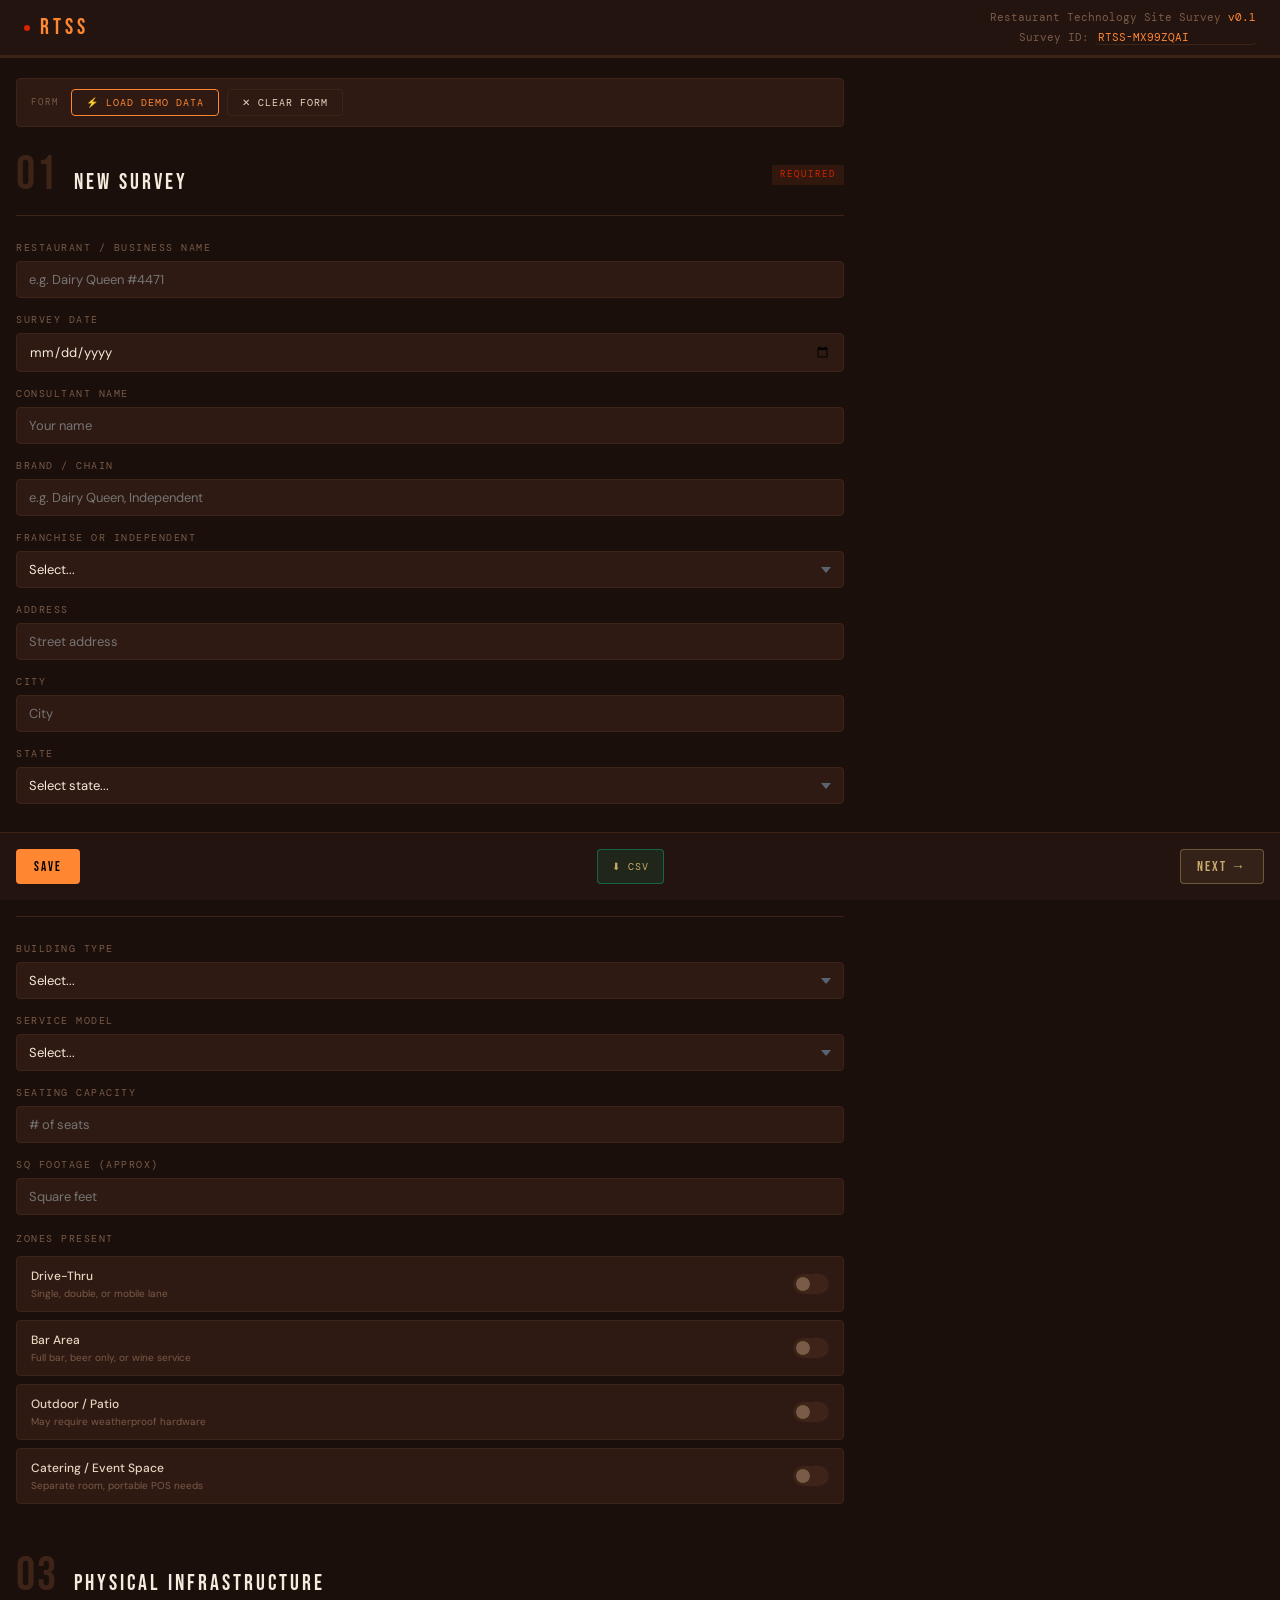
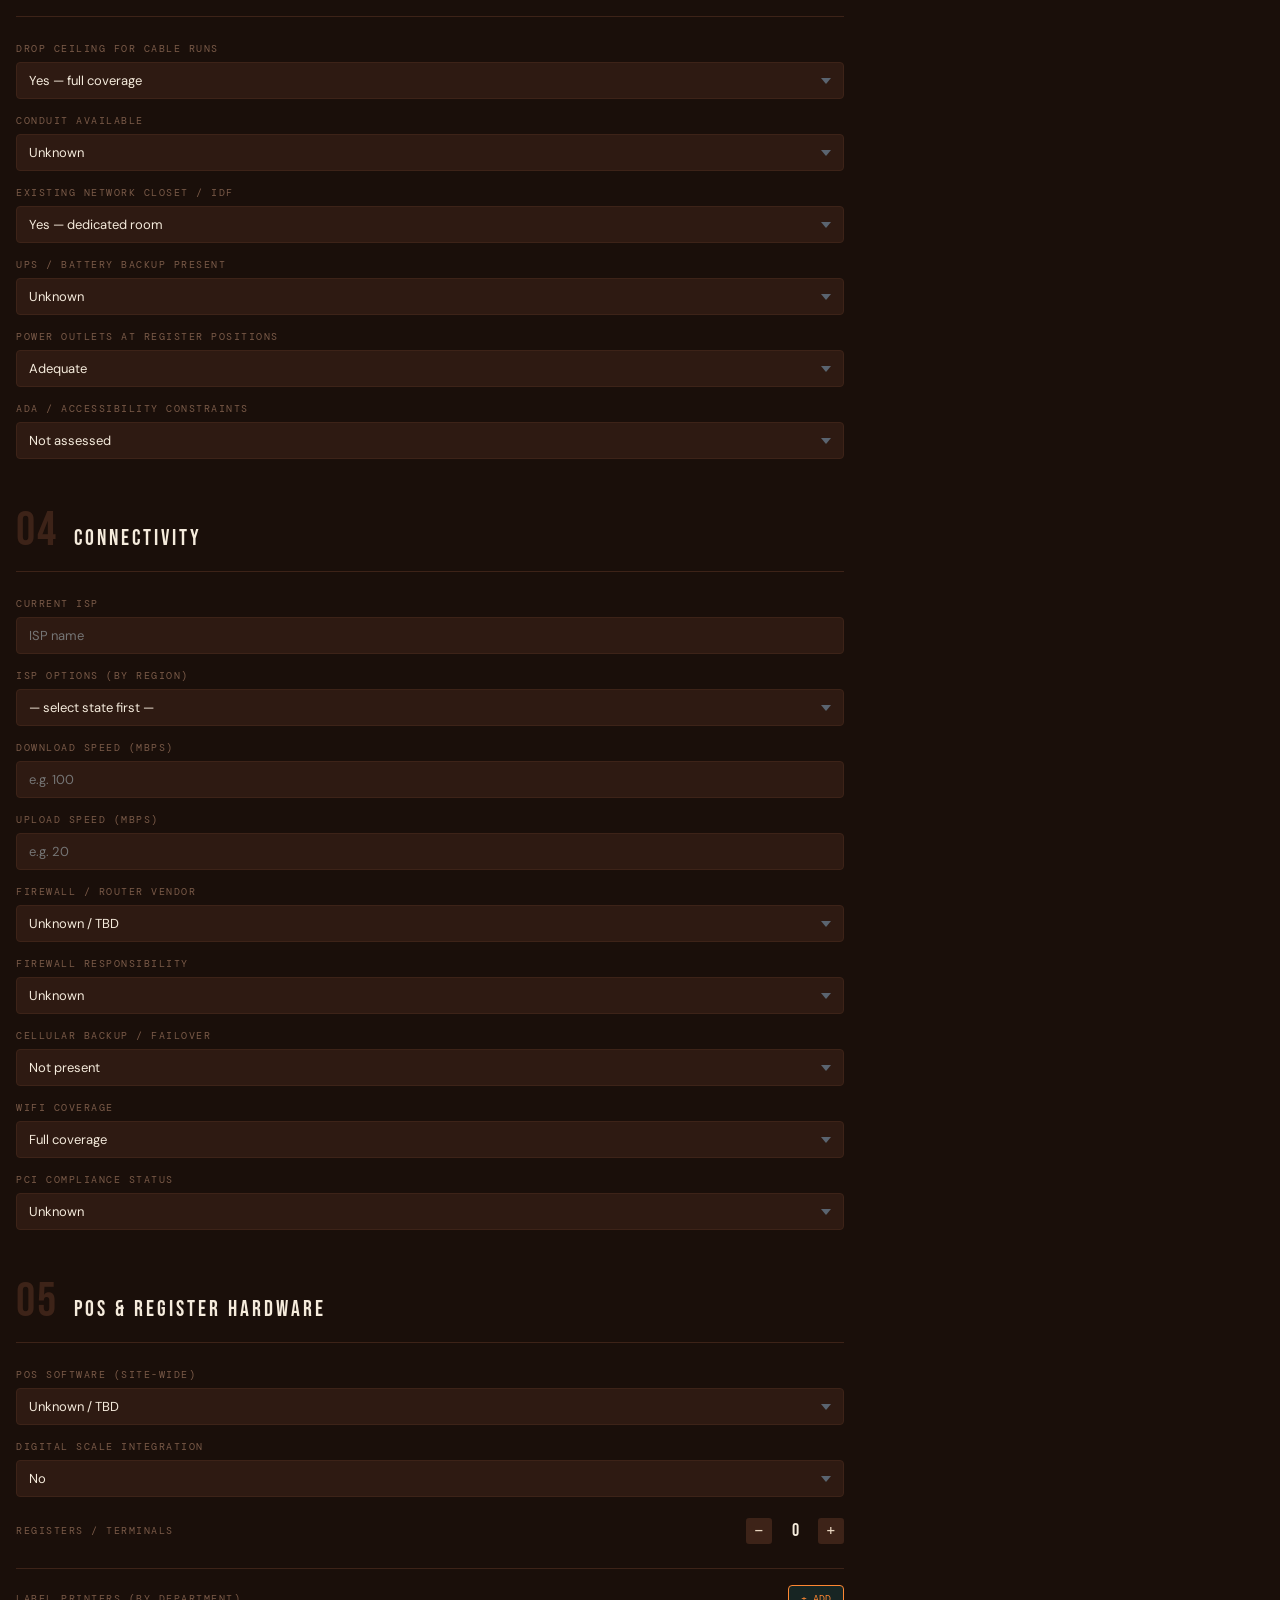
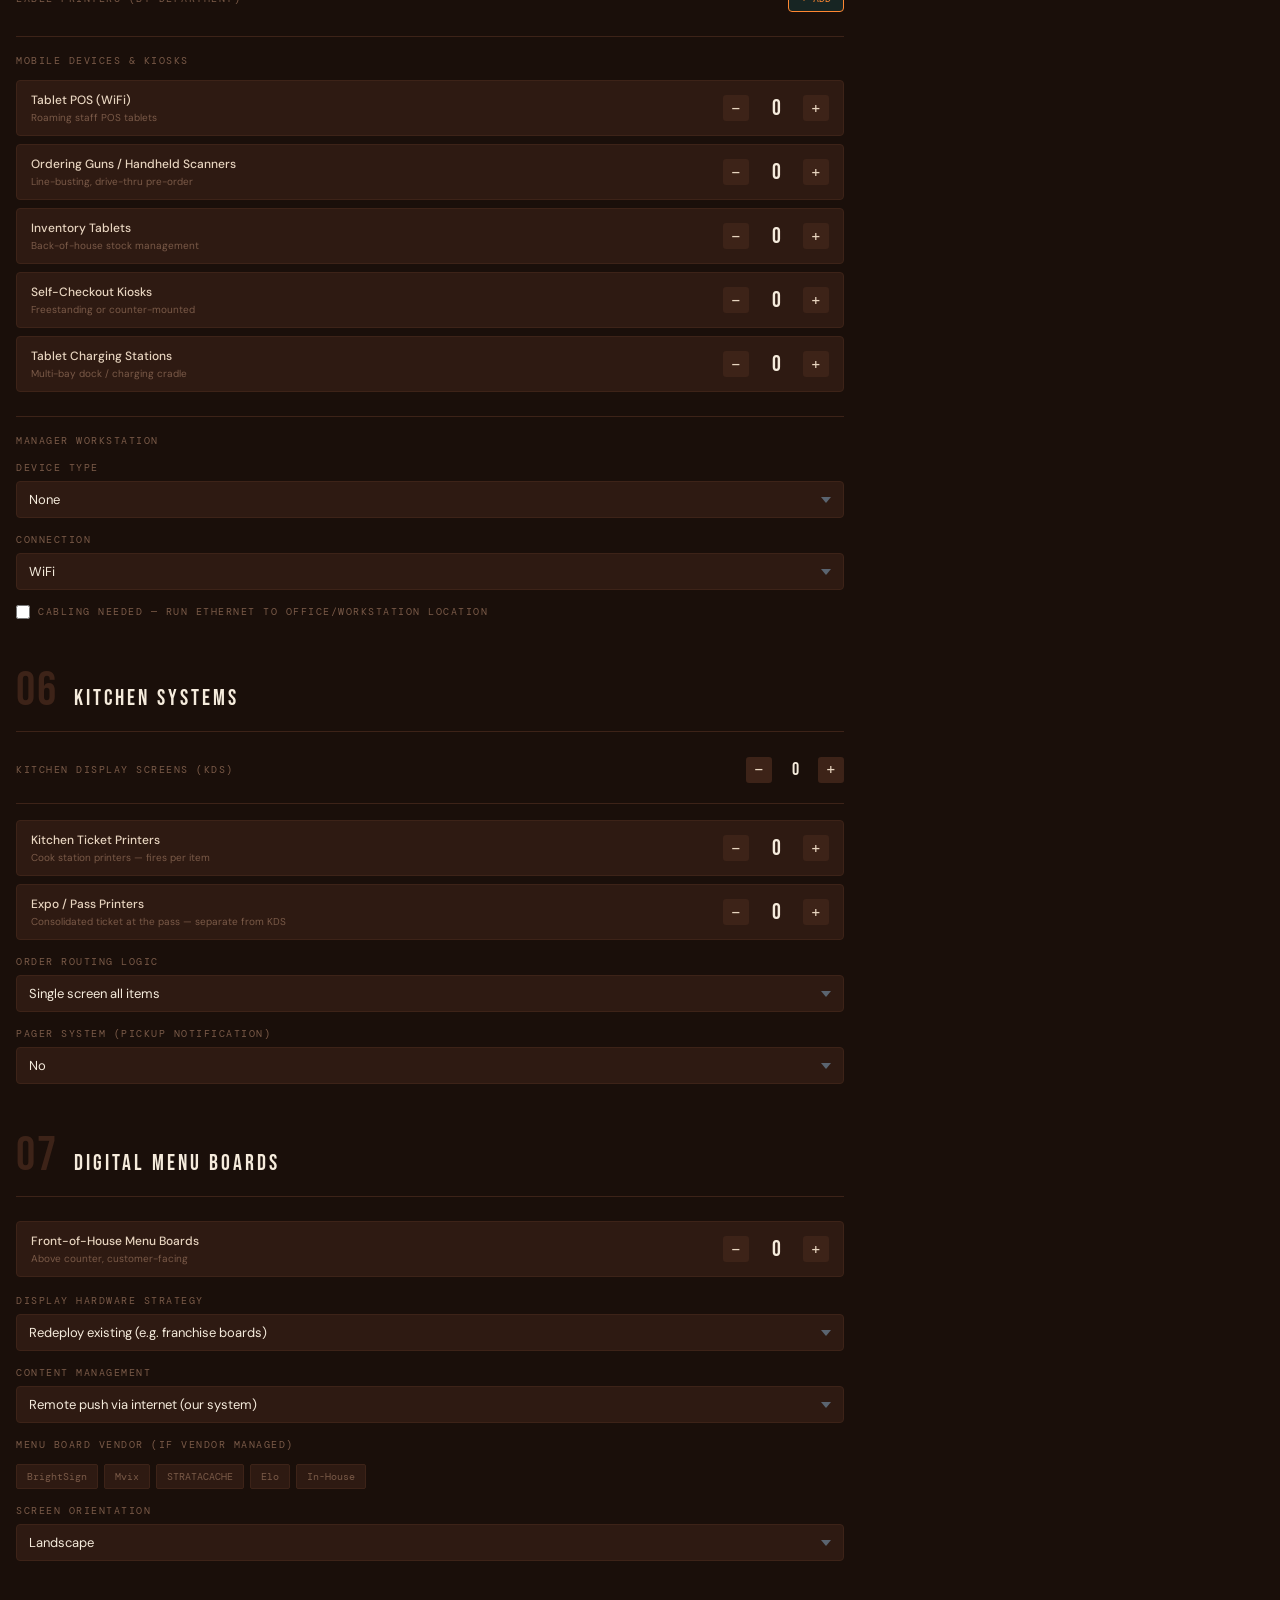
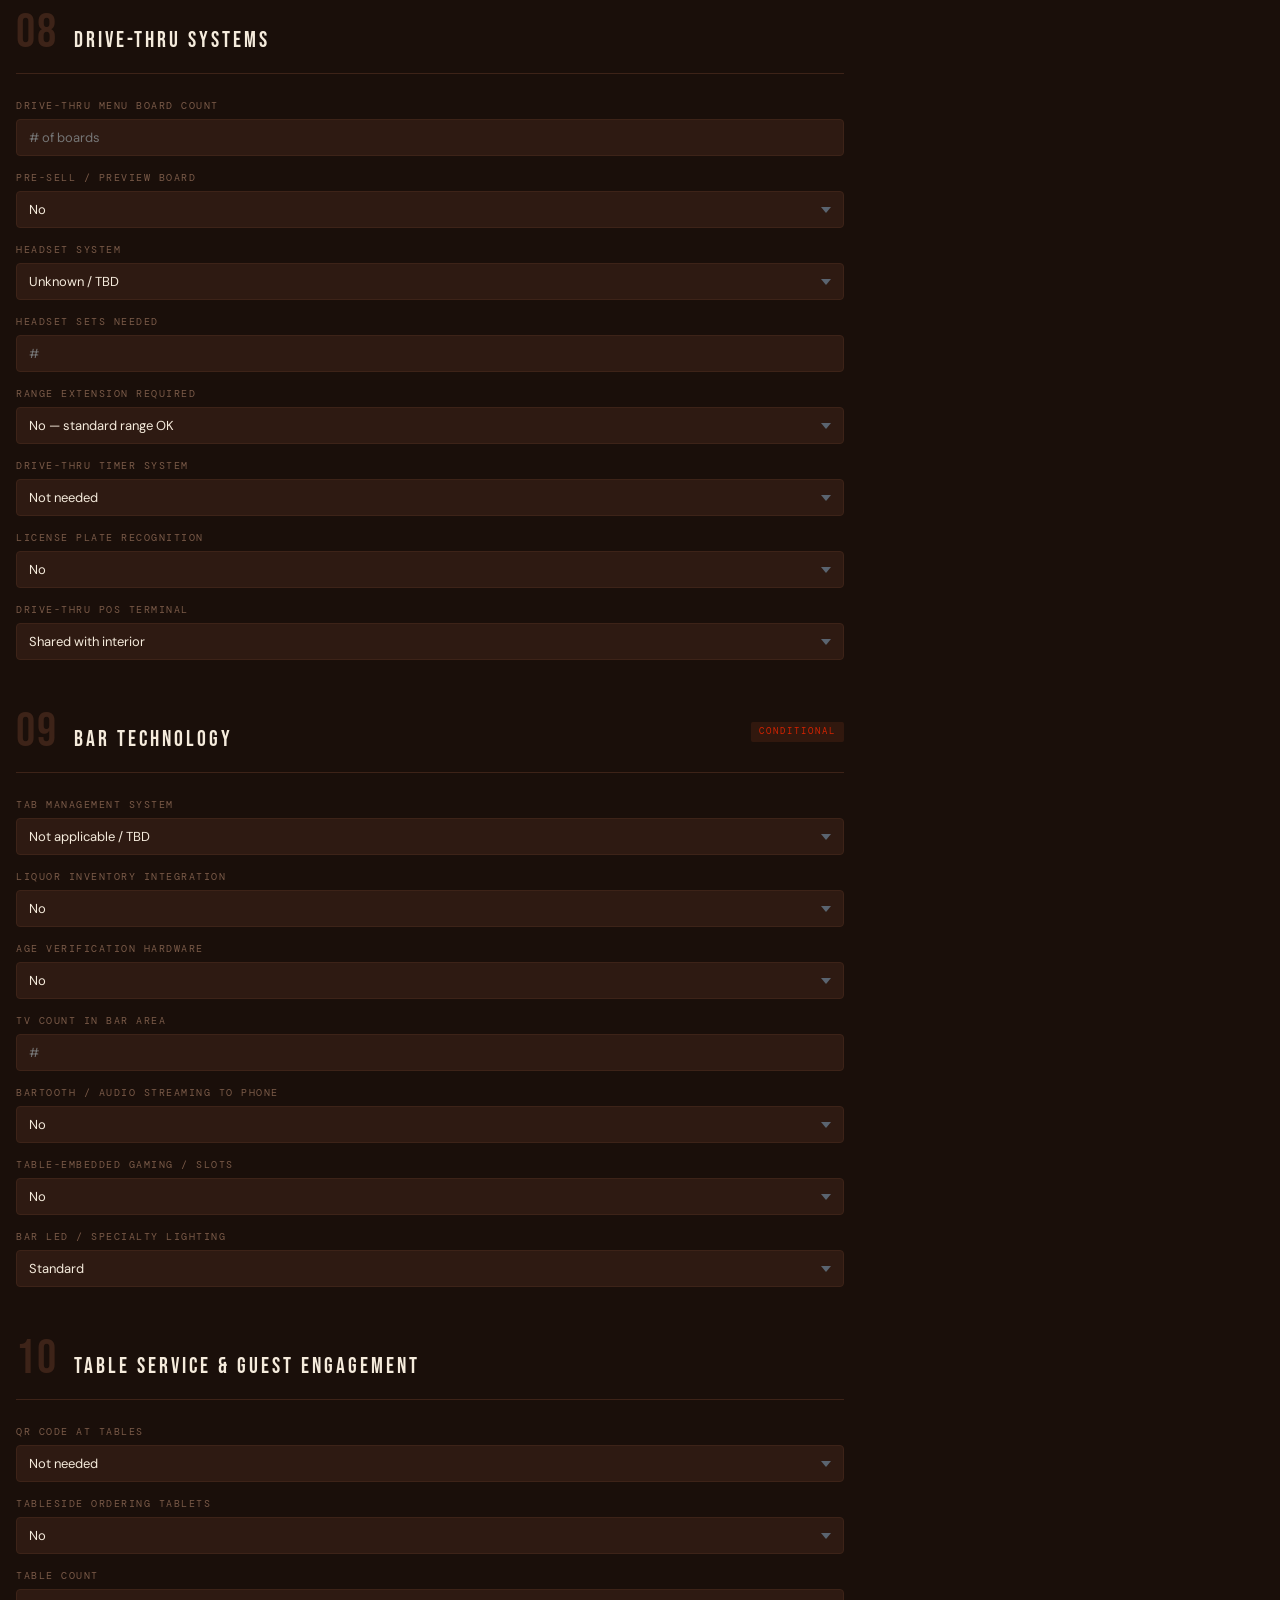
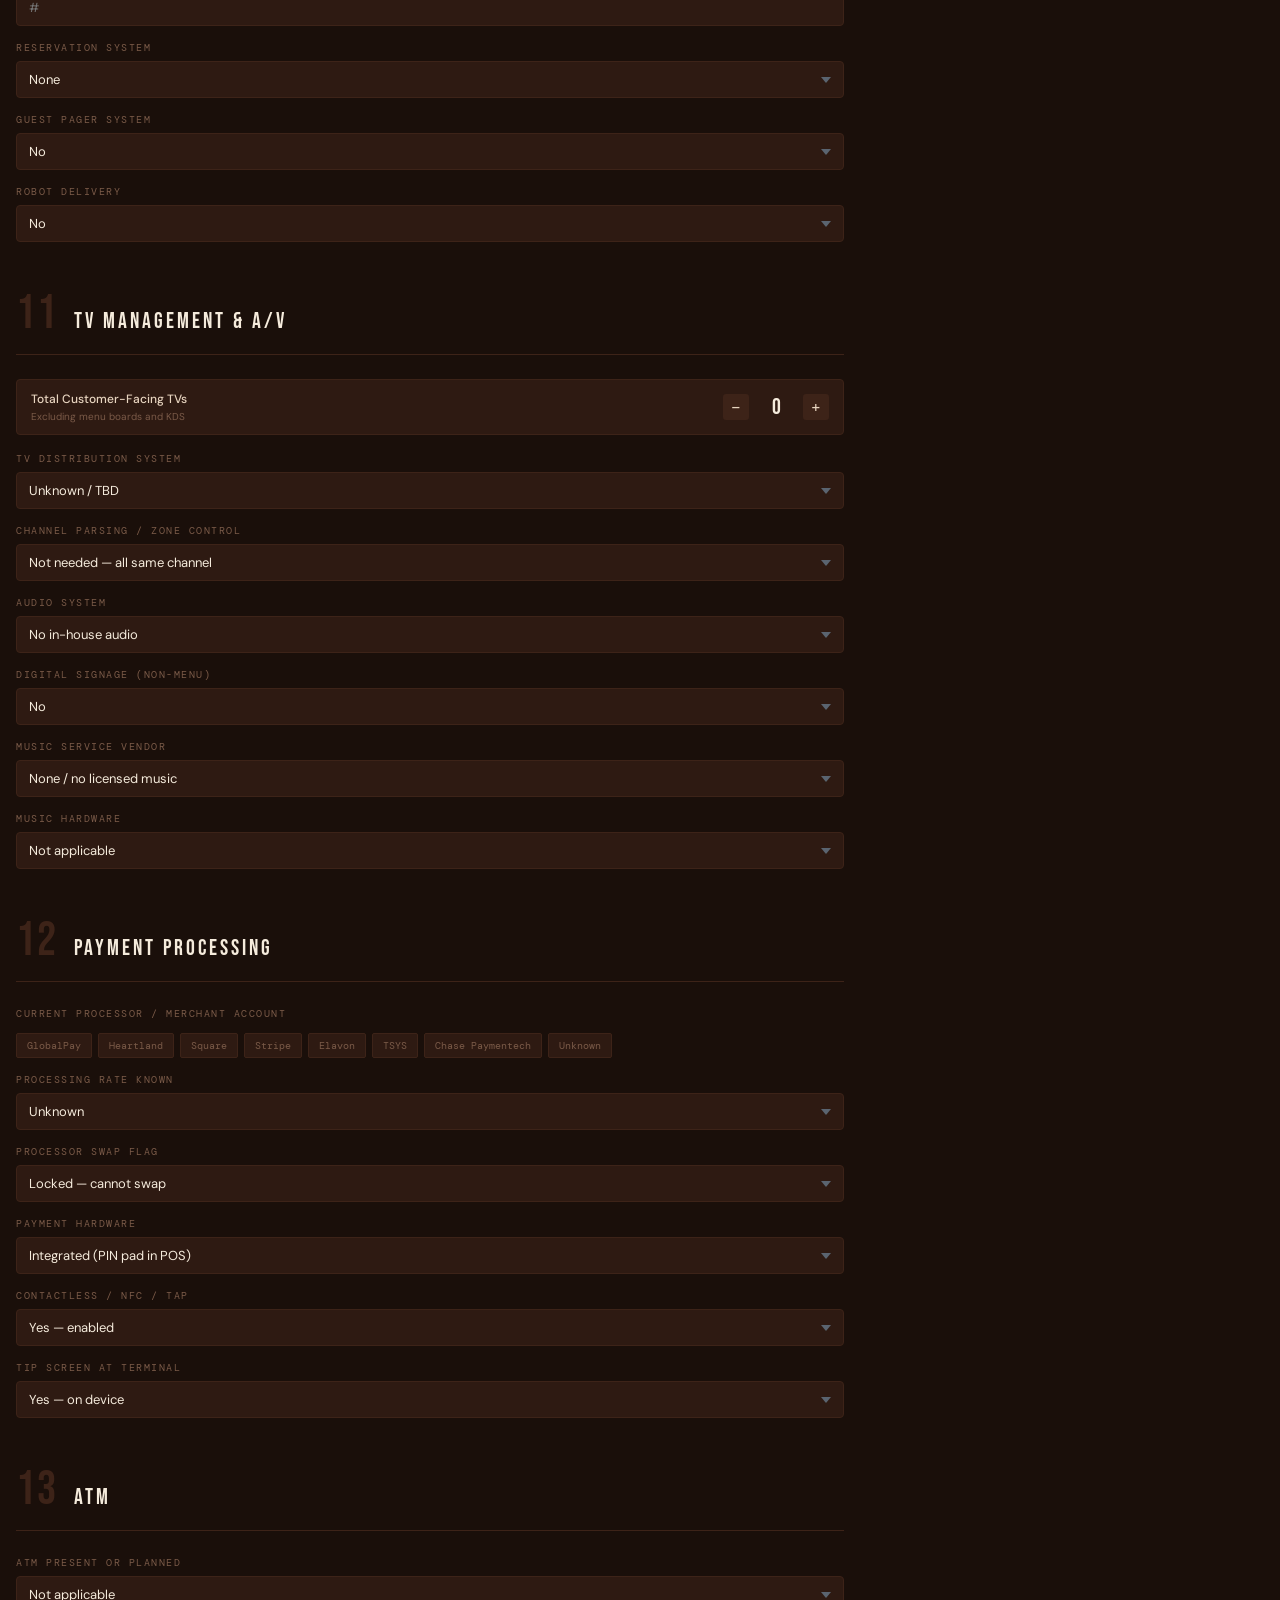
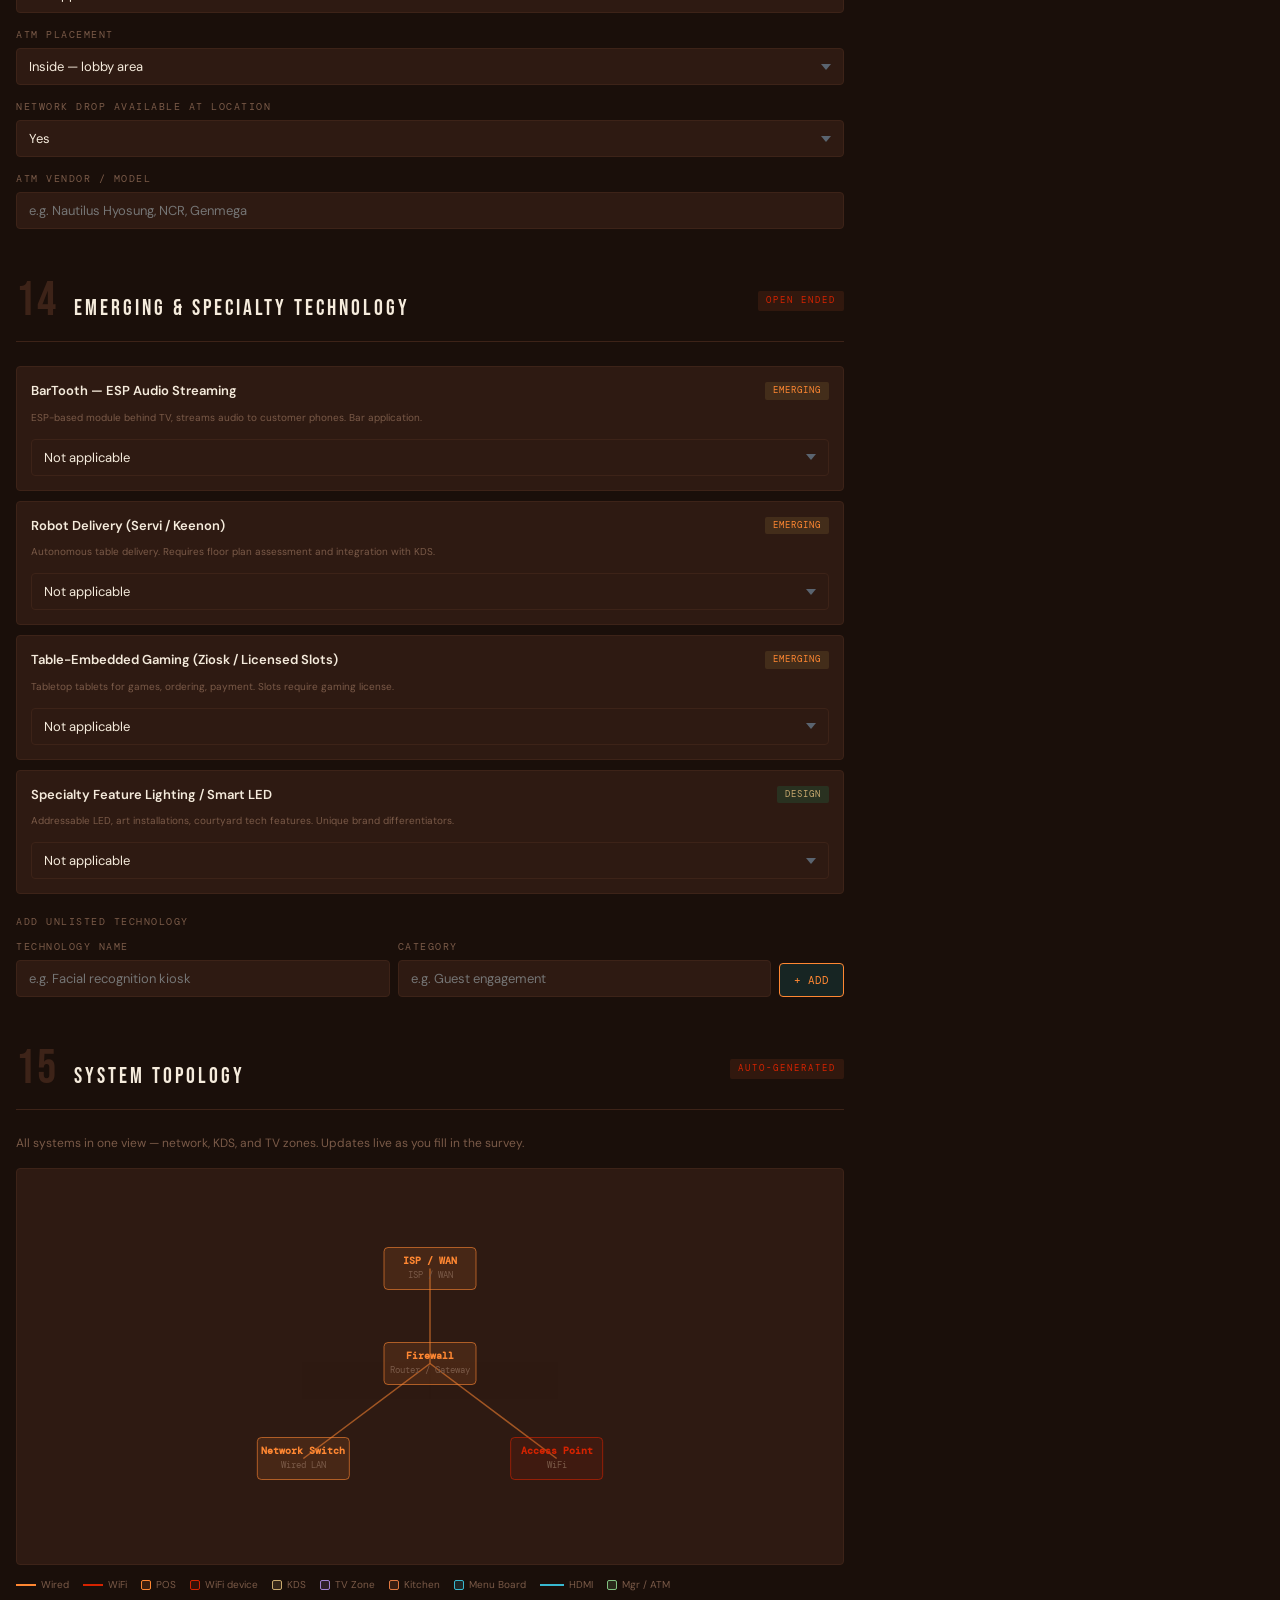
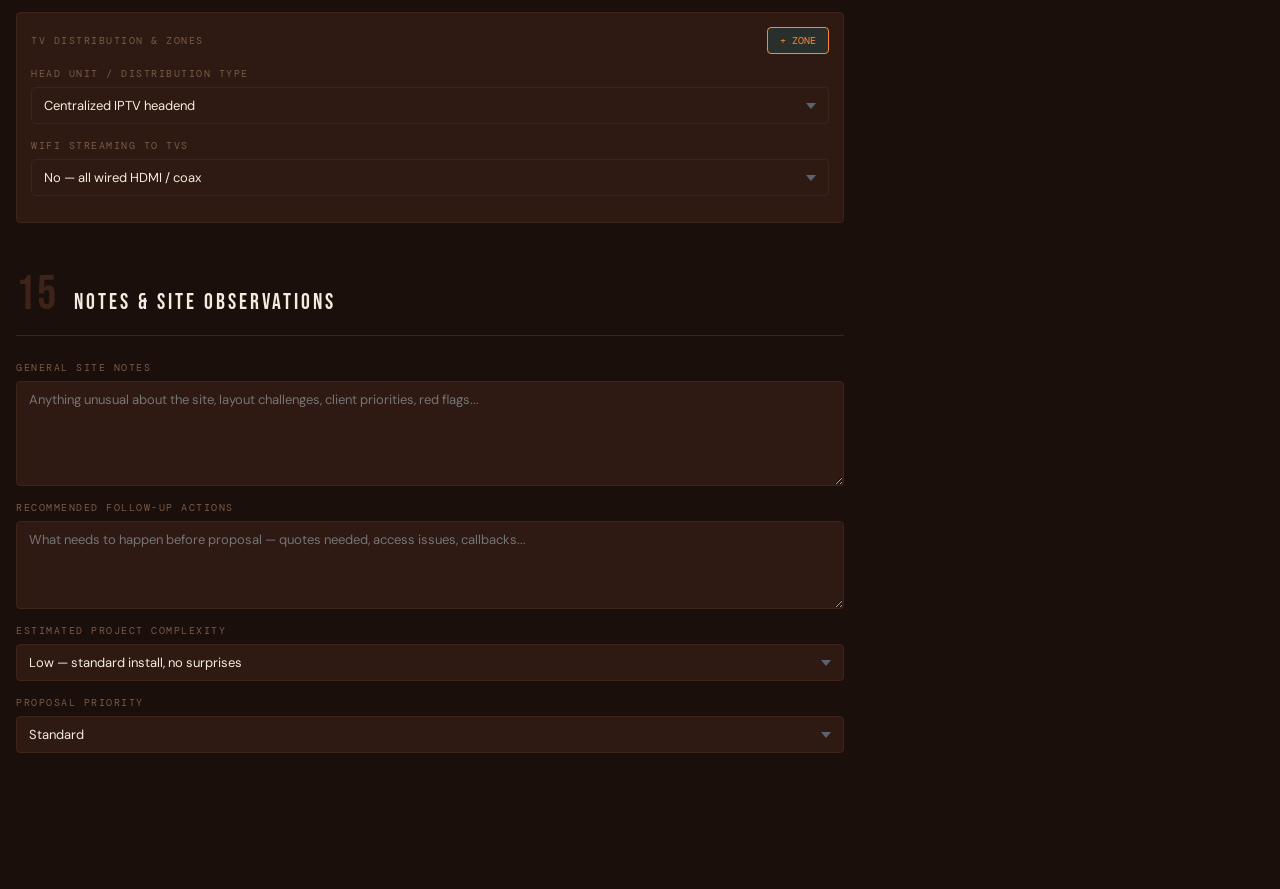
<file: resto-survey.html>
<!DOCTYPE html>
<html lang="en">
<head>
<meta charset="UTF-8">
<meta name="viewport" content="width=device-width, initial-scale=1.0">
<title>RTSS — Restaurant Technology Site Survey</title>
<link href="https://fonts.googleapis.com/css2?family=Bebas+Neue&family=DM+Mono:wght@400;500&family=DM+Sans:wght@300;400;500&display=swap" rel="stylesheet">
<style>
  :root {
    --bg: #1a0f0a;
    --surface: #231410;
    --surface2: #2e1a12;
    --border: #3d2318;
    --accent: #FF8732;
    --accent2: #D62300;
    --text: #e8d5c0;
    --text-dim: #7a5a48;
    --text-bright: #F5EBDC;
    --green: #c8a96e;
    --yellow: #FF8732;
    --red: #D62300;
    --radius: 4px;
  }

  * { box-sizing: border-box; margin: 0; padding: 0; }

  body {
    background: var(--bg);
    color: var(--text);
    font-family: 'DM Sans', sans-serif;
    font-size: 14px;
    line-height: 1.5;
    min-height: 100vh;
  }

  /* HEADER */
  header {
    background: var(--surface);
    border-bottom: 1px solid var(--border);
    padding: 0 24px;
    display: flex;
    align-items: center;
    justify-content: space-between;
    height: 56px;
    position: sticky;
    top: 0;
    z-index: 100;
  }

  .logo {
    font-family: 'Bebas Neue', sans-serif;
    font-size: 22px;
    letter-spacing: 4px;
    color: var(--accent);
    display: flex;
    align-items: center;
    gap: 10px;
  }

  .logo-dot {
    width: 6px; height: 6px;
    background: var(--accent2);
    border-radius: 50%;
    animation: pulse 2s infinite;
  }

  @keyframes pulse {
    0%, 100% { opacity: 1; transform: scale(1); }
    50% { opacity: 0.4; transform: scale(0.7); }
  }

  .header-meta {
    font-family: 'DM Mono', monospace;
    font-size: 11px;
    color: var(--text-dim);
    text-align: right;
    line-height: 1.8;
  }

  .header-meta span { color: var(--accent); }

  /* PROGRESS */
  .progress-bar {
    height: 2px;
    background: var(--border);
    position: sticky;
    top: 56px;
    z-index: 99;
  }

  .progress-fill {
    height: 100%;
    background: linear-gradient(90deg, var(--accent), var(--accent2));
    width: 0%;
    transition: width 0.4s ease;
  }

  /* LAYOUT */
  .app {
    display: grid;
    grid-template-columns: 220px 1fr;
    min-height: calc(100vh - 58px);
  }

  /* SIDEBAR */
  .sidebar {
    background: var(--surface);
    border-right: 1px solid var(--border);
    padding: 20px 0;
    position: sticky;
    top: 58px;
    height: calc(100vh - 58px);
    overflow-y: auto;
  }

  .sidebar-label {
    font-family: 'DM Mono', monospace;
    font-size: 9px;
    letter-spacing: 3px;
    color: var(--text-dim);
    padding: 0 20px 12px;
    text-transform: uppercase;
  }

  .nav-item {
    display: flex;
    align-items: center;
    gap: 10px;
    padding: 9px 20px;
    cursor: pointer;
    transition: all 0.15s;
    border-left: 2px solid transparent;
    font-size: 12px;
    font-weight: 500;
    color: var(--text-dim);
    text-decoration: none;
  }

  .nav-item:hover { color: var(--text); background: var(--surface2); }
  .nav-item.active { color: var(--accent); border-left-color: var(--accent); background: rgba(0,229,255,0.04); }
  .nav-item.complete { color: var(--green); }
  .nav-item.complete .nav-dot { background: var(--green); }

  .nav-dot {
    width: 5px; height: 5px;
    border-radius: 50%;
    background: var(--border);
    flex-shrink: 0;
  }

  .nav-item.active .nav-dot { background: var(--accent); box-shadow: 0 0 6px var(--accent); }

  /* MAIN */
  main {
    padding: 32px 40px;
    max-width: 860px;
  }

  /* SECTION */
  .section {
    margin-bottom: 48px;
    scroll-margin-top: 80px;
  }

  .section-header {
    display: flex;
    align-items: flex-end;
    gap: 16px;
    margin-bottom: 24px;
    padding-bottom: 16px;
    border-bottom: 1px solid var(--border);
  }

  .section-num {
    font-family: 'Bebas Neue', sans-serif;
    font-size: 48px;
    line-height: 1;
    color: var(--border);
    letter-spacing: 2px;
  }

  .section-title {
    font-family: 'Bebas Neue', sans-serif;
    font-size: 22px;
    letter-spacing: 3px;
    color: var(--text-bright);
  }

  .section-tag {
    font-family: 'DM Mono', monospace;
    font-size: 9px;
    letter-spacing: 2px;
    color: var(--accent2);
    background: rgba(255,107,53,0.1);
    padding: 3px 8px;
    border-radius: 2px;
    margin-left: auto;
    align-self: center;
  }

  /* GRID */
  .field-grid {
    display: grid;
    grid-template-columns: 1fr 1fr;
    gap: 14px;
  }

  .field-grid.thirds { grid-template-columns: 1fr 1fr 1fr; }
  .field-grid.full { grid-template-columns: 1fr; }
  .span2 { grid-column: span 2; }

  /* FIELDS */
  .field {
    display: flex;
    flex-direction: column;
    gap: 6px;
  }

  label {
    font-family: 'DM Mono', monospace;
    font-size: 10px;
    letter-spacing: 1.5px;
    color: var(--text-dim);
    text-transform: uppercase;
  }

  input[type="text"],
  input[type="number"],
  input[type="date"],
  select,
  textarea {
    background: var(--surface2);
    border: 1px solid var(--border);
    border-radius: var(--radius);
    color: var(--text-bright);
    font-family: 'DM Sans', sans-serif;
    font-size: 13px;
    padding: 9px 12px;
    outline: none;
    transition: border-color 0.15s;
    width: 100%;
  }

  input:focus, select:focus, textarea:focus {
    border-color: var(--accent);
    box-shadow: 0 0 0 2px rgba(0,229,255,0.06);
  }

  select {
    appearance: none;
    background-image: url("data:image/svg+xml,%3Csvg xmlns='http://www.w3.org/2000/svg' width='10' height='6'%3E%3Cpath d='M0 0l5 6 5-6z' fill='%235a6470'/%3E%3C/svg%3E");
    background-repeat: no-repeat;
    background-position: right 12px center;
    cursor: pointer;
  }

  textarea { resize: vertical; min-height: 72px; }

  /* TOGGLE ROWS */
  .toggle-group {
    display: flex;
    flex-direction: column;
    gap: 8px;
  }

  .toggle-row {
    display: flex;
    align-items: center;
    justify-content: space-between;
    background: var(--surface2);
    border: 1px solid var(--border);
    border-radius: var(--radius);
    padding: 10px 14px;
    transition: border-color 0.15s;
  }

  .toggle-row.active { border-color: rgba(0,229,255,0.3); }

  .toggle-label {
    font-size: 12px;
    font-weight: 500;
    color: var(--text);
  }

  .toggle-sub {
    font-size: 10px;
    color: var(--text-dim);
    margin-top: 1px;
  }

  /* SWITCH */
  .switch {
    position: relative;
    width: 36px;
    height: 20px;
    flex-shrink: 0;
  }

  .switch input { opacity: 0; width: 0; height: 0; }

  .switch-track {
    position: absolute;
    inset: 0;
    background: var(--border);
    border-radius: 20px;
    cursor: pointer;
    transition: background 0.2s;
  }

  .switch-track::after {
    content: '';
    position: absolute;
    width: 14px; height: 14px;
    left: 3px; top: 3px;
    background: var(--text-dim);
    border-radius: 50%;
    transition: all 0.2s;
  }

  .switch input:checked + .switch-track { background: var(--accent); }
  .switch input:checked + .switch-track::after { transform: translateX(16px); background: #1a0f0a; }

  /* CONDITIONAL PANEL */
  .conditional {
    display: none;
    background: rgba(0,229,255,0.02);
    border: 1px solid rgba(0,229,255,0.1);
    border-radius: var(--radius);
    padding: 16px;
    margin-top: 8px;
    animation: slideIn 0.2s ease;
  }

  .conditional.show { display: block; }

  @keyframes slideIn {
    from { opacity: 0; transform: translateY(-6px); }
    to { opacity: 1; transform: translateY(0); }
  }

  .conditional-label {
    font-family: 'DM Mono', monospace;
    font-size: 9px;
    letter-spacing: 2px;
    color: var(--accent);
    margin-bottom: 12px;
  }

  /* COUNTER */
  .counter-row {
    display: flex;
    align-items: center;
    justify-content: space-between;
    background: var(--surface2);
    border: 1px solid var(--border);
    border-radius: var(--radius);
    padding: 10px 14px;
  }

  .counter-controls {
    display: flex;
    align-items: center;
    gap: 12px;
  }

  .counter-btn {
    width: 26px; height: 26px;
    background: var(--border);
    border: none;
    border-radius: 3px;
    color: var(--text);
    font-size: 16px;
    cursor: pointer;
    display: flex;
    align-items: center;
    justify-content: center;
    transition: background 0.15s;
    font-family: 'DM Mono', monospace;
  }

  .counter-btn:hover { background: var(--accent); color: #000; }

  .counter-val {
    font-family: 'Bebas Neue', sans-serif;
    font-size: 22px;
    color: var(--text-bright);
    min-width: 30px;
    text-align: center;
  }

  /* VENDOR BADGE */
  .vendor-options {
    display: flex;
    flex-wrap: wrap;
    gap: 6px;
    margin-top: 6px;
  }

  .vendor-chip {
    padding: 4px 10px;
    border-radius: 2px;
    background: var(--surface2);
    border: 1px solid var(--border);
    font-family: 'DM Mono', monospace;
    font-size: 10px;
    color: var(--text-dim);
    cursor: pointer;
    transition: all 0.15s;
    user-select: none;
  }

  .vendor-chip:hover { border-color: var(--text-dim); color: var(--text); }
  .vendor-chip.selected { background: rgba(0,229,255,0.08); border-color: var(--accent); color: var(--accent); }

  /* TAGS */
  .tag {
    display: inline-block;
    padding: 2px 8px;
    border-radius: 2px;
    font-family: 'DM Mono', monospace;
    font-size: 9px;
    letter-spacing: 1px;
  }

  .tag-new { background: rgba(0,255,157,0.1); color: var(--green); }
  .tag-emerging { background: rgba(255,209,102,0.1); color: var(--yellow); }

  /* EMERGING TECH */
  .emerging-card {
    background: var(--surface2);
    border: 1px solid var(--border);
    border-radius: var(--radius);
    padding: 14px;
    display: flex;
    flex-direction: column;
    gap: 8px;
  }

  .emerging-card-header {
    display: flex;
    align-items: center;
    justify-content: space-between;
  }

  .emerging-name {
    font-weight: 600;
    font-size: 13px;
    color: var(--text-bright);
  }

  /* CUSTOM TECH ENTRY */
  .custom-entry {
    display: grid;
    grid-template-columns: 1fr 1fr auto;
    gap: 8px;
    align-items: end;
  }

  .add-btn {
    background: rgba(0,229,255,0.1);
    border: 1px solid var(--accent);
    border-radius: var(--radius);
    color: var(--accent);
    font-family: 'DM Mono', monospace;
    font-size: 11px;
    padding: 9px 14px;
    cursor: pointer;
    transition: all 0.15s;
    white-space: nowrap;
  }

  .add-btn:hover { background: var(--accent); color: #000; }

  .actions {
    display: flex;
    gap: 8px;
    padding: 12px 24px;
    border-top: 1px solid var(--border);
    background: var(--surface);
    position: sticky;
    bottom: 0;
  }

  .btn-primary {
    background: var(--accent);
    color: #000;
    border: none;
    border-radius: var(--radius);
    font-family: 'Bebas Neue', sans-serif;
    font-size: 13px;
    letter-spacing: 2px;
    padding: 8px 18px;
    cursor: pointer;
    transition: all 0.15s;
  }

  .btn-primary:hover { background: #33ecff; transform: translateY(-1px); }

  .btn-secondary {
    background: transparent;
    color: var(--text);
    border: 1px solid var(--border);
    border-radius: var(--radius);
    font-family: 'DM Mono', monospace;
    font-size: 10px;
    letter-spacing: 1px;
    padding: 8px 14px;
    cursor: pointer;
    transition: all 0.15s;
  }

  .btn-secondary:hover { border-color: var(--text); }

  .btn-export {
    background: rgba(0,255,157,0.08);
    color: var(--green);
    border: 1px solid rgba(0,255,157,0.3);
    border-radius: var(--radius);
    font-family: 'DM Mono', monospace;
    font-size: 10px;
    letter-spacing: 1px;
    padding: 8px 14px;
    cursor: pointer;
    transition: all 0.15s;
    margin-left: auto;
  }

  .btn-export:hover { background: rgba(0,255,157,0.15); }

  /* DIVIDER */
  .field-divider {
    height: 1px;
    background: var(--border);
    margin: 4px 0;
    grid-column: span 2;
  }

  /* SCROLLBAR */
  ::-webkit-scrollbar { width: 4px; }
  ::-webkit-scrollbar-track { background: transparent; }
  ::-webkit-scrollbar-thumb { background: var(--border); border-radius: 2px; }

  /* STATUS ROW */
  .status-row {
    display: flex;
    align-items: center;
    gap: 20px;
    background: var(--surface2);
    border: 1px solid var(--border);
    border-radius: var(--radius);
    padding: 10px 16px;
    font-family: 'DM Mono', monospace;
    font-size: 10px;
    color: var(--text-dim);
  }

  .status-item { display: flex; align-items: center; gap: 6px; }
  .status-dot { width: 5px; height: 5px; border-radius: 50%; background: var(--text-dim); }
  .status-dot.live { background: var(--green); box-shadow: 0 0 6px var(--green); }

  /* TOPOLOGY TABS */
  .topo-tab {
    background: transparent;
    border: 1px solid var(--border);
    border-bottom: none;
    color: var(--text-dim);
    font-family: 'DM Mono', monospace;
    font-size: 10px;
    letter-spacing: 2px;
    padding: 8px 18px;
    cursor: pointer;
    transition: all 0.15s;
    margin-right: 4px;
    border-radius: 4px 4px 0 0;
  }
  .topo-tab:hover { color: var(--text); }
  .topo-tab.active {
    background: var(--surface2);
    border-color: var(--border);
    color: var(--accent);
    border-bottom: 1px solid var(--surface2);
    margin-bottom: -1px;
  }
  .topo-panel { padding-top: 0; }


  .device-card {
    background: var(--surface2);
    border: 1px solid var(--border);
    border-radius: var(--radius);
    margin-bottom: 10px;
    overflow: hidden;
  }

  .device-card-header {
    display: flex;
    align-items: center;
    justify-content: space-between;
    padding: 10px 14px;
    background: rgba(255,135,50,0.05);
    border-bottom: 1px solid var(--border);
    cursor: pointer;
    user-select: none;
  }

  .device-card-title {
    font-family: 'DM Mono', monospace;
    font-size: 11px;
    font-weight: 600;
    color: var(--accent);
    letter-spacing: 1px;
  }

  .device-card-body {
    padding: 14px;
    display: grid;
    grid-template-columns: 1fr 1fr;
    gap: 10px;
  }

  .device-card-body .full { grid-column: span 2; }

  .cb-row {
    display: flex;
    align-items: center;
    gap: 8px;
    font-size: 11px;
    color: var(--text);
    cursor: pointer;
    padding: 4px 0;
  }

  .cb-row input[type="checkbox"] {
    width: 13px; height: 13px;
    accent-color: var(--accent);
    flex-shrink: 0;
  }

  @media (max-width: 700px) {
    .device-card-body { grid-template-columns: 1fr; }
    .device-card-body .full { grid-column: span 1; }
  }


    .app { grid-template-columns: 1fr; }
    .sidebar { display: none; }
    main { padding: 20px 16px; }
    .field-grid { grid-template-columns: 1fr; }
    .field-grid.thirds { grid-template-columns: 1fr 1fr; }
    .span2 { grid-column: span 1; }
    .actions { padding: 16px; }
  }
</style>
</head>
<body>

<header>
  <div class="logo">
    <div class="logo-dot"></div>
    RTSS
  </div>
  <div class="header-meta">
    Restaurant Technology Site Survey <span>v0.1</span><br>
    Survey ID: <input id="surveyId" type="text" value="—" style="background:transparent;border:none;border-bottom:1px solid var(--border);color:var(--accent);font-family:'DM Mono',monospace;font-size:11px;width:160px;outline:none;padding:0 2px;" onfocus="this.select()" oninput="updateSurveyId(this.value)">
  </div>
</header>

<div class="progress-bar"><div class="progress-fill" id="progressFill"></div></div>

<div class="app">

  <!-- SIDEBAR NAV -->
  <nav class="sidebar">
    <div class="sidebar-label">Survey Sections</div>
    <a class="nav-item active" href="#s1" onclick="setActive(this)">
      <div class="nav-dot"></div> Site Identity
    </a>
    <a class="nav-item" href="#s2" onclick="setActive(this)">
      <div class="nav-dot"></div> Venue Type
    </a>
    <a class="nav-item" href="#s3" onclick="setActive(this)">
      <div class="nav-dot"></div> Infrastructure
    </a>
    <a class="nav-item" href="#s4" onclick="setActive(this)">
      <div class="nav-dot"></div> Connectivity
    </a>
    <a class="nav-item" href="#s5" onclick="setActive(this)">
      <div class="nav-dot"></div> POS & Registers
    </a>
    <a class="nav-item" href="#s6" onclick="setActive(this)">
      <div class="nav-dot"></div> Kitchen
    </a>
    <a class="nav-item" href="#s7" onclick="setActive(this)">
      <div class="nav-dot"></div> Menu Boards
    </a>
    <a class="nav-item" href="#s8" onclick="setActive(this)">
      <div class="nav-dot"></div> Drive-Thru
    </a>
    <a class="nav-item" href="#s9" onclick="setActive(this)">
      <div class="nav-dot"></div> Bar Systems
    </a>
    <a class="nav-item" href="#s10" onclick="setActive(this)">
      <div class="nav-dot"></div> Table Service
    </a>
    <a class="nav-item" href="#s11" onclick="setActive(this)">
      <div class="nav-dot"></div> TV & A/V
    </a>
    <a class="nav-item" href="#s12" onclick="setActive(this)">
      <div class="nav-dot"></div> Payments
    </a>
    <a class="nav-item" href="#s13" onclick="setActive(this)">
      <div class="nav-dot"></div> ATM
    </a>
    <a class="nav-item" href="#s14" onclick="setActive(this)">
      <div class="nav-dot"></div> Emerging Tech
    </a>
    <a class="nav-item" href="#s15" onclick="setActive(this)">
      <div class="nav-dot"></div> Topology
    </a>
    <a class="nav-item" href="#s16" onclick="setActive(this)">
      <div class="nav-dot"></div> Notes & Custom
    </a>
  </nav>

  <!-- MAIN FORM -->
  <main id="mainForm">

    <!-- TOOLBAR -->
    <div style="display:flex;gap:8px;align-items:center;margin-bottom:24px;padding:10px 14px;background:var(--surface2);border:1px solid var(--border);border-radius:var(--radius);">
      <span style="font-family:'DM Mono',monospace;font-size:9px;letter-spacing:2px;color:var(--text-dim);margin-right:4px;">FORM</span>
      <button class="btn-secondary" onclick="loadDemo()" style="font-size:10px;padding:6px 14px;border-color:var(--accent);color:var(--accent);">⚡ LOAD DEMO DATA</button>
      <button class="btn-secondary" onclick="clearForm()" style="font-size:10px;padding:6px 14px;">✕ CLEAR FORM</button>
    </div>


    <div class="section" id="s1">
      <div class="section-header">
        <div class="section-num">01</div>
        <div>
          <div class="section-title" id="siteNameTitle">NEW SURVEY</div>
        </div>
        <div class="section-tag">REQUIRED</div>
      </div>
      <div class="field-grid">
        <div class="field span2">
          <label>Restaurant / Business Name</label>
          <input type="text" placeholder="e.g. Dairy Queen #4471" onchange="updateProgress()">
        </div>
        <div class="field">
          <label>Survey Date</label>
          <input type="date" onchange="updateProgress()">
        </div>
        <div class="field">
          <label>Consultant Name</label>
          <input type="text" placeholder="Your name" onchange="updateProgress()">
        </div>
        <div class="field">
          <label>Brand / Chain</label>
          <input type="text" placeholder="e.g. Dairy Queen, Independent">
        </div>
        <div class="field">
          <label>Franchise or Independent</label>
          <select>
            <option value="">Select...</option>
            <option>Franchise</option>
            <option>Independent</option>
            <option>Corporate Owned</option>
          </select>
        </div>
        <div class="field span2">
          <label>Address</label>
          <input type="text" placeholder="Street address">
        </div>
        <div class="field">
          <label>City</label>
          <input type="text" placeholder="City">
        </div>
        <div class="field">
          <label>State</label>
          <select id="stateSelect" onchange="updateISP()">
            <option value="">Select state...</option>
            <option>AZ</option><option>CA</option><option>TX</option><option>FL</option>
            <option>NY</option><option>NV</option><option>CO</option><option>WA</option>
            <option>OR</option><option>IL</option><option>GA</option><option>NC</option>
            <option>Other</option>
          </select>
        </div>
      </div>
    </div>

    <!-- S2: VENUE TYPE -->
    <div class="section" id="s2">
      <div class="section-header">
        <div class="section-num">02</div>
        <div><div class="section-title">Venue Type & Classification</div></div>
      </div>
      <div class="field-grid">
        <div class="field">
          <label>Building Type</label>
          <select>
            <option value="">Select...</option>
            <option>Standalone Building</option>
            <option>Strip Mall / Inline</option>
            <option>Food Court</option>
            <option>Airport</option>
            <option>Military Base / Government Facility</option>
            <option>Hotel / Casino</option>
            <option>Stadium / Arena</option>
            <option>Healthcare Campus</option>
            <option>College / University</option>
            <option>Ghost Kitchen / Cloud Kitchen</option>
            <option>Other</option>
          </select>
        </div>
        <div class="field">
          <label>Service Model</label>
          <select>
            <option value="">Select...</option>
            <option>Quick Service (QSR)</option>
            <option>Fast Casual</option>
            <option>Full Service / Table Service</option>
            <option>Bar & Grill</option>
            <option>Fine Dining</option>
            <option>Cafe / Coffee Shop</option>
            <option>Food Truck</option>
            <option>Hybrid</option>
          </select>
        </div>
        <div class="field">
          <label>Seating Capacity</label>
          <input type="number" placeholder="# of seats">
        </div>
        <div class="field">
          <label>Sq Footage (approx)</label>
          <input type="number" placeholder="Square feet">
        </div>
      </div>

      <div style="margin-top:16px">
        <label style="display:block;margin-bottom:10px">Zones Present</label>
        <div class="toggle-group">
          <div class="toggle-row" id="tr-drivethru">
            <div>
              <div class="toggle-label">Drive-Thru</div>
              <div class="toggle-sub">Single, double, or mobile lane</div>
            </div>
            <label class="switch">
              <input type="checkbox" onchange="toggleConditional('dt-detail', this); toggleRow('tr-drivethru', this)">
              <div class="switch-track"></div>
            </label>
          </div>
          <div class="conditional" id="dt-detail">
            <div class="conditional-label">▸ DRIVE-THRU DETAIL</div>
            <div class="field-grid thirds">
              <div class="field">
                <label>Number of Lanes</label>
                <select><option>1</option><option>2</option><option>3+</option></select>
              </div>
              <div class="field">
                <label>Lane Type</label>
                <select><option>Standard</option><option>Double</option><option>Mobile Pre-Order</option></select>
              </div>
              <div class="field">
                <label>Est. Distance from Kitchen (ft)</label>
                <input type="number" placeholder="feet">
              </div>
            </div>
          </div>

          <div class="toggle-row" id="tr-bar">
            <div>
              <div class="toggle-label">Bar Area</div>
              <div class="toggle-sub">Full bar, beer only, or wine service</div>
            </div>
            <label class="switch">
              <input type="checkbox" onchange="toggleConditional('bar-detail', this); toggleRow('tr-bar', this)">
              <div class="switch-track"></div>
            </label>
          </div>
          <div class="conditional" id="bar-detail">
            <div class="conditional-label">▸ BAR DETAIL</div>
            <div class="field-grid">
              <div class="field">
                <label>Bar Seats</label>
                <input type="number" placeholder="#">
              </div>
              <div class="field">
                <label>Bar Type</label>
                <select><option>Full Liquor</option><option>Beer & Wine</option><option>Beer Only</option></select>
              </div>
            </div>
          </div>

          <div class="toggle-row" id="tr-patio">
            <div>
              <div class="toggle-label">Outdoor / Patio</div>
              <div class="toggle-sub">May require weatherproof hardware</div>
            </div>
            <label class="switch">
              <input type="checkbox" onchange="toggleRow('tr-patio', this)">
              <div class="switch-track"></div>
            </label>
          </div>

          <div class="toggle-row" id="tr-catering">
            <div>
              <div class="toggle-label">Catering / Event Space</div>
              <div class="toggle-sub">Separate room, portable POS needs</div>
            </div>
            <label class="switch">
              <input type="checkbox" onchange="toggleRow('tr-catering', this)">
              <div class="switch-track"></div>
            </label>
          </div>
        </div>
      </div>
    </div>

    <!-- S3: INFRASTRUCTURE -->
    <div class="section" id="s3">
      <div class="section-header">
        <div class="section-num">03</div>
        <div><div class="section-title">Physical Infrastructure</div></div>
      </div>
      <div class="field-grid">
        <div class="field">
          <label>Drop Ceiling for Cable Runs</label>
          <select>
            <option>Yes — full coverage</option>
            <option>Yes — partial</option>
            <option>No — open ceiling</option>
            <option>No — concrete/slab</option>
          </select>
        </div>
        <div class="field">
          <label>Conduit Available</label>
          <select>
            <option value="">Unknown</option>
            <option>Yes — existing runs</option>
            <option>Partial</option>
            <option>No — must run new</option>
          </select>
        </div>
        <div class="field">
          <label>Existing Network Closet / IDF</label>
          <select>
            <option>Yes — dedicated room</option>
            <option>Yes — wall mount only</option>
            <option>No</option>
          </select>
        </div>
        <div class="field">
          <label>UPS / Battery Backup Present</label>
          <select>
            <option value="">Unknown</option>
            <option>Yes</option>
            <option>No</option>
            <option>Needed</option>
          </select>
        </div>
        <div class="field">
          <label>Power Outlets at Register Positions</label>
          <select>
            <option>Adequate</option>
            <option>Partial — some positions need work</option>
            <option>None — full electrical needed</option>
          </select>
        </div>
        <div class="field">
          <label>ADA / Accessibility Constraints</label>
          <select>
            <option value="">Not assessed</option>
            <option>Yes — must account for</option>
            <option>No constraints noted</option>
          </select>
        </div>
      </div>
    </div>

    <!-- S4: CONNECTIVITY -->
    <div class="section" id="s4">
      <div class="section-header">
        <div class="section-num">04</div>
        <div><div class="section-title">Connectivity</div></div>
      </div>
      <div class="field-grid">
        <div class="field">
          <label>Current ISP</label>
          <input type="text" id="ispField" placeholder="ISP name">
        </div>
        <div class="field">
          <label>ISP Options (by region)</label>
          <select id="ispOptions">
            <option value="">— select state first —</option>
          </select>
        </div>
        <div class="field">
          <label>Download Speed (Mbps)</label>
          <input type="number" placeholder="e.g. 100">
        </div>
        <div class="field">
          <label>Upload Speed (Mbps)</label>
          <input type="number" placeholder="e.g. 20">
        </div>
        <div class="field">
          <label>Firewall / Router Vendor</label>
          <select>
            <option value="">Unknown / TBD</option>
            <option>Cisco Meraki</option>
            <option>Fortinet FortiGate</option>
            <option>Ubiquiti UniFi</option>
            <option>pfSense / OPNsense</option>
            <option>SonicWall</option>
            <option>Netgear</option>
            <option>TP-Link Omada</option>
            <option>ISP-provided modem/router</option>
            <option>Other</option>
          </select>
        </div>
        <div class="field">
          <label>Firewall Responsibility</label>
          <select>
            <option value="">Unknown</option>
            <option>We are providing &amp; installing</option>
            <option>Client owned — we configure</option>
            <option>ISP managed — hands off</option>
            <option>Client IT managed</option>
            <option>Needs replacement — we provide</option>
          </select>
        </div>
        <div class="field">
          <label>Cellular Backup / Failover</label>
          <select>
            <option>Not present</option>
            <option>Present — active</option>
            <option>Recommended — add</option>
          </select>
        </div>
        <div class="field">
          <label>WiFi Coverage</label>
          <select>
            <option>Full coverage</option>
            <option>Partial — gaps noted</option>
            <option>None — full deploy needed</option>
          </select>
        </div>
        <div class="field">
          <label>PCI Compliance Status</label>
          <select>
            <option value="">Unknown</option>
            <option>Compliant</option>
            <option>Non-compliant — needs remediation</option>
            <option>In progress</option>
          </select>
        </div>
      </div>
    </div>

    <!-- S5: POS & REGISTERS -->
    <div class="section" id="s5">
      <div class="section-header">
        <div class="section-num">05</div>
        <div><div class="section-title">POS & Register Hardware</div></div>
      </div>

      <!-- POS Software global -->
      <div class="field-grid" style="margin-bottom:20px">
        <div class="field">
          <label>POS Software (site-wide)</label>
          <select>
            <option value="">Unknown / TBD</option>
            <option>PAR Brink</option><option>Toast</option><option>Square for Restaurants</option>
            <option>Lightspeed</option><option>Revel</option><option>NCR Aloha</option>
            <option>Oracle MICROS</option><option>Heartland</option><option>Custom / Other</option>
          </select>
        </div>
        <div class="field">
          <label>Digital Scale Integration</label>
          <select>
            <option>No</option>
            <option>Yes — integrated to POS</option>
            <option>Yes — standalone</option>
          </select>
        </div>
      </div>

      <!-- Per-register builder -->
      <div style="display:flex;align-items:center;justify-content:space-between;margin-bottom:12px;">
        <label style="font-size:10px;letter-spacing:1.5px;color:var(--text-dim);text-transform:uppercase;">Registers / Terminals</label>
        <div style="display:flex;gap:8px;align-items:center;">
          <button class="counter-btn" onclick="removeReg()">−</button>
          <span class="counter-val" id="reg-val" style="font-size:18px;">0</span>
          <button class="counter-btn" onclick="addReg()">+</button>
        </div>
      </div>
      <div id="regList"></div>

      <!-- Label printers by department -->
      <div style="margin-top:24px;padding-top:16px;border-top:1px solid var(--border);">
        <div style="display:flex;align-items:center;justify-content:space-between;margin-bottom:12px;">
          <label style="font-size:10px;letter-spacing:1.5px;color:var(--text-dim);text-transform:uppercase;">Label Printers (by Department)</label>
          <button class="add-btn" onclick="addLabelPrinter()" style="font-size:10px;padding:6px 12px;">+ ADD</button>
        </div>
        <div id="labelPrinterList"></div>
      </div>

      <!-- Tablets, kiosks, ordering guns -->
      <div style="margin-top:24px;padding-top:16px;border-top:1px solid var(--border);">
        <label style="display:block;font-size:10px;letter-spacing:1.5px;color:var(--text-dim);text-transform:uppercase;margin-bottom:12px;">Mobile Devices & Kiosks</label>
        <div class="toggle-group">
          <div class="counter-row">
            <div><div class="toggle-label">Tablet POS (WiFi)</div><div class="toggle-sub">Roaming staff POS tablets</div></div>
            <div class="counter-controls">
              <button class="counter-btn" onclick="counter('tablet',-1);renderTopology()">−</button>
              <div class="counter-val" id="tablet-val">0</div>
              <button class="counter-btn" onclick="counter('tablet',1);renderTopology()">+</button>
            </div>
          </div>
          <div class="counter-row">
            <div><div class="toggle-label">Ordering Guns / Handheld Scanners</div><div class="toggle-sub">Line-busting, drive-thru pre-order</div></div>
            <div class="counter-controls">
              <button class="counter-btn" onclick="counter('ogun',-1)">−</button>
              <div class="counter-val" id="ogun-val">0</div>
              <button class="counter-btn" onclick="counter('ogun',1)">+</button>
            </div>
          </div>
          <div class="counter-row">
            <div><div class="toggle-label">Inventory Tablets</div><div class="toggle-sub">Back-of-house stock management</div></div>
            <div class="counter-controls">
              <button class="counter-btn" onclick="counter('invtab',-1)">−</button>
              <div class="counter-val" id="invtab-val">0</div>
              <button class="counter-btn" onclick="counter('invtab',1)">+</button>
            </div>
          </div>
          <div class="counter-row">
            <div><div class="toggle-label">Self-Checkout Kiosks</div><div class="toggle-sub">Freestanding or counter-mounted</div></div>
            <div class="counter-controls">
              <button class="counter-btn" onclick="counter('kiosk',-1);renderTopology()">−</button>
              <div class="counter-val" id="kiosk-val">0</div>
              <button class="counter-btn" onclick="counter('kiosk',1);renderTopology()">+</button>
            </div>
          </div>
          <div class="counter-row">
            <div><div class="toggle-label">Tablet Charging Stations</div><div class="toggle-sub">Multi-bay dock / charging cradle</div></div>
            <div class="counter-controls">
              <button class="counter-btn" onclick="counter('chgdock',-1)">−</button>
              <div class="counter-val" id="chgdock-val">0</div>
              <button class="counter-btn" onclick="counter('chgdock',1)">+</button>
            </div>
          </div>
        </div>
      </div>

      <!-- Manager workstation -->
      <div style="margin-top:24px;padding-top:16px;border-top:1px solid var(--border);">
        <label style="display:block;font-size:10px;letter-spacing:1.5px;color:var(--text-dim);text-transform:uppercase;margin-bottom:12px;">Manager Workstation</label>
        <div class="field-grid">
          <div class="field">
            <label>Device Type</label>
            <select>
              <option>None</option><option>Laptop</option><option>Desktop</option>
              <option>Tablet (back office)</option><option>Shared terminal</option>
            </select>
          </div>
          <div class="field">
            <label>Connection</label>
            <select>
              <option>WiFi</option><option>Wired (Ethernet)</option><option>N/A</option>
            </select>
          </div>
          <div class="field span2">
            <label style="display:flex;align-items:center;gap:8px;cursor:pointer;">
              <input type="checkbox" style="width:14px;height:14px;accent-color:var(--accent)">
              <span>Cabling needed — run Ethernet to office/workstation location</span>
            </label>
          </div>
        </div>
      </div>
    </div>

    <!-- S6: KITCHEN -->
    <div class="section" id="s6">
      <div class="section-header">
        <div class="section-num">06</div>
        <div><div class="section-title">Kitchen Systems</div></div>
      </div>

      <!-- Per-KDS builder -->
      <div style="display:flex;align-items:center;justify-content:space-between;margin-bottom:12px;">
        <label style="font-size:10px;letter-spacing:1.5px;color:var(--text-dim);text-transform:uppercase;">Kitchen Display Screens (KDS)</label>
        <div style="display:flex;gap:8px;align-items:center;">
          <button class="counter-btn" onclick="removeKds()">−</button>
          <span class="counter-val" id="kds-val" style="font-size:18px;">0</span>
          <button class="counter-btn" onclick="addKds()">+</button>
        </div>
      </div>
      <div id="kdsList"></div>

      <!-- Kitchen printers & other -->
      <div style="margin-top:20px;padding-top:16px;border-top:1px solid var(--border);">
        <div class="toggle-group">
          <div class="counter-row">
            <div>
              <div class="toggle-label">Kitchen Ticket Printers</div>
              <div class="toggle-sub">Cook station printers — fires per item</div>
            </div>
            <div class="counter-controls">
              <button class="counter-btn" onclick="counter('kprinter',-1)">−</button>
              <div class="counter-val" id="kprinter-val">0</div>
              <button class="counter-btn" onclick="counter('kprinter',1)">+</button>
            </div>
          </div>
          <div class="counter-row">
            <div>
              <div class="toggle-label">Expo / Pass Printers</div>
              <div class="toggle-sub">Consolidated ticket at the pass — separate from KDS</div>
            </div>
            <div class="counter-controls">
              <button class="counter-btn" onclick="counter('eprinter',-1); renderTopology()">−</button>
              <div class="counter-val" id="eprinter-val">0</div>
              <button class="counter-btn" onclick="counter('eprinter',1); renderTopology()">+</button>
            </div>
          </div>
        </div>
        <div class="field-grid" style="margin-top:14px">
          <div class="field">
            <label>Order Routing Logic</label>
            <select>
              <option>Single screen all items</option>
              <option>Station-based routing</option>
              <option>Course-based</option>
              <option>TBD</option>
            </select>
          </div>
          <div class="field">
            <label>Pager System (pickup notification)</label>
            <select>
              <option>No</option>
              <option>Yes — existing</option>
              <option>Yes — needs install</option>
            </select>
          </div>
        </div>
      </div>
    </div>

    <!-- S7: MENU BOARDS -->
    <div class="section" id="s7">
      <div class="section-header">
        <div class="section-num">07</div>
        <div><div class="section-title">Digital Menu Boards</div></div>
      </div>
      <div class="toggle-group" style="margin-bottom:16px">
        <div class="counter-row">
          <div>
            <div class="toggle-label">Front-of-House Menu Boards</div>
            <div class="toggle-sub">Above counter, customer-facing</div>
          </div>
          <div class="counter-controls">
            <button class="counter-btn" onclick="counter('foh',-1)">−</button>
            <div class="counter-val" id="foh-val">0</div>
            <button class="counter-btn" onclick="counter('foh',1)">+</button>
          </div>
        </div>
      </div>
      <div class="field-grid">
        <div class="field">
          <label>Display Hardware Strategy</label>
          <select>
            <option>Redeploy existing (e.g. franchise boards)</option>
            <option>Consumer display (Samsung, LG)</option>
            <option>Commercial display (BrightSign, etc.)</option>
            <option>TBD — assess on site</option>
          </select>
        </div>
        <div class="field">
          <label>Content Management</label>
          <select>
            <option>Remote push via internet (our system)</option>
            <option>Vendor managed</option>
            <option>On-site manual update</option>
            <option>TBD</option>
          </select>
        </div>
        <div class="field">
          <label>Menu Board Vendor (if vendor managed)</label>
          <div class="vendor-options">
            <div class="vendor-chip" onclick="toggleChip(this)">BrightSign</div>
            <div class="vendor-chip" onclick="toggleChip(this)">Mvix</div>
            <div class="vendor-chip" onclick="toggleChip(this)">STRATACACHE</div>
            <div class="vendor-chip" onclick="toggleChip(this)">Elo</div>
            <div class="vendor-chip" onclick="toggleChip(this)">In-House</div>
          </div>
        </div>
        <div class="field">
          <label>Screen Orientation</label>
          <select>
            <option>Landscape</option>
            <option>Portrait</option>
            <option>Mixed</option>
          </select>
        </div>
      </div>
    </div>

    <!-- S8: DRIVE-THRU -->
    <div class="section" id="s8">
      <div class="section-header">
        <div class="section-num">08</div>
        <div><div class="section-title">Drive-Thru Systems</div></div>
      </div>
      <div class="field-grid">
        <div class="field">
          <label>Drive-Thru Menu Board Count</label>
          <input type="number" placeholder="# of boards">
        </div>
        <div class="field">
          <label>Pre-sell / Preview Board</label>
          <select>
            <option>No</option>
            <option>Yes — existing</option>
            <option>Yes — install needed</option>
          </select>
        </div>
        <div class="field">
          <label>Headset System</label>
          <select>
            <option value="">Unknown / TBD</option>
            <option>HME</option>
            <option>Panasonic</option>
            <option>3M / Nexeo</option>
            <option>PAX</option>
            <option>Other</option>
          </select>
        </div>
        <div class="field">
          <label>Headset Sets Needed</label>
          <input type="number" placeholder="#">
        </div>
        <div class="field">
          <label>Range Extension Required</label>
          <select>
            <option>No — standard range OK</option>
            <option>Yes — Bluetooth extender</option>
            <option>Yes — in-house build (BeagleBone/RPi)</option>
            <option>Yes — vendor solution needed</option>
            <option>Assess on site</option>
          </select>
        </div>
        <div class="field">
          <label>Drive-Thru Timer System</label>
          <select>
            <option>Not needed</option>
            <option>Yes — existing</option>
            <option>Yes — install needed</option>
            <option>HME ZOOM</option>
            <option>Delphi</option>
          </select>
        </div>
        <div class="field">
          <label>License Plate Recognition</label>
          <select>
            <option>No</option>
            <option>Yes — existing</option>
            <option>Emerging — evaluate</option>
          </select>
        </div>
        <div class="field">
          <label>Drive-Thru POS Terminal</label>
          <select>
            <option>Shared with interior</option>
            <option>Dedicated terminal</option>
            <option>Tablet on window</option>
          </select>
        </div>
      </div>
    </div>

    <!-- S9: BAR -->
    <div class="section" id="s9">
      <div class="section-header">
        <div class="section-num">09</div>
        <div><div class="section-title">Bar Technology</div></div>
        <div class="section-tag">CONDITIONAL</div>
      </div>
      <div class="field-grid">
        <div class="field">
          <label>Tab Management System</label>
          <select>
            <option value="">Not applicable / TBD</option>
            <option>Integrated to POS</option>
            <option>Standalone tab system</option>
            <option>Tablet-based (e.g. Revel Bar)</option>
          </select>
        </div>
        <div class="field">
          <label>Liquor Inventory Integration</label>
          <select>
            <option>No</option>
            <option>Yes — PourMyBeer</option>
            <option>Yes — Berg Controls</option>
            <option>Yes — Other</option>
            <option>Recommended — add</option>
          </select>
        </div>
        <div class="field">
          <label>Age Verification Hardware</label>
          <select>
            <option>No</option>
            <option>Yes — ID scanner</option>
            <option>Yes — integrated to POS</option>
          </select>
        </div>
        <div class="field">
          <label>TV Count in Bar Area</label>
          <input type="number" placeholder="#">
        </div>
        <div class="field">
          <label>BarTooth / Audio Streaming to Phone</label>
          <select>
            <option>No</option>
            <option>Yes — BarTooth ESP system</option>
            <option>Evaluate — emerging</option>
          </select>
        </div>
        <div class="field">
          <label>Table-Embedded Gaming / Slots</label>
          <select>
            <option>No</option>
            <option>Yes — licensed gaming</option>
            <option>Yes — Ziosk-style tablet games</option>
          </select>
        </div>
        <div class="field">
          <label>Bar LED / Specialty Lighting</label>
          <select>
            <option>Standard</option>
            <option>Custom LED — existing</option>
            <option>Custom LED — design needed</option>
          </select>
        </div>
      </div>
    </div>

    <!-- S10: TABLE SERVICE -->
    <div class="section" id="s10">
      <div class="section-header">
        <div class="section-num">10</div>
        <div><div class="section-title">Table Service & Guest Engagement</div></div>
      </div>
      <div class="field-grid">
        <div class="field">
          <label>QR Code at Tables</label>
          <select>
            <option>Not needed</option>
            <option>Yes — menu viewing only</option>
            <option>Yes — ordering enabled</option>
            <option>Yes — ordering + tipping</option>
          </select>
        </div>
        <div class="field">
          <label>Tableside Ordering Tablets</label>
          <select>
            <option>No</option>
            <option>Yes — Ziosk</option>
            <option>Yes — Presto</option>
            <option>Yes — Custom</option>
            <option>Evaluate</option>
          </select>
        </div>
        <div class="field">
          <label>Table Count</label>
          <input type="number" placeholder="#">
        </div>
        <div class="field">
          <label>Reservation System</label>
          <select>
            <option>None</option>
            <option>OpenTable</option>
            <option>Resy</option>
            <option>Toast Tables</option>
            <option>Phone only</option>
            <option>Other</option>
          </select>
        </div>
        <div class="field">
          <label>Guest Pager System</label>
          <select>
            <option>No</option>
            <option>Yes — existing</option>
            <option>Yes — install</option>
            <option>App-based notification</option>
          </select>
        </div>
        <div class="field">
          <label>Robot Delivery</label>
          <select>
            <option>No</option>
            <option>Yes — Servi (Bear Robotics)</option>
            <option>Yes — Keenon</option>
            <option>Evaluate — emerging</option>
          </select>
        </div>
      </div>
    </div>

    <!-- S11: TV & AV -->
    <div class="section" id="s11">
      <div class="section-header">
        <div class="section-num">11</div>
        <div><div class="section-title">TV Management & A/V</div></div>
      </div>
      <div class="toggle-group" style="margin-bottom:16px">
        <div class="counter-row">
          <div>
            <div class="toggle-label">Total Customer-Facing TVs</div>
            <div class="toggle-sub">Excluding menu boards and KDS</div>
          </div>
          <div class="counter-controls">
            <button class="counter-btn" onclick="counter('tv',-1)">−</button>
            <div class="counter-val" id="tv-val">0</div>
            <button class="counter-btn" onclick="counter('tv',1)">+</button>
          </div>
        </div>
      </div>
      <div class="field-grid">
        <div class="field">
          <label>TV Distribution System</label>
          <select>
            <option value="">Unknown / TBD</option>
            <option>Cable box per TV</option>
            <option>Centralized headend (IPTV)</option>
            <option>Streaming sticks (Roku, Fire)</option>
            <option>Commercial IPTV (Sonifi, etc.)</option>
            <option>None — needs design</option>
          </select>
        </div>
        <div class="field">
          <label>Channel Parsing / Zone Control</label>
          <select>
            <option>Not needed — all same channel</option>
            <option>Yes — zones needed</option>
            <option>Yes — individual control per TV</option>
            <option>TBD</option>
          </select>
        </div>
        <div class="field">
          <label>Audio System</label>
          <select>
            <option>No in-house audio</option>
            <option>Yes — background music only</option>
            <option>Yes — full zoned audio</option>
            <option>Yes — tied to TV audio</option>
          </select>
        </div>
        <div class="field">
          <label>Digital Signage (non-menu)</label>
          <select>
            <option>No</option>
            <option>Yes — promotional content</option>
            <option>Yes — social media feed</option>
            <option>Yes — sports / event data</option>
          </select>
        </div>
        <div class="field">
          <label>Music Service Vendor</label>
          <select>
            <option>None / no licensed music</option>
            <option>Mood Media</option>
            <option>Stingray Business</option>
            <option>Rockbot</option>
            <option>PlayNetwork</option>
            <option>Soundtrack Your Brand</option>
            <option>Pandora for Business</option>
            <option>Self-managed (Spotify, etc.)</option>
            <option>Unknown</option>
          </select>
        </div>
        <div class="field">
          <label>Music Hardware</label>
          <select>
            <option>Not applicable</option>
            <option>Vendor-provided player (existing)</option>
            <option>Vendor-provided player (needs install)</option>
            <option>Streaming via existing device</option>
            <option>Unknown</option>
          </select>
        </div>
      </div>
    </div>

    <!-- S12: PAYMENTS -->
    <div class="section" id="s12">
      <div class="section-header">
        <div class="section-num">12</div>
        <div><div class="section-title">Payment Processing</div></div>
      </div>
      <div class="field-grid">
        <div class="field">
          <label>Current Processor / Merchant Account</label>
          <div class="vendor-options">
            <div class="vendor-chip" onclick="toggleChip(this)">GlobalPay</div>
            <div class="vendor-chip" onclick="toggleChip(this)">Heartland</div>
            <div class="vendor-chip" onclick="toggleChip(this)">Square</div>
            <div class="vendor-chip" onclick="toggleChip(this)">Stripe</div>
            <div class="vendor-chip" onclick="toggleChip(this)">Elavon</div>
            <div class="vendor-chip" onclick="toggleChip(this)">TSYS</div>
            <div class="vendor-chip" onclick="toggleChip(this)">Chase Paymentech</div>
            <div class="vendor-chip" onclick="toggleChip(this)">Unknown</div>
          </div>
        </div>
        <div class="field">
          <label>Processing Rate Known</label>
          <select>
            <option>Unknown</option>
            <option>Yes — below 2.5%</option>
            <option>Yes — 2.5–3%</option>
            <option>Yes — above 3%</option>
          </select>
        </div>
        <div class="field">
          <label>Processor Swap Flag</label>
          <select>
            <option>Locked — cannot swap</option>
            <option>Open — evaluate options</option>
            <option>Actively shopping</option>
          </select>
        </div>
        <div class="field">
          <label>Payment Hardware</label>
          <select>
            <option>Integrated (PIN pad in POS)</option>
            <option>Standalone terminal</option>
            <option>Mobile / tap reader</option>
            <option>Mixed</option>
          </select>
        </div>
        <div class="field">
          <label>Contactless / NFC / Tap</label>
          <select>
            <option>Yes — enabled</option>
            <option>Hardware capable but disabled</option>
            <option>Not capable — needs upgrade</option>
          </select>
        </div>
        <div class="field">
          <label>Tip Screen at Terminal</label>
          <select>
            <option>Yes — on device</option>
            <option>No</option>
            <option>QR-based tip only</option>
          </select>
        </div>
      </div>
    </div>

    <!-- S13: ATM -->
    <div class="section" id="s13">
      <div class="section-header">
        <div class="section-num">13</div>
        <div><div class="section-title">ATM</div></div>
      </div>
      <div class="field-grid">
        <div class="field">
          <label>ATM Present or Planned</label>
          <select>
            <option>Not applicable</option>
            <option>Present — 3rd party managed</option>
            <option>Present — self managed</option>
            <option>Planned — install needed</option>
          </select>
        </div>
        <div class="field">
          <label>ATM Placement</label>
          <select>
            <option>Inside — lobby area</option>
            <option>Inside — near entrance</option>
            <option>Outside — freestanding</option>
            <option>Drive-up ATM</option>
          </select>
        </div>
        <div class="field">
          <label>Network Drop Available at Location</label>
          <select>
            <option>Yes</option>
            <option>No — run needed</option>
            <option>Cellular modem instead</option>
          </select>
        </div>
        <div class="field">
          <label>ATM Vendor / Model</label>
          <input type="text" placeholder="e.g. Nautilus Hyosung, NCR, Genmega">
        </div>
      </div>
    </div>

    <!-- S14: EMERGING TECH -->
    <div class="section" id="s14">
      <div class="section-header">
        <div class="section-num">14</div>
        <div><div class="section-title">Emerging & Specialty Technology</div></div>
        <div class="section-tag">OPEN ENDED</div>
      </div>

      <div class="field-grid full" style="gap:10px;margin-bottom:20px">
        <div class="emerging-card">
          <div class="emerging-card-header">
            <div class="emerging-name">BarTooth — ESP Audio Streaming</div>
            <span class="tag tag-emerging">EMERGING</span>
          </div>
          <div class="toggle-sub">ESP-based module behind TV, streams audio to customer phones. Bar application.</div>
          <select style="margin-top:6px">
            <option>Not applicable</option>
            <option>Evaluate for this site</option>
            <option>Include in proposal</option>
            <option>Already planned</option>
          </select>
        </div>

        <div class="emerging-card">
          <div class="emerging-card-header">
            <div class="emerging-name">Robot Delivery (Servi / Keenon)</div>
            <span class="tag tag-emerging">EMERGING</span>
          </div>
          <div class="toggle-sub">Autonomous table delivery. Requires floor plan assessment and integration with KDS.</div>
          <select style="margin-top:6px">
            <option>Not applicable</option>
            <option>Evaluate for this site</option>
            <option>Include in proposal</option>
          </select>
        </div>

        <div class="emerging-card">
          <div class="emerging-card-header">
            <div class="emerging-name">Table-Embedded Gaming (Ziosk / Licensed Slots)</div>
            <span class="tag tag-emerging">EMERGING</span>
          </div>
          <div class="toggle-sub">Tabletop tablets for games, ordering, payment. Slots require gaming license.</div>
          <select style="margin-top:6px">
            <option>Not applicable</option>
            <option>Tablet games only — evaluate</option>
            <option>Licensed gaming — flag for legal review</option>
            <option>Include in proposal</option>
          </select>
        </div>

        <div class="emerging-card">
          <div class="emerging-card-header">
            <div class="emerging-name">Specialty Feature Lighting / Smart LED</div>
            <span class="tag tag-new">DESIGN</span>
          </div>
          <div class="toggle-sub">Addressable LED, art installations, courtyard tech features. Unique brand differentiators.</div>
          <select style="margin-top:6px">
            <option>Not applicable</option>
            <option>Client interest — note in proposal</option>
            <option>Design consultation needed</option>
          </select>
        </div>
      </div>

      <!-- CUSTOM TECH ENTRY -->
      <label style="display:block;margin-bottom:10px">Add Unlisted Technology</label>
      <div id="customTechList"></div>
      <div class="custom-entry" style="margin-top:8px">
        <div class="field">
          <label>Technology Name</label>
          <input type="text" id="customName" placeholder="e.g. Facial recognition kiosk">
        </div>
        <div class="field">
          <label>Category</label>
          <input type="text" id="customCat" placeholder="e.g. Guest engagement">
        </div>
        <button class="add-btn" onclick="addCustomTech()">+ ADD</button>
      </div>
    </div>

    <!-- S15: TOPOLOGY DIAGRAM -->
    <div class="section" id="s15">
      <div class="section-header">
        <div class="section-num">15</div>
        <div><div class="section-title">System Topology</div></div>
        <div class="section-tag">AUTO-GENERATED</div>
      </div>
      <p style="font-size:12px;color:var(--text-dim);margin-bottom:16px;">All systems in one view — network, KDS, and TV zones. Updates live as you fill in the survey.</p>

      <!-- COMBINED DIAGRAM -->
      <div style="background:var(--surface2);border:1px solid var(--border);border-radius:4px;padding:16px;overflow-x:auto;">
        <svg id="topoSvg" width="100%" style="font-family:'DM Mono',monospace;"></svg>
      </div>

      <!-- LEGEND -->
      <div style="display:flex;gap:14px;margin-top:12px;flex-wrap:wrap;">
        <span style="font-size:10px;color:var(--text-dim);display:flex;align-items:center;gap:5px;"><span style="display:inline-block;width:20px;height:2px;background:var(--accent);"></span>Wired</span>
        <span style="font-size:10px;color:var(--text-dim);display:flex;align-items:center;gap:5px;"><span style="display:inline-block;width:20px;height:2px;background:var(--accent2);border-top:2px dashed var(--accent2);"></span>WiFi</span>
        <span style="font-size:10px;color:var(--text-dim);display:flex;align-items:center;gap:5px;"><span style="display:inline-block;width:10px;height:10px;background:rgba(255,135,50,0.15);border:1px solid var(--accent);border-radius:2px;"></span>POS</span>
        <span style="font-size:10px;color:var(--text-dim);display:flex;align-items:center;gap:5px;"><span style="display:inline-block;width:10px;height:10px;background:rgba(214,35,0,0.15);border:1px solid var(--accent2);border-radius:2px;"></span>WiFi device</span>
        <span style="font-size:10px;color:var(--text-dim);display:flex;align-items:center;gap:5px;"><span style="display:inline-block;width:10px;height:10px;background:rgba(200,169,110,0.15);border:1px solid #c8a96e;border-radius:2px;"></span>KDS</span>
        <span style="font-size:10px;color:var(--text-dim);display:flex;align-items:center;gap:5px;"><span style="display:inline-block;width:10px;height:10px;background:rgba(160,128,208,0.15);border:1px solid #a080d0;border-radius:2px;"></span>TV Zone</span>
        <span style="font-size:10px;color:var(--text-dim);display:flex;align-items:center;gap:5px;"><span style="display:inline-block;width:10px;height:10px;background:rgba(224,120,64,0.15);border:1px solid #e07840;border-radius:2px;"></span>Kitchen</span>
        <span style="font-size:10px;color:var(--text-dim);display:flex;align-items:center;gap:5px;"><span style="display:inline-block;width:10px;height:10px;background:rgba(56,184,208,0.15);border:1px solid #38b8d0;border-radius:2px;"></span>Menu Board</span>
        <span style="font-size:10px;color:var(--text-dim);display:flex;align-items:center;gap:5px;"><span style="display:inline-block;width:24px;height:2px;background:#38b8d0;"></span>HDMI</span>
        <span style="font-size:10px;color:var(--text-dim);display:flex;align-items:center;gap:5px;"><span style="display:inline-block;width:10px;height:10px;background:rgba(128,192,128,0.15);border:1px solid #80c080;border-radius:2px;"></span>Mgr / ATM</span>
      </div>

      <!-- TV ZONE BUILDER -->
      <div style="margin-top:20px;padding:14px;background:var(--surface2);border:1px solid var(--border);border-radius:4px;">
        <div style="display:flex;align-items:center;justify-content:space-between;margin-bottom:12px;">
          <label style="font-size:10px;letter-spacing:1.5px;color:var(--text-dim);text-transform:uppercase;">TV Distribution & Zones</label>
          <button class="add-btn" onclick="addTvZone()" style="font-size:10px;padding:6px 12px;">+ ZONE</button>
        </div>
        <div class="field-grid" style="margin-bottom:12px;">
          <div class="field">
            <label>Head Unit / Distribution Type</label>
            <select id="tvHeadType" onchange="renderTopology()">
              <option value="iptv">Centralized IPTV headend</option>
              <option value="cable">Cable box per TV</option>
              <option value="stream">Streaming sticks (Roku / Fire)</option>
              <option value="commercial">Commercial IPTV (Sonifi, etc.)</option>
            </select>
          </div>
          <div class="field">
            <label>WiFi Streaming to TVs</label>
            <select id="tvWifi" onchange="renderTopology()">
              <option value="no">No — all wired HDMI / coax</option>
              <option value="some">Some TVs on WiFi</option>
              <option value="all">All TVs on WiFi</option>
            </select>
          </div>
        </div>
        <div id="tvZoneList"></div>
      </div>
    </div>

    <!-- S16: NOTES -->
    <div class="section" id="s16">
      <div class="section-header">
        <div class="section-num">15</div>
        <div><div class="section-title">Notes & Site Observations</div></div>
      </div>
      <div class="field-grid full">
        <div class="field">
          <label>General Site Notes</label>
          <textarea rows="5" placeholder="Anything unusual about the site, layout challenges, client priorities, red flags..."></textarea>
        </div>
        <div class="field">
          <label>Recommended Follow-Up Actions</label>
          <textarea rows="4" placeholder="What needs to happen before proposal — quotes needed, access issues, callbacks..."></textarea>
        </div>
        <div class="field">
          <label>Estimated Project Complexity</label>
          <select>
            <option>Low — standard install, no surprises</option>
            <option>Medium — a few custom elements</option>
            <option>High — significant integration or infrastructure work</option>
            <option>High+ — requires engineering</option>
          </select>
        </div>
        <div class="field">
          <label>Proposal Priority</label>
          <select>
            <option>Standard</option>
            <option>Urgent — client ready to move</option>
            <option>On hold</option>
          </select>
        </div>
      </div>
    </div>

  </main>
</div>

<!-- ACTIONS BAR -->
<div class="actions" id="actionsBar1">
  <button class="btn-primary" onclick="saveSurvey()">SAVE</button>
  <button class="btn-export" onclick="exportCSV()">⬇ CSV</button>
  <button class="btn-generate" onclick="generateProfile()">NEXT →</button>
</div>

<script>
  // Generate survey ID
  const sid = 'RTSS-' + Date.now().toString(36).toUpperCase();
  document.getElementById('surveyId').value = sid;
  let currentSid = sid;

  function updateSurveyId(val) {
    currentSid = val.trim() || sid;
    const title = document.getElementById('siteNameTitle');
    if (title) title.textContent = val.trim() ? val.trim().toUpperCase() : 'NEW SURVEY';
  }

  // Counter logic
  const counters = {};
  function counter(id, delta) {
    counters[id] = Math.max(0, (counters[id] || 0) + delta);
    document.getElementById(id + '-val').textContent = counters[id];
    updateProgress();
  }

  // Toggle conditional panels
  function toggleConditional(id, checkbox) {
    const panel = document.getElementById(id);
    if (panel) panel.classList.toggle('show', checkbox.checked);
  }

  function toggleRow(id, checkbox) {
    document.getElementById(id).classList.toggle('active', checkbox.checked);
    updateProgress();
  }

  // Vendor chips
  function toggleChip(el) {
    el.classList.toggle('selected');
  }

  // Nav active state
  function setActive(el) {
    document.querySelectorAll('.nav-item').forEach(i => i.classList.remove('active'));
    el.classList.add('active');
  }

  // Progress
  function updateProgress() {
    const inputs = document.querySelectorAll('input[type="text"], input[type="number"], input[type="date"]');
    let filled = 0;
    inputs.forEach(i => { if (i.value.trim()) filled++; });
    const pct = Math.min(100, Math.round((filled / inputs.length) * 100));
    document.getElementById('progressFill').style.width = pct + '%';
  }

  // ISP by state
  const ispMap = {
    AZ: ['Cox', 'CenturyLink / Lumen', 'T-Mobile Home', 'Starlink', 'Local WISP'],
    CA: ['AT&T', 'Comcast Xfinity', 'Spectrum', 'Sonic', 'Frontier'],
    TX: ['AT&T', 'Spectrum', 'Xfinity', 'Grande', 'Starlink'],
    FL: ['Xfinity', 'AT&T', 'Spectrum', 'Brightspeed'],
    NY: ['Spectrum', 'Verizon Fios', 'Optimum', 'RCN'],
    NV: ['Cox', 'CenturyLink', 'T-Mobile Home', 'Starlink'],
    CO: ['Xfinity', 'CenturyLink', 'Spectrum', 'Starlink'],
    WA: ['Xfinity', 'CenturyLink', 'Wave', 'Starlink'],
    OR: ['Xfinity', 'CenturyLink', 'Ziply Fiber'],
    IL: ['Xfinity', 'AT&T', 'RCN', 'Astound'],
    GA: ['Comcast', 'AT&T', 'Spectrum', 'Google Fiber'],
    NC: ['Spectrum', 'AT&T', 'Google Fiber', 'Brightspeed'],
  };

  function updateISP() {
    const state = document.getElementById('stateSelect').value;
    const sel = document.getElementById('ispOptions');
    sel.innerHTML = '<option value="">Select ISP...</option>';
    const list = ispMap[state] || ['Contact local ISP directory'];
    list.forEach(isp => {
      const o = document.createElement('option');
      o.textContent = isp;
      sel.appendChild(o);
    });
  }

  // Add custom tech
  function addCustomTech() {
    const name = document.getElementById('customName').value.trim();
    const cat = document.getElementById('customCat').value.trim();
    if (!name) return;
    const list = document.getElementById('customTechList');
    const card = document.createElement('div');
    card.className = 'emerging-card';
    card.style.marginBottom = '8px';
    card.innerHTML = `
      <div class="emerging-card-header">
        <div class="emerging-name">${name}</div>
        <span class="tag tag-new">${cat || 'CUSTOM'}</span>
      </div>
      <select style="margin-top:6px">
        <option>Evaluate for this site</option>
        <option>Include in proposal</option>
        <option>Research needed</option>
      </select>
    `;
    list.appendChild(card);
    document.getElementById('customName').value = '';
    document.getElementById('customCat').value = '';
  }

  // Collect all form data
  function collectData() {
    const data = { surveyId: sid, timestamp: new Date().toISOString() };
    document.querySelectorAll('input, select, textarea').forEach((el, i) => {
      const label = el.closest('.field')?.querySelector('label')?.textContent?.trim()
        || el.placeholder || 'field_' + i;
      if (el.type !== 'checkbox') {
        data[label] = el.value;
      } else {
        data[label] = el.checked ? 'Yes' : 'No';
      }
    });
    Object.entries(counters).forEach(([k, v]) => data['counter_' + k] = v);
    document.querySelectorAll('.vendor-chip.selected').forEach(c => {
      data['vendor_' + c.textContent] = 'selected';
    });
    return data;
  }

  // Save as JSON to local storage + download
  function saveSurvey() {
    const data = collectData();
    const json = JSON.stringify(data, null, 2);
    const blob = new Blob([json], { type: 'application/json' });
    const a = document.createElement('a');
    a.href = URL.createObjectURL(blob);
    a.download = currentSid + '.json';
    a.click();
    alert('Survey saved as ' + currentSid + '.json');
  }

  // Export CSV
  function exportCSV() {
    const data = collectData();
    const rows = [['Field', 'Value']];
    Object.entries(data).forEach(([k, v]) => rows.push([k, v]));
    const csv = rows.map(r => r.map(c => '"' + String(c).replace(/"/g,'""') + '"').join(',')).join('\n');
    const blob = new Blob([csv], { type: 'text/csv' });
    const a = document.createElement('a');
    a.href = URL.createObjectURL(blob);
    a.download = currentSid + '.csv';
    a.click();
  }

  // Clear
  function clearForm() {
    document.querySelectorAll('input, select, textarea').forEach(el => {
      if (el.id === 'surveyId') return; // keep survey ID
      if (el.type === 'checkbox') el.checked = false;
      else el.value = '';
    });
    Object.keys(counters).forEach(k => {
      counters[k] = 0;
      const el = document.getElementById(k + '-val');
      if (el) el.textContent = '0';
    });
    document.querySelectorAll('.vendor-chip').forEach(c => c.classList.remove('selected'));
    document.querySelectorAll('.conditional').forEach(c => c.classList.remove('show'));
    document.querySelectorAll('.toggle-row').forEach(r => r.classList.remove('active'));
    const ctl = document.getElementById('customTechList'); if (ctl) ctl.innerHTML = '';
    const rl  = document.getElementById('regList');        if (rl)  rl.innerHTML  = '';
    const kl  = document.getElementById('kdsList');        if (kl)  kl.innerHTML  = '';
    const ll  = document.getElementById('labelPrinterList'); if (ll) ll.innerHTML = '';
    const tl  = document.getElementById('tvZoneList');     if (tl)  tl.innerHTML  = '';
    regCount = 0; kdsCount = 0; lpCount = 0; tvZoneCount = 0;
    const sn = document.getElementById('siteNameTitle'); if (sn) sn.textContent = 'NEW SURVEY';
    updateProgress();
    renderTopology();
  }

  // ── DEMO DATA LOADER ──────────────────────────────────────────────
  const DEMO_NAMES = ['Burger King #4471','Dairy Queen #1882','Taco Bell #2209','Chili\'s Grill & Bar','Five Guys #0341','Whataburger #588'];
  const DEMO_STREETS = ['1420 W Beale St','5522 Stockton Hill Rd','800 E Andy Devine Ave','2301 Northern Ave'];
  const DEMO_CITIES = ['Kingman','Flagstaff','Prescott','Bullhead City','Lake Havasu City'];
  const DEMO_CONSULTANTS = ['D. Rivera','J. Thornton','M. Castillo','A. Nguyen'];
  const DEMO_ISPS = ['Cox Business','CenturyLink / Lumen','T-Mobile Business','Starlink'];
  const DEMO_KDS_ORDER = ['Grill','Fryer','Expo / Expediter','Drive-Thru Expo','Drinks','Sandwich / Assembly','Bacon / Meat','Lane 1'];
  const DEMO_TV_ZONES = [['Dining Room',4],['Bar',2],['Patio',2],['Lobby',1],['Waiting Area',2]];
  const DEMO_LABEL_DEPTS = ['Prep Kitchen','Deli','Bakery','Cold Side','Meat Station'];
  const pick = arr => arr[Math.floor(Math.random() * arr.length)];
  const rnd = (min,max) => Math.floor(Math.random()*(max-min+1))+min;

  function loadDemo() {
    // 1. Hard reset
    document.getElementById('regList').innerHTML = '';
    document.getElementById('kdsList').innerHTML = '';
    document.getElementById('labelPrinterList').innerHTML = '';
    document.getElementById('tvZoneList').innerHTML = '';
    regCount = 0; kdsCount = 0; lpCount = 0; tvZoneCount = 0;
    Object.keys(counters).forEach(k => {
      counters[k] = 0;
      const el = document.getElementById(k+'-val');
      if (el) el.textContent = '0';
    });
    document.querySelectorAll('.vendor-chip').forEach(c => c.classList.remove('selected'));
    document.querySelectorAll('.conditional').forEach(c => c.classList.remove('show'));
    document.querySelectorAll('.toggle-row').forEach(r => r.classList.remove('active'));

    // 2. Identity
    const name = pick(DEMO_NAMES);
    currentSid = 'DEMO-' + name.replace(/[^A-Z0-9]/gi,'').toUpperCase().slice(0,8);
    document.getElementById('surveyId').value = currentSid;
    document.getElementById('siteNameTitle').textContent = name.toUpperCase();

    // 3. Text inputs by placeholder
    const textMap = {
      'e.g. Dairy Queen #4471': name,
      'Your name': pick(DEMO_CONSULTANTS),
      'e.g. Dairy Queen, Independent': name.split(' ').slice(0,-1).join(' '),
      'Street address': pick(DEMO_STREETS),
      'City': pick(DEMO_CITIES),
      'ISP name': pick(DEMO_ISPS),
      'e.g. 100': rnd(150,500),
      'e.g. 20': rnd(20,50),
      '# of seats': rnd(24,80),
      'Square feet': rnd(1800,4500),
    };
    Object.entries(textMap).forEach(([ph, val]) => {
      const el = document.querySelector('[placeholder="' + ph + '"]');
      if (el) el.value = val;
    });
    const dateEl = document.querySelector('input[type="date"]');
    if (dateEl) dateEl.value = new Date().toISOString().split('T')[0];
    document.getElementById('stateSelect').value = 'AZ';
    updateISP();

    // 4. Randomize all static selects
    document.querySelectorAll('select').forEach(sel => {
      if (sel.id === 'ispOptions' || sel.id === 'stateSelect') return;
      const opts = Array.from(sel.options).filter(o => o.value !== '' && o.value !== undefined);
      if (opts.length > 0) sel.value = pick(opts).value;
    });

    // 5. Specific meaningful selects — S4 Connectivity
    const s4Sels = document.querySelectorAll('#s4 select');
    _optText(s4Sels[2], pick(['Cisco Meraki','Ubiquiti UniFi','Fortinet FortiGate','pfSense / OPNsense']));
    _optText(s4Sels[3], pick(['We are providing & installing','Client owned — we configure']));

    // 6. Enable drive-thru
    const dtCb = document.querySelector('#tr-drivethru input[type="checkbox"]');
    if (dtCb) { dtCb.checked = true; toggleConditional('dt-detail', dtCb); toggleRow('tr-drivethru', dtCb); }

    // 50% chance of bar
    const hasBar = Math.random() > 0.5;
    if (hasBar) {
      const barCb = document.querySelector('#tr-bar input[type="checkbox"]');
      if (barCb) { barCb.checked = true; toggleConditional('bar-detail', barCb); toggleRow('tr-bar', barCb); }
      // Fill bar detail
      setTimeout(() => {
        const barSels = document.querySelectorAll('#bar-detail select');
        if (barSels[0]) barSels[0].value = rnd(6,20);
        if (barSels[1]) _optText(barSels[1], pick(['Full Liquor','Beer & Wine']));
      }, 50);
    }

    // 7. Build registers (2–4)
    const numRegs = rnd(2,4);
    for (let i = 0; i < numRegs; i++) addReg();

    // 8. Build KDS (2–5)
    const numKds = rnd(2,5);
    for (let i = 0; i < numKds; i++) addKds();

    // 9. Counters — tablets (WiFi), kiosks, kitchen printers, ordering guns, etc.
    const numTablets  = rnd(1,3);
    const numKiosks   = rnd(0,2);
    const numKPrint   = rnd(1,3);
    const numOGuns    = rnd(0,2);
    const numInvTabs  = rnd(0,2);
    const numChgDock  = numTablets > 0 ? 1 : 0;

    const setCounter = (key, val) => {
      counters[key] = val;
      const el = document.getElementById(key+'-val');
      if (el) el.textContent = val;
    };
    setCounter('tablet',  numTablets);
    setCounter('kiosk',   numKiosks);
    setCounter('kprinter',numKPrint);
    setCounter('eprinter',1); // always demo one expo printer
    setCounter('ogun',    numOGuns);
    setCounter('invtab',  numInvTabs);
    setCounter('chgdock', numChgDock);
    setCounter('foh',     rnd(2,4));
    setCounter('tv',      rnd(4,10));
    setCounter('drawer',  numRegs);
    setCounter('rprinter',numRegs);

    // 10. TV zones (2–4)
    const numZones = rnd(2,4);
    for (let i = 0; i < numZones; i++) addTvZone();

    // 11. Label printers (1–3)
    const numLp = rnd(1,3);
    for (let i = 0; i < numLp; i++) addLabelPrinter();

    // 12. Payment vendor chip
    const chips = Array.from(document.querySelectorAll('.vendor-chip'));
    if (chips.length) pick(chips).classList.add('selected');

    // 13. Music vendor — S11
    const s11Sels = document.querySelectorAll('#s11 select');
    if (s11Sels[2]) _optText(s11Sels[2], pick(['Mood Media','Stingray Business','Rockbot','PlayNetwork']));
    if (s11Sels[3]) _optText(s11Sels[3], 'Vendor-provided player (existing)');

    // 14. Populate dynamic cards after DOM settles
    setTimeout(() => {
      // Registers
      const regTypes = ['Stationary Countertop','Stationary Countertop','Drive-Thru Window','Mobile / Tablet'];
      for (let i = 1; i <= numRegs; i++) {
        const body = document.getElementById('reg-body-'+i);
        if (!body) continue;
        const sels = body.querySelectorAll('select');
        // Terminal type
        _optText(sels[0], regTypes[i-1] || 'Stationary Countertop');
        // Receipt printer
        if (sels[1]) _optText(sels[1], 'Thermal — new');
        // Cash drawer
        if (sels[2]) _optText(sels[2], 'Below counter — bracket');
        // Customer display — none on drive-thru
        if (sels[3]) _optText(sels[3], i === numRegs && numRegs > 2 ? 'None' : 'Pole display');
        // QR scanner — host terminal gets one
        if (sels[4]) _optText(sels[4], i === 1 ? '2D / QR reader' : 'None');
        // Payment terminal
        if (sels[5]) _optText(sels[5], 'Standalone PIN pad');
        // Checkboxes — ethernet and PIN pad run needed, UPS needed
        const cbs = body.querySelectorAll('input[type="checkbox"]');
        if (cbs[0]) cbs[0].checked = true; // ethernet
        if (cbs[1]) cbs[1].checked = true; // PIN pad ethernet
        if (cbs[5]) cbs[5].checked = true; // UPS
        // Demo one obstruction on terminal 1
        if (i === 1 && cbs[6]) cbs[6].checked = true;
      }

      // KDS — designation, screen size, outlet, bracket, split screen on KDS 3 if exists
      const kdsScreenSizes = ['19"','19"','22"','17"','15"'];
      const kdsBrackets = ['C-bracket — wall mount','Tab-mount to back of monitor','Overhead / hood mount'];
      for (let i = 1; i <= numKds; i++) {
        const body = document.getElementById('kds-body-'+i);
        if (!body) continue;
        const sels = body.querySelectorAll('select');
        // Primary designation
        _optText(sels[0], DEMO_KDS_ORDER[i-1] || pick(DEMO_KDS_ORDER));
        // Split screen — demo it on KDS 3 (Expo split with Drinks)
        if (i === 3 && numKds >= 3) {
          _optText(sels[1], 'Yes — split screen (dual station)');
          const splitField = document.getElementById('kds-split-'+i);
          if (splitField) splitField.style.display = '';
          _optText(sels[2], 'Drinks'); // secondary
          _optText(sels[3], 'Touchscreen'); // interaction (now index 3)
          _optText(sels[4], pick(['Wall mount','Countertop stand']));
          _optText(sels[5], kdsScreenSizes[i-1] || '22"');
          if (sels[6]) _optText(sels[6], '2 available (screen + brain)');
          if (sels[7]) _optText(sels[7], kdsBrackets[(i-1) % kdsBrackets.length]);
        } else {
          // No split
          _optText(sels[1], 'No — single station');
          _optText(sels[2], i <= 2 ? 'Bump bar (USB — not a network device)' : 'Touchscreen');
          _optText(sels[3], pick(['Wall mount','Overhead / hood mount','Countertop stand']));
          _optText(sels[4], kdsScreenSizes[i-1] || '19"');
          if (sels[5]) _optText(sels[5], '2 available (screen + brain)');
          if (sels[6]) _optText(sels[6], kdsBrackets[(i-1) % kdsBrackets.length]);
        }
        // Checkboxes — ethernet needed, mounting hardware needed
        const cbs = body.querySelectorAll('input[type="checkbox"]');
        if (cbs[0]) cbs[0].checked = true; // ethernet
        if (cbs[1]) cbs[1].checked = true; // mounting hardware
      }

      // TV zones
      const usedNames = [];
      for (let i = 1; i <= numZones; i++) {
        const body = document.getElementById('tvz-body-'+i);
        if (!body) continue;
        const sels = body.querySelectorAll('select');
        const available = DEMO_TV_ZONES.filter(z => !usedNames.includes(z[0]));
        const zone = available.length ? available[0] : DEMO_TV_ZONES[0];
        usedNames.push(zone[0]);
        _optText(sels[0], zone[0]);
        const inp = body.querySelector('input[type="number"]');
        if (inp) inp.value = zone[1];
        if (sels[1]) sels[1].value = Math.random() > 0.3 ? 'wired' : 'wifi';
      }

      // Label printer depts
      const usedDepts = [];
      for (let i = 1; i <= numLp; i++) {
        const body = document.getElementById('lp-body-'+i);
        if (!body) continue;
        const available = DEMO_LABEL_DEPTS.filter(d => !usedDepts.includes(d));
        const dept = available.length ? available[0] : pick(DEMO_LABEL_DEPTS);
        usedDepts.push(dept);
        const inp = body.querySelector('input[type="text"]');
        if (inp) inp.value = dept;
      }

      renderTopology();
      updateProgress();
    }, 120);

    renderTopology();
    updateProgress();
    window.scrollTo({ top: 0, behavior: 'smooth' });
  }

  // Direct DOM helpers
  function _set(selector, value) { const el = document.querySelector(selector); if (el) el.value = value; }
  function _optVal(sel, value) { if (sel) sel.value = value; }
  function _optText(sel, text) { if (!sel) return; for (let o of sel.options) { if (o.text === text) { sel.value = o.value; return; } } }




  // ── PER-REGISTER BUILDER ─────────────────────────────────────────
  let regCount = 0;
  function addReg() {
    regCount++;
    counters['reg'] = regCount;
    document.getElementById('reg-val').textContent = regCount;
    const list = document.getElementById('regList');
    const isHost = regCount === 1;
    const card = document.createElement('div');
    card.className = 'device-card';
    card.id = 'reg-card-' + regCount;
    card.innerHTML = `
      <div class="device-card-header" onclick="toggleCard('reg-body-${regCount}')">
        <span class="device-card-title">TERMINAL ${regCount}${isHost ? ' — HOST' : ' — CLIENT'}</span>
        <span style="font-size:10px;color:var(--text-dim)">▾ expand</span>
      </div>
      <div class="device-card-body" id="reg-body-${regCount}">
        <div class="field">
          <label>Terminal Type</label>
          <select>
            <option>Stationary Countertop</option>
            <option>Drive-Thru Window</option>
            <option>Mobile / Tablet</option>
            <option>Kiosk</option>
          </select>
        </div>
        <div class="field">
          <label>Receipt Printer</label>
          <select>
            <option>None</option>
            <option>Thermal — new</option>
            <option>Thermal — existing</option>
            <option>Impact — new</option>
          </select>
        </div>
        <div class="field">
          <label>Cash Drawer Position</label>
          <select>
            <option>None</option>
            <option>Above counter</option>
            <option>Below counter — bracket</option>
            <option>Shelf mount</option>
          </select>
        </div>
        <div class="field">
          <label>Customer-Facing Display</label>
          <select>
            <option>None</option>
            <option>Pole display</option>
            <option>Second screen / monitor</option>
          </select>
        </div>
        <div class="field">
          <label>QR / Barcode Scanner</label>
          <select>
            <option>None</option>
            <option>1D barcode</option>
            <option>2D / QR reader</option>
            <option>Combo 1D + 2D</option>
          </select>
        </div>
        <div class="field">
          <label>Payment Terminal</label>
          <select>
            <option>Integrated in POS</option>
            <option>Standalone PIN pad</option>
            <option>Contactless reader</option>
            <option>None</option>
          </select>
        </div>
        <div class="full" style="display:flex;flex-direction:column;gap:6px;">
          <label class="cb-row"><input type="checkbox"> Ethernet run needed — POS terminal</label>
          <label class="cb-row"><input type="checkbox"> Ethernet run needed — PIN pad (dedicated drop)</label>
          <label class="cb-row"><input type="checkbox"> Receipt printer — power & USB run needed</label>
          <label class="cb-row"><input type="checkbox"> Cash drawer — connection to printer needed</label>
          <label class="cb-row"><input type="checkbox"> Customer display — video cable run needed</label>
          <label class="cb-row"><input type="checkbox"> UPS needed at this position</label>
          <label class="cb-row"><input type="checkbox"> ⚠ Obstructions present in cabling path</label>
        </div>
      </div>
    `;
    list.appendChild(card);
    renderTopology();
  }

  function removeReg() {
    if (regCount <= 0) return;
    const card = document.getElementById('reg-card-' + regCount);
    if (card) card.remove();
    regCount--;
    counters['reg'] = regCount;
    document.getElementById('reg-val').textContent = regCount;
    renderTopology();
  }

  // ── PER-KDS BUILDER ───────────────────────────────────────────────
  let kdsCount = 0;
  const KDS_DESIGNATIONS = [
    'Expo / Expediter','Grill','Fryer','Drinks','Eggs / Breakfast',
    'Bacon / Meat','Sandwich / Assembly','Drive-Thru Expo',
    'Lane 1','Lane 2','Prep','Salad / Cold Side','General Kitchen','TBD'
  ];

  function addKds() {
    kdsCount++;
    counters['kds'] = kdsCount;
    document.getElementById('kds-val').textContent = kdsCount;
    const list = document.getElementById('kdsList');
    const desigOpts = KDS_DESIGNATIONS.map(d => `<option>${d}</option>`).join('');
    const card = document.createElement('div');
    card.className = 'device-card';
    card.id = 'kds-card-' + kdsCount;
    card.innerHTML = `
      <div class="device-card-header" onclick="toggleCard('kds-body-${kdsCount}')">
        <span class="device-card-title">KDS ${kdsCount}</span>
        <span style="font-size:10px;color:var(--text-dim)">▾ expand</span>
      </div>
      <div class="device-card-body" id="kds-body-${kdsCount}">
        <div class="field">
          <label>Primary Designation</label>
          <select>${desigOpts}</select>
        </div>
        <div class="field">
          <label>Split Screen</label>
          <select onchange="toggleKdsSplit(this, ${kdsCount})">
            <option value="no">No — single station</option>
            <option value="yes">Yes — split screen (dual station)</option>
          </select>
        </div>
        <div class="field" id="kds-split-${kdsCount}" style="display:none;">
          <label>Secondary Designation (split)</label>
          <select>${desigOpts}</select>
        </div>
        <div class="field">
          <label>Interaction Method</label>
          <select>
            <option>Touchscreen</option>
            <option>Bump bar (USB — not a network device)</option>
            <option>Both</option>
          </select>
        </div>
        <div class="field">
          <label>Mount Type</label>
          <select>
            <option>Wall mount</option>
            <option>Overhead / hood mount</option>
            <option>Countertop stand</option>
            <option>Under-shelf mount</option>
            <option>Ceiling / drop mount</option>
            <option>Podium mount</option>
            <option>TBD</option>
          </select>
        </div>
        <div class="field">
          <label>Screen Size</label>
          <select>
            <option>TBD</option>
            <option>10" (tablet-based, e.g. Taco Bell Android)</option>
            <option>15"</option><option>17"</option><option>19"</option>
            <option>22"</option><option>27"</option>
          </select>
        </div>
        <div class="field">
          <label>Outlets at This Position</label>
          <select>
            <option>2 available (screen + brain)</option>
            <option>1 available — needs second</option>
            <option>0 — full electrical needed</option>
            <option>Unknown</option>
          </select>
        </div>
        <div class="field">
          <label>Brain / Controller Bracket</label>
          <select>
            <option>TBD</option>
            <option>C-bracket — wall mount</option>
            <option>Tab-mount to back of monitor</option>
            <option>Standalone enclosure</option>
            <option>N/A — integrated unit</option>
          </select>
        </div>
        <div class="full" style="display:flex;flex-direction:column;gap:6px;">
          <label class="cb-row"><input type="checkbox"> Ethernet cable run needed</label>
          <label class="cb-row"><input type="checkbox"> Mounting hardware needed</label>
          <label class="cb-row"><input type="checkbox"> ⚠ Obstructions present in cabling path</label>
        </div>
      </div>
    `;
    list.appendChild(card);
    renderTopology();
  }

  function toggleKdsSplit(sel, idx) {
    const splitField = document.getElementById('kds-split-'+idx);
    if (splitField) splitField.style.display = sel.value === 'yes' ? '' : 'none';
    renderTopology();
  }

  function removeKds() {
    if (kdsCount <= 0) return;
    const card = document.getElementById('kds-card-' + kdsCount);
    if (card) card.remove();
    kdsCount--;
    counters['kds'] = kdsCount;
    document.getElementById('kds-val').textContent = kdsCount;
    renderTopology();
  }

  // ── LABEL PRINTER BUILDER ─────────────────────────────────────────
  let lpCount = 0;
  function addLabelPrinter() {
    lpCount++;
    const list = document.getElementById('labelPrinterList');
    const card = document.createElement('div');
    card.className = 'device-card';
    card.id = 'lp-card-' + lpCount;
    card.innerHTML = `
      <div class="device-card-header" onclick="toggleCard('lp-body-${lpCount}')">
        <span class="device-card-title">LABEL PRINTER ${lpCount}</span>
        <span style="font-size:10px;color:var(--text-dim)">▾ expand</span>
      </div>
      <div class="device-card-body" id="lp-body-${lpCount}">
        <div class="field">
          <label>Department</label>
          <input type="text" placeholder="e.g. Deli, Bakery, Prep, Kitchen">
        </div>
        <div class="field">
          <label>Printer Type</label>
          <select>
            <option>Prep / date labels</option>
            <option>Weight / deli labels</option>
            <option>Barcode / UPC</option>
            <option>Linerless</option>
            <option>TBD</option>
          </select>
        </div>
        <div class="field">
          <label>Make / Model</label>
          <select>
            <option>TBD / Unknown</option>
            <option>Zebra ZD220</option>
            <option>Zebra ZD230</option>
            <option>Zebra ZD421</option>
            <option>Zebra ZD620</option>
            <option>Zebra GK420d</option>
            <option>Brother QL-820NWB</option>
            <option>Brother TD-4550DNWB</option>
            <option>Dymo LabelWriter 4XL</option>
            <option>Epson TM-L90</option>
            <option>Custom / Other</option>
          </select>
        </div>
        <div class="field">
          <label>Connection</label>
          <select>
            <option>USB</option>
            <option>Ethernet</option>
            <option>WiFi</option>
            <option>Bluetooth</option>
            <option>Unknown</option>
          </select>
        </div>
        <div class="full" style="display:flex;flex-direction:column;gap:6px;">
          <label class="cb-row"><input type="checkbox"> Cable run needed to this location</label>
        </div>
      </div>
    `;
    list.appendChild(card);
  }

  // ── CARD TOGGLE ───────────────────────────────────────────────────
  function toggleCard(bodyId) {
    const el = document.getElementById(bodyId);
    if (!el) return;
    el.style.display = el.style.display === 'none' ? '' : 'none';
  }


  // ── TOPOLOGY TABS ─────────────────────────────────────────────────
  function switchTopoTab(tab) {
    ['net','kds','tv'].forEach(t => {
      document.getElementById('topo-'+t).style.display = t === tab ? '' : 'none';
      document.getElementById('tab-'+t).classList.toggle('active', t === tab);
    });
    if (tab === 'kds') renderKdsTopo();
    if (tab === 'tv') renderTvTopo();
  }

  // ── KDS TOPOLOGY ──────────────────────────────────────────────────
  function renderKdsTopo() {
    const svg = document.getElementById('kdsSvg');
    if (!svg) return;
    const count = counters['kds'] || 0;
    const headMode = document.getElementById('kdsHeadUnit')?.value || 'yes';
    const C = { wired:'#FF8732', wifi:'#D62300', dim:'#7a5a48', fill:'rgba(255,135,50,0.10)', wifiFill:'rgba(214,35,0,0.10)' };
    const W = 680, NW = 92, NH = 44;

    if (count === 0) {
      svg.setAttribute('viewBox',`0 0 ${W} 140`); svg.setAttribute('height',140);
      svg.innerHTML = `<text x="${W/2}" y="70" text-anchor="middle" font-size="12" fill="${C.dim}" font-family="DM Mono,monospace">Add KDS screens in Section 06 to generate diagram</text>`;
      return;
    }

    const hasHead = headMode !== 'switch';
    const isWifi = headMode === 'wifi';
    const rows = [];
    rows.push([{ id:'sw', label:'Network Switch', sub:'LAN', type:'wired' }]);
    if (hasHead) rows.push([{ id:'head', label:'KDS Controller', sub:'Head Unit', type:'wired' }]);

    const screens = [];
    for (let i = 1; i <= count; i++) {
      const body = document.getElementById('kds-body-'+i);
      let desig = 'KDS '+i;
      if (body) { const sel = body.querySelector('select'); if (sel) desig = sel.value || 'KDS '+i; }
      screens.push({ id:'kds-s'+i, label:'KDS '+i, sub: desig.length > 13 ? desig.slice(0,13)+'…' : desig, type: isWifi ? 'wifi' : 'wired' });
    }
    rows.push(screens);

    const svgH = Math.max(200, rows.length * 100 + 60);
    svg.setAttribute('viewBox',`0 0 ${W} ${svgH}`); svg.setAttribute('height', svgH);
    const nodes = {};
    rows.forEach((row, ri) => {
      const y = 40 + ri * 100;
      row.forEach((n, ci) => { nodes[n.id] = { ...n, x: (W/(row.length+1))*(ci+1), y }; });
    });

    let html = '';
    const srcId = hasHead ? 'head' : 'sw';
    screens.forEach(s => {
      const from = nodes[hasHead ? 'head' : 'sw'], to = nodes[s.id];
      if (!from || !to) return;
      const col = isWifi ? C.wifi : C.wired;
      const dash = isWifi ? 'stroke-dasharray="6,4"' : '';
      html += `<line x1="${from.x}" y1="${from.y}" x2="${to.x}" y2="${to.y}" stroke="${col}" stroke-width="1.5" opacity="0.6" ${dash}/>`;
    });
    if (hasHead) {
      const sw = nodes['sw'], hd = nodes['head'];
      if (sw && hd) html += `<line x1="${sw.x}" y1="${sw.y}" x2="${hd.x}" y2="${hd.y}" stroke="${C.wired}" stroke-width="1.5" opacity="0.6"/>`;
    }

    Object.values(nodes).forEach(n => {
      const fill = n.type==='wifi' ? C.wifiFill : C.fill;
      const stroke = (n.type==='wifi' ? C.wifi : C.wired)+'99';
      const tc = n.type==='wifi' ? C.wifi : C.wired;
      html += `<rect x="${n.x-NW/2}" y="${n.y-NH/2}" width="${NW}" height="${NH}" rx="4" fill="${fill}" stroke="${stroke}" stroke-width="1"/>
        <text x="${n.x}" y="${n.y-5}" text-anchor="middle" font-size="10" font-weight="600" fill="${tc}" font-family="DM Mono,monospace">${n.label}</text>
        <text x="${n.x}" y="${n.y+9}" text-anchor="middle" font-size="9" fill="${C.dim}" font-family="DM Mono,monospace">${n.sub}</text>`;
    });
    svg.innerHTML = html;
  }

  // ── TV ZONE BUILDER ───────────────────────────────────────────────
  let tvZoneCount = 0;
  const TV_ZONES = ['Bar','Dining Room','Patio','Lobby','Drive-Thru','Waiting Area','Private Dining','Other'];

  function addTvZone() {
    tvZoneCount++;
    const list = document.getElementById('tvZoneList');
    const zoneOpts = TV_ZONES.map(z=>`<option>${z}</option>`).join('');
    const card = document.createElement('div');
    card.className = 'device-card';
    card.id = 'tvz-card-'+tvZoneCount;
    card.innerHTML = `
      <div class="device-card-header" onclick="toggleCard('tvz-body-${tvZoneCount}')">
        <span class="device-card-title">ZONE ${tvZoneCount}</span>
        <span style="font-size:10px;color:var(--text-dim)">▾ expand</span>
      </div>
      <div class="device-card-body" id="tvz-body-${tvZoneCount}">
        <div class="field"><label>Zone Name</label><select onchange="renderTopology()">${zoneOpts}</select></div>
        <div class="field"><label>TV Count</label><input type="number" min="1" value="1" placeholder="#" oninput="renderTopology()"></div>
        <div class="field"><label>Connection</label><select onchange="renderTopology()">
          <option value="wired">Wired (HDMI / coax)</option>
          <option value="wifi">WiFi stream</option>
          <option value="mixed">Mixed</option>
        </select></div>
        <div class="field"><label>Channel / Content</label><select>
          <option>Shared — same as all</option>
          <option>Zone-specific channel</option>
          <option>Individual per TV</option>
        </select></div>
        <div class="full" style="display:flex;flex-direction:column;gap:6px;">
          <label class="cb-row"><input type="checkbox"> Cable runs needed in this zone</label>
        </div>
      </div>`;
    list.appendChild(card);
    renderTopology();
  }

  // ── COMBINED TOPOLOGY RENDERER ────────────────────────────────────
  function renderTopology() {
    const svg = document.getElementById('topoSvg');
    if (!svg) return;

    const regs      = counters['reg']      || 0;
    const kdsCount  = counters['kds']      || 0;
    const tablets   = counters['tablet']   || 0;
    const kiosks    = counters['kiosk']    || 0;
    const kprinters = counters['kprinter'] || 0;
    const eprinters = counters['eprinter'] || 0;
    const foh       = counters['foh']      || 0;
    const oguns     = counters['ogun']     || 0;

    const C = {
      wired:      '#FF8732',
      wifi:       '#D62300',
      kds:        '#c8a96e',
      tv:         '#a080d0',
      kitchen:    '#e07840',
      menu:       '#60a8d0',
      hdmi:       '#38b8d0',
      mgr:        '#80c080',
      dim:        '#7a5a48',
      posFill:    'rgba(255,135,50,0.12)',
      wifiFill:   'rgba(214,35,0,0.10)',
      kdsFill:    'rgba(200,169,110,0.12)',
      tvFill:     'rgba(160,128,208,0.12)',
      kitchenFill:'rgba(224,120,64,0.12)',
      menuFill:   'rgba(56,184,208,0.12)',
      mgrFill:    'rgba(128,192,128,0.12)',
    };

    const W = 760, ROW_H = 95, PAD = 36, NW = 92, NH = 42;

    // ── READ FIREWALL VENDOR ──
    const fwVendor = (() => {
      const s4Sels = document.querySelectorAll('#s4 select');
      return s4Sels[2]?.value || 'Firewall';
    })();
    const fwLabel = fwVendor.length > 12 ? fwVendor.slice(0,12)+'…' : fwVendor;

    // ── READ ISP NAME ──
    const ispName = (() => {
      const f = document.getElementById('ispField');
      return (f?.value?.trim()) || 'ISP / WAN';
    })();
    const ispLabel = ispName.length > 12 ? ispName.slice(0,12)+'…' : ispName;

    // ── READ POS SOFTWARE ──
    const posSoftware = (() => {
      const s5 = document.getElementById('s5');
      if (!s5) return '';
      const sel = s5.querySelector('select');
      return sel?.value || '';
    })();
    const posShort = posSoftware.length > 10 ? posSoftware.slice(0,10)+'…' : posSoftware;

    // ── COLLECT TV ZONES ──
    const tvZones = [];
    for (let i = 1; i <= tvZoneCount; i++) {
      const body = document.getElementById('tvz-body-'+i);
      if (!body) continue;
      const sels = body.querySelectorAll('select');
      const inp  = body.querySelector('input[type="number"]');
      tvZones.push({
        name:  sels[0]?.value || 'Zone '+i,
        count: parseInt(inp?.value || '1'),
        conn:  sels[1]?.value || 'wired'
      });
    }

    // ── COLLECT KDS DESIGNATIONS ──
    const kdsScreens = [];
    for (let i = 1; i <= kdsCount; i++) {
      const body = document.getElementById('kds-body-'+i);
      let label = 'KDS '+i;
      let sub = 'KDS '+i;
      if (body) {
        const sels = body.querySelectorAll('select');
        const primary = sels[0]?.value || 'KDS '+i;
        const splitToggle = sels[1]?.value || 'no';
        const isSplit = splitToggle === 'yes';
        if (isSplit) {
          const secondary = sels[2]?.value || '?';
          const p = primary.length > 7 ? primary.slice(0,7)+'…' : primary;
          const s = secondary.length > 7 ? secondary.slice(0,7)+'…' : secondary;
          sub = '⊞ ' + p + ' / ' + s;
        } else {
          sub = primary.length > 13 ? primary.slice(0,13)+'…' : primary;
        }
      }
      kdsScreens.push({ id:'kds-'+i, label, sub });
    }

    // ── COLLECT REG TYPES ──
    const regTypes = [];
    for (let i = 1; i <= regs; i++) {
      const body = document.getElementById('reg-body-'+i);
      const sel  = body ? body.querySelector('select') : null;
      regTypes.push(sel ? sel.value : '');
    }

    // ── CHECK FOR ATM ──
    const atmSel = document.querySelector('#s13 select');
    const hasATM = atmSel && (atmSel.value.includes('present') || atmSel.value.includes('Planned') || atmSel.value.includes('install'));

    // ── CHECK MANAGER WORKSTATION ──
    const mgrSels = document.querySelectorAll('#s5 select');
    // Manager workstation is the first select after the mobile devices section
    let mgrType = 'None';
    document.querySelectorAll('.field').forEach(f => {
      const lbl = f.querySelector('label');
      if (lbl && lbl.textContent.trim() === 'Device Type') {
        const s = f.querySelector('select');
        if (s) mgrType = s.value;
      }
    });
    const hasMgr = mgrType && mgrType !== 'None';

    // ── BUILD ROWS ──
    const allRows = [];

    // Row 0: ISP — show actual ISP name
    allRows.push([{ id:'isp', label: ispLabel, sub:'ISP / WAN', color:C.wired, fill:C.posFill }]);

    // Row 1: Router/Firewall — show vendor name
    allRows.push([{ id:'router', label: fwLabel || 'Firewall', sub:'Router / Gateway', color:C.wired, fill:C.posFill }]);

    // Row 2: Switch + AP
    allRows.push([
      { id:'switch', label:'Network Switch', sub:'Wired LAN', color:C.wired, fill:C.posFill },
      { id:'ap',     label:'Access Point',   sub:'WiFi',      color:C.wifi,  fill:C.wifiFill }
    ]);

    // Row 3: POS terminals — differentiate drive-thru vs counter, show software name
    if (regs > 0) {
      const posRow = [];
      for (let i = 1; i <= regs; i++) {
        const type = regTypes[i-1] || '';
        const isDT = type.toLowerCase().includes('drive');
        posRow.push({
          id: 'pos-'+i,
          label: i === 1 ? 'POS Host' : isDT ? 'DT Term' : 'POS '+i,
          sub: posShort || (isDT ? 'Drive-Thru' : 'Terminal '+i),
          color: C.wired,
          fill: isDT ? 'rgba(255,135,50,0.20)' : C.posFill
        });
      }
      allRows.push(posRow);
    }

    // Row 4: KDS — direct to switch
    if (kdsScreens.length > 0) {
      allRows.push(kdsScreens.map(k => ({ ...k, color:C.kds, fill:C.kdsFill })));
    }

    // Row 5: Kitchen printers + expo printers + menu boards (wired, from switch)
    const kitchenRow = [];
    for (let i = 1; i <= kprinters; i++) {
      kitchenRow.push({ id:'kprint-'+i, label:'Kitch Prt '+i, sub:'Station', color:C.kitchen, fill:C.kitchenFill });
    }
    for (let i = 1; i <= eprinters; i++) {
      kitchenRow.push({ id:'eprint-'+i, label:'Expo Prt '+i, sub:'Pass/Expo', color:C.kds, fill:C.kdsFill });
    }
    for (let i = 1; i <= foh; i++) {
      kitchenRow.push({ id:'menu-'+i, label:'Menu Board '+i, sub:'FOH Display', color:C.menu, fill:C.menuFill });
    }
    if (kitchenRow.length) allRows.push(kitchenRow);

    // Row 6: WiFi devices (tablets) + wired kiosks + ordering guns + ATM + manager
    const miscRow = [];
    for (let i = 1; i <= tablets; i++) {
      miscRow.push({ id:'tab-'+i, label:'Tablet '+i, sub:'WiFi POS', color:C.wifi, fill:C.wifiFill });
    }
    for (let i = 1; i <= kiosks; i++) {
      miscRow.push({ id:'kiosk-'+i, label:'Kiosk '+i, sub:'Wired', color:C.wired, fill:C.posFill });
    }
    for (let i = 1; i <= oguns; i++) {
      miscRow.push({ id:'ogun-'+i, label:'Order Gun '+i, sub:'WiFi', color:C.wifi, fill:C.wifiFill });
    }
    if (hasATM) miscRow.push({ id:'atm', label:'ATM', sub:'Wired', color:C.wired, fill:C.posFill });
    if (hasMgr) miscRow.push({ id:'mgr', label:'Mgr Station', sub: mgrType.split(' ')[0], color:C.mgr, fill:C.mgrFill });
    if (miscRow.length) allRows.push(miscRow);

    // Row 7+: TV head unit + zones
    const tvHeadType = document.getElementById('tvHeadType')?.value || 'iptv';
    const tvHeadLabels = { iptv:'IPTV Headend', cable:'Cable Source', stream:'Streaming Hub', commercial:'Commercial IPTV' };
    if (tvZones.length > 0) {
      allRows.push([{ id:'tvhead', label: tvHeadLabels[tvHeadType]||'TV Head Unit', sub:'Distribution', color:C.tv, fill:C.tvFill }]);
      allRows.push(tvZones.map((z,i) => ({
        id:'tvz-'+i,
        label: z.name,
        sub: z.count+' TV'+(z.count>1?'s':''),
        color: z.conn==='wifi' ? C.wifi : C.tv,
        fill:  z.conn==='wifi' ? C.wifiFill : C.tvFill,
        conn:  z.conn
      })));
    }

    // ── POSITION NODES ──
    const svgH = Math.max(340, allRows.length * ROW_H + PAD * 2);
    svg.setAttribute('viewBox', `0 0 ${W} ${svgH}`);
    svg.setAttribute('height', svgH);

    const nodes = {};
    allRows.forEach((row, ri) => {
      const y = PAD + ri * ROW_H + ROW_H / 2;
      row.forEach((n, ci) => {
        nodes[n.id] = { ...n, x: (W / (row.length + 1)) * (ci + 1), y };
      });
    });

    // ── BUILD EDGES ──
    let html = '';
    const edge = (a, b, type) => {
      const fn = nodes[a], to = nodes[b];
      if (!fn || !to) return;
      const col  = type === 'wifi'    ? C.wifi
                 : type === 'kds'     ? C.kds
                 : type === 'tv'      ? C.tv
                 : type === 'kitchen' ? C.kitchen
                 : type === 'hdmi'    ? C.hdmi
                 : type === 'menu'    ? C.menu
                 : type === 'mgr'     ? C.mgr
                 : C.wired;
      const dash = type === 'wifi' ? 'stroke-dasharray="6,4"' : '';
      html += `<line x1="${fn.x}" y1="${fn.y}" x2="${to.x}" y2="${to.y}" stroke="${col}" stroke-width="1.5" opacity="0.55" ${dash}/>`;
    };

    edge('isp','router','wired');
    edge('router','switch','wired');
    edge('router','ap','wired');

    // POS from switch
    for (let i = 1; i <= regs; i++) edge('switch','pos-'+i,'wired');

    // KDS direct from switch
    kdsScreens.forEach(k => edge('switch', k.id, 'kds'));

    // Kitchen printers + expo printers + menu boards from switch
    for (let i = 1; i <= kprinters; i++) edge('switch','kprint-'+i,'kitchen');
    for (let i = 1; i <= eprinters; i++) edge('switch','eprint-'+i,'kds');
    for (let i = 1; i <= foh; i++)       edge('switch','menu-'+i,'hdmi'); // HDMI distribution

    // Misc row connections
    for (let i = 1; i <= tablets; i++) edge('ap','tab-'+i,'wifi');
    for (let i = 1; i <= kiosks; i++)  edge('switch','kiosk-'+i,'wired'); // kiosks wired
    for (let i = 1; i <= oguns; i++)   edge('ap','ogun-'+i,'wifi');
    if (hasATM) edge('switch','atm','wired');
    if (hasMgr) edge('switch','mgr','mgr');

    // TV
    if (tvZones.length > 0) {
      edge('switch','tvhead','tv');
      tvZones.forEach((z,i) => edge('tvhead','tvz-'+i, z.conn==='wifi'?'wifi':'tv'));
    }

    // ── DRAW NODES ──
    if (Object.keys(nodes).length === 0) {
      svg.innerHTML = `<text x="${W/2}" y="160" text-anchor="middle" font-size="12" fill="${C.dim}" font-family="DM Mono,monospace">Add registers, KDS, TV zones, or tablets to build diagram</text>`;
      return;
    }

    Object.values(nodes).forEach(n => {
      html += `
        <rect x="${n.x-NW/2}" y="${n.y-NH/2}" width="${NW}" height="${NH}" rx="4" fill="${n.fill}" stroke="${n.color}99" stroke-width="1"/>
        <text x="${n.x}" y="${n.y-5}" text-anchor="middle" font-size="10" font-weight="600" fill="${n.color}" font-family="DM Mono,monospace">${n.label}</text>
        <text x="${n.x}" y="${n.y+9}" text-anchor="middle" font-size="9" fill="${C.dim}" font-family="DM Mono,monospace">${n.sub}</text>`;
    });

    svg.innerHTML = html;
  }

  // Initial render
  renderTopology();

  const sections = document.querySelectorAll('.section');
  const navItems = document.querySelectorAll('.nav-item');
  window.addEventListener('scroll', () => {
    let current = '';
    sections.forEach(s => {
      if (window.scrollY >= s.offsetTop - 100) current = s.id;
    });
    navItems.forEach(n => {
      n.classList.toggle('active', n.getAttribute('href') === '#' + current);
    });
  });
</script>
<!-- ═══════════════════════════════════════════════════════════════
     FORM 2 — INTEGRATION PROFILE
═══════════════════════════════════════════════════════════════ -->
<div id="page2" style="display:none;">

  <!-- FORM 2 HEADER -->
  <header style="background:var(--p2-surface);border-bottom:1px solid var(--p2-border);">
    <div class="logo" style="color:var(--p2-accent);">
      <div class="logo-dot" style="background:var(--p2-accent2);"></div>
      RTSS
    </div>
    <div style="text-align:center;">
      <div style="font-family:'Bebas Neue',sans-serif;font-size:13px;letter-spacing:3px;color:var(--p2-accent);">INTEGRATION PROFILE</div>
      <div id="p2SiteName" style="font-family:'Bebas Neue',sans-serif;font-size:16px;letter-spacing:2px;color:var(--p2-bright);line-height:1.1;">—</div>
    </div>
    <div class="header-meta">
      Phase 2 of 2 <span style="color:var(--p2-accent);">v0.1</span><br>
      ID: <span id="p2SurveyId" style="color:var(--p2-accent);">—</span>
    </div>
  </header>

  <div class="progress-bar" style="background:var(--p2-border);">
    <div id="p2ProgressFill" style="height:100%;background:linear-gradient(90deg,var(--p2-accent),var(--p2-accent2));width:0%;transition:width 0.4s;"></div>
  </div>

  <div class="app" style="background:var(--p2-bg);">

    <!-- FORM 2 SIDEBAR -->
    <nav class="sidebar" style="background:var(--p2-surface);border-right-color:var(--p2-border);">
      <div class="sidebar-label">Profile Sections</div>
      <div id="p2Nav"></div>
    </nav>

    <!-- FORM 2 MAIN -->
    <main id="p2Main" style="background:var(--p2-bg);"></main>

  </div>

  <!-- FORM 2 ACTIONS -->
  <div class="actions" style="background:var(--p2-surface);border-top-color:var(--p2-border);">
    <button class="btn-secondary" onclick="goBack()" style="border-color:var(--p2-border);color:var(--p2-text);">← BACK</button>
    <button class="btn-primary" onclick="saveProfile()" style="background:var(--p2-accent);color:#1a0a00;">SAVE</button>
    <button class="btn-export" onclick="exportBoth()" style="background:rgba(200,169,110,0.08);color:var(--p2-accent);border-color:rgba(200,169,110,0.3);">⬇ CSV</button>
    <button class="btn-generate" onclick="goToP3()" style="background:rgba(200,169,110,0.1);color:var(--p2-accent);border:1px solid rgba(200,169,110,0.4);border-radius:var(--radius);font-family:'Bebas Neue',sans-serif;font-size:14px;letter-spacing:2px;padding:8px 16px;cursor:pointer;">NEXT →</button>
  </div>

</div>

<style>
  /* ── FORM 2 COLOR TOKENS ── */
  :root {
    --p2-bg:      #0f1108;
    --p2-surface: #181a0e;
    --p2-surface2:#201f10;
    --p2-border:  #302e14;
    --p2-accent:  #c8a96e;
    --p2-accent2: #8a7a30;
    --p2-text:    #ddd4b0;
    --p2-dim:     #5a5430;
    --p2-bright:  #f0e8c8;
  }

  #page2 { min-height: 100vh; }

  /* version flag toggle */
  .ver-row {
    display: flex;
    gap: 8px;
    align-items: center;
    margin-top: 4px;
  }
  .ver-input {
    flex: 1;
    background: var(--p2-surface2);
    border: 1px solid var(--p2-border);
    border-radius: var(--radius);
    color: var(--p2-bright);
    font-family: 'DM Mono', monospace;
    font-size: 12px;
    padding: 7px 10px;
    outline: none;
  }
  .ver-input:focus { border-color: var(--p2-accent); }

  .ver-flag {
    display: flex;
    border-radius: var(--radius);
    overflow: hidden;
    border: 1px solid var(--p2-border);
    flex-shrink: 0;
  }
  .ver-flag button {
    background: var(--p2-surface2);
    border: none;
    font-size: 11px;
    padding: 6px 8px;
    cursor: pointer;
    color: var(--p2-dim);
    transition: all 0.15s;
    font-family: 'DM Mono', monospace;
  }
  .ver-flag button.active-current  { background: rgba(100,180,80,0.2);  color: #80d060; }
  .ver-flag button.active-outdated { background: rgba(214,35,0,0.2);    color: #ff6644; }
  .ver-flag button.active-unknown  { background: rgba(200,169,110,0.15);color: var(--p2-accent); }

  /* P2 section styles */
  .p2-section {
    margin-bottom: 48px;
    scroll-margin-top: 80px;
  }
  .p2-section-header {
    display: flex;
    align-items: flex-end;
    gap: 16px;
    margin-bottom: 20px;
    padding-bottom: 14px;
    border-bottom: 1px solid var(--p2-border);
  }
  .p2-section-num {
    font-family: 'Bebas Neue', sans-serif;
    font-size: 44px;
    line-height: 1;
    color: var(--p2-border);
  }
  .p2-section-title {
    font-family: 'Bebas Neue', sans-serif;
    font-size: 20px;
    letter-spacing: 3px;
    color: var(--p2-bright);
  }
  .p2-section-sub {
    font-family: 'DM Mono', monospace;
    font-size: 9px;
    letter-spacing: 2px;
    color: var(--p2-accent);
    margin-left: auto;
    align-self: center;
  }

  /* P2 device card */
  .p2-card {
    background: var(--p2-surface2);
    border: 1px solid var(--p2-border);
    border-radius: var(--radius);
    margin-bottom: 12px;
    overflow: hidden;
  }
  .p2-card-header {
    display: flex;
    align-items: center;
    justify-content: space-between;
    padding: 10px 14px;
    background: rgba(200,169,110,0.04);
    border-bottom: 1px solid var(--p2-border);
    cursor: pointer;
    user-select: none;
  }
  .p2-card-title {
    font-family: 'DM Mono', monospace;
    font-size: 11px;
    font-weight: 600;
    color: var(--p2-accent);
    letter-spacing: 1px;
  }
  .p2-card-body {
    padding: 14px;
    display: grid;
    grid-template-columns: 1fr 1fr;
    gap: 10px;
  }
  .p2-card-body .full { grid-column: span 2; }

  /* P2 fields */
  .p2-field { display: flex; flex-direction: column; gap: 5px; }
  .p2-field label {
    font-family: 'DM Mono', monospace;
    font-size: 9px;
    letter-spacing: 1.5px;
    color: var(--p2-dim);
    text-transform: uppercase;
  }
  .p2-field input[type="text"],
  .p2-field select,
  .p2-field textarea {
    background: var(--p2-surface2);
    border: 1px solid var(--p2-border);
    border-radius: var(--radius);
    color: var(--p2-bright);
    font-family: 'DM Sans', sans-serif;
    font-size: 13px;
    padding: 8px 10px;
    outline: none;
    transition: border-color 0.15s;
    width: 100%;
  }
  .p2-field input:focus,
  .p2-field select:focus,
  .p2-field textarea:focus { border-color: var(--p2-accent); }
  .p2-field select {
    appearance: none;
    background-image: url("data:image/svg+xml,%3Csvg xmlns='http://www.w3.org/2000/svg' width='10' height='6'%3E%3Cpath d='M0 0l5 6 5-6z' fill='%235a5430'/%3E%3C/svg%3E");
    background-repeat: no-repeat;
    background-position: right 10px center;
    cursor: pointer;
  }
  .p2-field textarea { resize: vertical; min-height: 72px; }

  /* tribal knowledge block */
  .tribal-block {
    background: rgba(200,169,110,0.04);
    border: 1px solid var(--p2-border);
    border-left: 3px solid var(--p2-accent2);
    border-radius: var(--radius);
    padding: 14px;
    margin-top: 20px;
  }
  .tribal-label {
    font-family: 'DM Mono', monospace;
    font-size: 9px;
    letter-spacing: 2px;
    color: var(--p2-accent);
    margin-bottom: 8px;
  }
  .tribal-block textarea {
    width: 100%;
    background: transparent;
    border: none;
    color: var(--p2-text);
    font-family: 'DM Sans', sans-serif;
    font-size: 13px;
    resize: vertical;
    min-height: 60px;
    outline: none;
  }

  /* P2 nav items */
  #p2Nav .nav-item {
    border-left-color: transparent;
    color: var(--p2-dim);
  }
  #p2Nav .nav-item:hover { color: var(--p2-text); }
  #p2Nav .nav-item.active {
    color: var(--p2-accent);
    border-left-color: var(--p2-accent);
    background: rgba(200,169,110,0.04);
  }
  #p2Nav .nav-dot { background: var(--p2-border); }
  #p2Nav .nav-item.active .nav-dot { background: var(--p2-accent); box-shadow: 0 0 6px var(--p2-accent); }

  .btn-generate {
    margin-left: auto;
    background: rgba(200,169,110,0.1);
    color: #c8a96e;
    border: 1px solid rgba(200,169,110,0.4);
    border-radius: var(--radius);
    font-family: 'Bebas Neue', sans-serif;
    font-size: 14px;
    letter-spacing: 2px;
    padding: 8px 16px;
    cursor: pointer;
    transition: all 0.15s;
  }
  .btn-generate:hover { background: rgba(200,169,110,0.2); }

  @media (max-width: 700px) {
    .p2-card-body { grid-template-columns: 1fr; }
    .p2-card-body .full { grid-column: span 1; }
  }
</style>

<script>
// ══════════════════════════════════════════════════════════════════
// FORM 2 ENGINE
// ══════════════════════════════════════════════════════════════════

// ── Page switching ────────────────────────────────────────────────
function goBack() {
  document.getElementById('page2').style.display = 'none';
  document.getElementById('actionsBar1').style.display = 'flex';
  document.querySelector('.app').style.display = 'grid';
  document.querySelector('header').style.display = 'flex';
  document.querySelector('.progress-bar').style.display = 'block';
  window.scrollTo({ top: 0, behavior: 'smooth' });
}

function generateProfile() {
  // Read Form 1 state
  const f1 = readForm1State();

  // Build Form 2
  buildForm2(f1);

  // Switch pages
  document.querySelector('header').style.display = 'none';
  document.querySelector('.progress-bar').style.display = 'none';
  document.querySelector('.app').style.display = 'none';
  document.getElementById('actionsBar1').style.display = 'none';
  document.getElementById('page2').style.display = 'block';
  document.getElementById('p2SurveyId').textContent = currentSid;
  document.getElementById('p2SiteName').textContent = f1.siteName;
  window.scrollTo({ top: 0, behavior: 'smooth' });
}

// ── Read Form 1 state ─────────────────────────────────────────────
function readForm1State() {
  return {
    siteName:    document.getElementById('siteNameTitle')?.textContent || 'Unknown Site',
    surveyId:    currentSid,
    regs:        regCount,
    kds:         kdsCount,
    tablets:     counters['tablet'] || 0,
    kiosks:      counters['kiosk']  || 0,
    labelPrinters: lpCount,
    tvZones:     tvZoneCount,
    hasBar:      document.querySelector('#tr-bar input[type="checkbox"]')?.checked || false,
    hasDriveThru:document.querySelector('#tr-drivethru input[type="checkbox"]')?.checked || false,
    hasATM:      (document.querySelector('#s13 select')?.value || '').toLowerCase().includes('planned') ||
                 (document.querySelector('#s13 select')?.value || '').toLowerCase().includes('present'),
    firewallVendor: document.querySelector('#s4 select')?.value || '',
    processorChip: (() => {
      const sel = document.querySelector('.vendor-chip.selected');
      return sel ? sel.textContent.trim() : '';
    })(),
    kdsDesignations: (() => {
      const out = [];
      for (let i = 1; i <= kdsCount; i++) {
        const b = document.getElementById('kds-body-'+i);
        const s = b ? b.querySelector('select') : null;
        out.push(s ? s.value : 'KDS '+i);
      }
      return out;
    })(),
    regTypes: (() => {
      const out = [];
      for (let i = 1; i <= regCount; i++) {
        const b = document.getElementById('reg-body-'+i);
        const s = b ? b.querySelector('select') : null;
        out.push(s ? s.value : 'Terminal '+i);
      }
      return out;
    })(),
    labelDepts: (() => {
      const out = [];
      for (let i = 1; i <= lpCount; i++) {
        const b = document.getElementById('lp-body-'+i);
        const inp = b ? b.querySelector('input[type="text"]') : null;
        out.push(inp ? (inp.value || 'Label Printer '+i) : 'Label Printer '+i);
      }
      return out;
    })(),
  };
}

// ── Build Form 2 ──────────────────────────────────────────────────
let p2SectionCount = 0;

function buildForm2(f1) {
  const nav  = document.getElementById('p2Nav');
  const main = document.getElementById('p2Main');
  nav.innerHTML = '';
  main.innerHTML = '';
  p2SectionCount = 0;

  // Helper: add a section
  const addSection = (id, title, sub, buildFn) => {
    p2SectionCount++;
    const num = String(p2SectionCount).padStart(2,'0');

    // Nav item
    nav.innerHTML += `<a class="nav-item" href="#p2-${id}" onclick="p2SetActive(this)">
      <div class="nav-dot"></div> ${title}
    </a>`;

    // Section container
    const sec = document.createElement('div');
    sec.className = 'p2-section';
    sec.id = 'p2-' + id;
    sec.innerHTML = `
      <div class="p2-section-header">
        <div class="p2-section-num">${num}</div>
        <div><div class="p2-section-title">${title}</div></div>
        ${sub ? `<div class="p2-section-sub">${sub}</div>` : ''}
      </div>`;
    buildFn(sec);
    main.appendChild(sec);
  };

  // ── REGISTERS ──
  if (f1.regs > 0) {
    addSection('registers', 'POS Software & OS', `${f1.regs} TERMINAL${f1.regs>1?'S':''}`, sec => {
      for (let i = 1; i <= f1.regs; i++) {
        const isHost = i === 1;
        const type = f1.regTypes[i-1] || 'Terminal '+i;
        sec.appendChild(p2Card(
          `p2reg-${i}`,
          `TERMINAL ${i}${isHost?' — HOST':''} · ${type.toUpperCase()}`,
          [
            p2Field('Hardware Make & Model', 'text', 'e.g. PAX A920, Epson TM-T88VI'),
            p2Field('Operating System', 'select', '', ['Windows 10','Windows 11','Android','Linux','iOS','Proprietary','Unknown']),
            p2VerField('POS Software & Version'),
            p2Field('License Type', 'select', '', ['SaaS / Subscription','Per-terminal license','Site license','Unknown']),
            p2Field('Cloud or On-Premise', 'select', '', ['Cloud','On-premise','Hybrid','Unknown']),
            p2Field('Remote Access', 'select', '', ['None','TeamViewer','AnyDesk','Built-in MDM','RDP','Unknown']),
            p2Field('Admin Credentials Documented', 'select', '', ['Yes','No','Unknown']),
            p2Field('Peripheral Comm Method', 'select', '', ['USB','Serial / COM port','Ethernet','Bluetooth','Mixed','Unknown']),
            p2Field('Known Issues', 'text', 'Brief description or none'),
          ]
        ));
      }
      sec.appendChild(tribalBlock('registers'));
    });
  }

  // ── KDS ──
  if (f1.kds > 0) {
    addSection('kds', 'KDS Software & Config', `${f1.kds} SCREEN${f1.kds>1?'S':''}`, sec => {
      for (let i = 1; i <= f1.kds; i++) {
        const desig = f1.kdsDesignations[i-1] || 'KDS '+i;
        sec.appendChild(p2Card(
          `p2kds-${i}`,
          `KDS ${i} · ${desig.toUpperCase()}`,
          [
            p2Field('Hardware Make & Model', 'text', 'e.g. Epson DM-D70, PAR EverServ'),
            p2Field('Operating System', 'select', '', ['Android','Windows','Linux','Proprietary','Unknown']),
            p2VerField('KDS Software & Version'),
            p2Field('Software Source', 'select', '', ['Standalone KDS app','Driven by POS','Cloud-managed','Local config only','Unknown']),
            p2Field('Config Managed Via', 'select', '', ['Cloud portal','Local settings','POS back-office','Unknown']),
            p2Field('Bump Bar Model', 'text', 'Model or N/A'),
            p2Field('Driver Notes', 'text', 'Any driver quirks or N/A'),
          ]
        ));
      }
      sec.appendChild(tribalBlock('kds', 'Brain bracket type varies by model. Some units (e.g. Epson) use a C-bracket screwed to wall near the screen. Others have mounting tabs and attach directly to the VESA mount behind the monitor. Confirm model before ordering hardware. Each KDS screen requires 2 outlets — one for the display, one for the controller/brain.'));
    });
  }

  // ── RECEIPT PRINTERS ──
  const numPrinters = counters['rprinter'] || 0;
  if (numPrinters > 0) {
    addSection('printers', 'Receipt Printers', `${numPrinters} UNIT${numPrinters>1?'S':''}`, sec => {
      for (let i = 1; i <= numPrinters; i++) {
        sec.appendChild(p2Card(
          `p2rp-${i}`,
          `RECEIPT PRINTER ${i}`,
          [
            p2Field('Make & Model', 'text', 'e.g. Epson TM-T88VI, Star TSP143'),
            p2Field('Connection Type', 'select', '', ['USB','Serial / COM','Ethernet','Bluetooth','Unknown']),
            p2Field('Driver Source', 'select', '', ['Manufacturer stock','POS-bundled driver','Custom driver','Plug-and-play / no driver','Unknown']),
            p2Field('Paper Width', 'select', '', ['80mm','58mm','Unknown']),
            p2Field('Shared or Dedicated', 'select', '', ['Dedicated to one terminal','Shared across terminals','Unknown']),
          ]
        ));
      }
      sec.appendChild(tribalBlock('printers'));
    });
  }

  // ── LABEL PRINTERS ──
  if (f1.labelPrinters > 0) {
    addSection('labelprinters', 'Label Printers', `${f1.labelPrinters} UNIT${f1.labelPrinters>1?'S':''}`, sec => {
      for (let i = 1; i <= f1.labelPrinters; i++) {
        const dept = f1.labelDepts[i-1] || 'Label Printer '+i;
        sec.appendChild(p2Card(
          `p2lp-${i}`,
          `LABEL PRINTER ${i} · ${dept.toUpperCase()}`,
          [
            p2Field('Make & Model', 'text', 'e.g. Zebra ZD220, Brother QL-820'),
            p2Field('Connection Type', 'select', '', ['USB','Ethernet','Bluetooth','WiFi','Unknown']),
            p2Field('Print Software', 'select', '', ['ZPL native','Manufacturer utility','Custom app','POS-managed','None / standalone','Unknown']),
            p2VerField('Firmware Version'),
            p2Field('Label Format / Size', 'text', 'e.g. 4x2 in, 2x1 in'),
          ]
        ));
      }
      sec.appendChild(tribalBlock('labelprinters'));
    });
  }

  // ── BARCODE / QR SCANNERS ──
  addSection('scanners', 'Barcode & QR Scanners', '', sec => {
    sec.appendChild(p2Card('p2scan-1', 'SCANNER CONFIG', [
      p2Field('Make & Model', 'text', 'e.g. Honeywell Voyager, Zebra DS2208'),
      p2Field('Connection Type', 'select', '', ['USB HID (plug-and-play)','Serial / COM','Bluetooth','Unknown']),
      p2Field('Driver Required', 'select', '', ['No — plug-and-play HID','Yes — manufacturer driver','Yes — custom driver','Unknown']),
      p2Field('What It Scans', 'select', '', ['Product UPC / barcode','Loyalty QR codes','ID verification','Inventory','Multiple uses','Unknown']),
      p2Field('Configured In', 'select', '', ['Integrated to POS','Standalone operation','Both','Unknown']),
    ]));
    sec.appendChild(tribalBlock('scanners'));
  });

  // ── TABLETS ──
  if (f1.tablets > 0) {
    addSection('tablets', 'Tablet Software & MDM', `${f1.tablets} DEVICE${f1.tablets>1?'S':''}`, sec => {
      for (let i = 1; i <= f1.tablets; i++) {
        sec.appendChild(p2Card(
          `p2tab-${i}`,
          `TABLET ${i}`,
          [
            p2Field('Make & Model', 'text', 'e.g. iPad 10th Gen, Samsung Galaxy Tab A8'),
            p2Field('Grade', 'select', '', ['Consumer grade','White-label Android','Commercial / rugged','Apple iPad','Unknown']),
            p2Field('OS & Version', 'text', 'e.g. iOS 17.2, Android 13'),
            p2Field('MDM Enrolled', 'select', '', ['No MDM','Jamf','Microsoft Intune','Google MDM','Custom MDM','Unknown']),
            p2VerField('App Installed & Version'),
            p2Field('Cellular Capable', 'select', '', ['WiFi only','WiFi + Cellular','Unknown']),
            p2Field('Mount / Case Type', 'text', 'e.g. Infinite Peripherals, OtterBox, none'),
          ]
        ));
      }
      sec.appendChild(tribalBlock('tablets'));
    });
  }

  // ── NETWORK / FIREWALL ──
  addSection('network', 'Network & Firewall Config', '', sec => {
    sec.appendChild(p2Card('p2net-1', `FIREWALL · ${(f1.firewallVendor||'UNKNOWN').toUpperCase()}`, [
      p2Field('Make & Model', 'text', f1.firewallVendor || 'e.g. Cisco Meraki MX67'),
      p2VerField('Firmware Version'),
      p2Field('Managed By', 'select', '', ['Us — full control','Client IT team','ISP managed','MSP','Unknown']),
      p2Field('Remote Access Method', 'text', 'e.g. Meraki dashboard, SSH, VPN'),
      p2Field('VLAN Segmentation', 'select', '', ['Yes — in place','No','Recommended — not yet done','Unknown']),
      p2Field('PCI Network Segment Isolated', 'select', '', ['Yes','No','Unknown']),
    ]));
    sec.appendChild(p2Card('p2sw-1', 'SWITCH & ACCESS POINT', [
      p2Field('Switch Make & Model', 'text', 'e.g. Cisco SG110, Netgear GS308'),
      p2Field('Ports Used / Total', 'text', 'e.g. 8 of 16'),
      p2Field('AP Make & Model', 'text', 'e.g. Meraki MR36, Ubiquiti UAP-AC-Lite'),
      p2Field('WiFi Standard', 'select', '', ['WiFi 5 (802.11ac)','WiFi 6 (802.11ax)','WiFi 4 (802.11n)','Unknown']),
      p2VerField('AP Firmware Version'),
    ]));
    sec.appendChild(tribalBlock('network'));
  });

  // ── MENU BOARDS ──
  if (counters['foh'] > 0) {
    addSection('menuboards', 'Menu Board CMS & Players', `${counters['foh']} BOARD${counters['foh']>1?'S':''}`, sec => {
      sec.appendChild(p2Card('p2mb-1', 'MEDIA PLAYER / CMS', [
        p2Field('Media Player Hardware', 'text', 'e.g. BrightSign XT1144, Amazon Fire Stick, custom SBC'),
        p2Field('Player OS', 'select', '', ['BrightOS','Android','Windows','Raspberry Pi OS','Proprietary','Unknown']),
        p2VerField('CMS Platform & Version'),
        p2Field('Content Update Method', 'select', '', ['Remote push via cloud','USB manual update','Scheduled pull','On-site manual','Unknown']),
        p2Field('CMS Login Documented', 'select', '', ['Yes','No','Unknown']),
        p2Field('Who Manages Content', 'select', '', ['Us','Client','Franchisor / corporate','Third-party agency','Unknown']),
      ]));
      sec.appendChild(tribalBlock('menuboards'));
    });
  }

  // ── TV DISTRIBUTION ──
  if (f1.tvZones > 0) {
    addSection('tvdist', 'TV Distribution Software', `${f1.tvZones} ZONE${f1.tvZones>1?'S':''}`, sec => {
      sec.appendChild(p2Card('p2tv-1', 'HEAD UNIT & DISTRIBUTION', [
        p2Field('Head Unit Make & Model', 'text', 'e.g. Amino A140, ZeeVee ZvPro, Roku Overplay'),
        p2VerField('Firmware / Software Version'),
        p2Field('Channel Management Platform', 'text', 'e.g. Philo, DirecTV for Business, custom IPTV'),
        p2Field('Who Controls Content', 'select', '', ['Us','Client','Cable provider','Corporate / franchisor','Unknown']),
        p2Field('Login Credentials Documented', 'select', '', ['Yes','No','Unknown']),
      ]));
      sec.appendChild(tribalBlock('tvdist'));
    });
  }

  // ── PAYMENT TERMINALS / PIN PADS ──
  addSection('pinpads', 'Payment Terminals & PIN Pads', '', sec => {
    sec.appendChild(p2Card('p2pin-1', 'PIN PAD / PAYMENT TERMINAL', [
      p2Field('Make & Model', 'text', 'e.g. Verifone VX805, Ingenico iPP320, PAX S300, Dejavoo Z11'),
      p2VerField('Proprietary Firmware Version'),
      p2Field('Firmware Managed By', 'select', '', ['Processor — do not touch','Us — we update','Client IT','Locked — unknown','Unknown']),
      p2Field('Encryption Method', 'select', '', ['P2PE','E2EE','SRED','Unknown']),
      p2Field('Key Injection By', 'select', '', ['Processor','Reseller / us','Unknown']),
      p2Field('Key Injection Date', 'text', 'Date or unknown'),
      p2Field('PCI Scope', 'select', '', ['In scope','Out of scope — P2PE listed','Unknown']),
      p2Field('Integrated to POS', 'select', '', ['Yes — fully integrated','Standalone','Semi-integrated','Unknown']),
    ]));
    sec.appendChild(tribalBlock('pinpads',
      'DEFAULT MANAGEMENT PASSWORDS BY VENDOR:\n' +
      '• Verifone VX-series: Admin menu → hold 1+5+Enter | Default password: 1 alpha alpha 66831\n' +
      '• Verifone MX-series: Maintenance menu password often "1 ZZZ 66831" or processor-set\n' +
      '• Ingenico iPP / iSC-series: Manager password default "1234" or "01483624" — varies by injection\n' +
      '• PAX S300 / A920: Admin default "9876543210" — often changed by processor at injection\n' +
      '• Dejavoo Z-series: Management password default "1234" — processor may override\n' +
      '• Clover: No traditional PIN pad password — managed via Clover dashboard\n\n' +
      'NOTE: Passwords are frequently changed at key injection. If defaults do not work, contact the processor or key injection vendor. Do not attempt repeated failed entries — some devices lock or wipe after failed attempts.'
    ));
  });

  // ── MERCHANT ACCOUNT ──
  addSection('merchant', 'Merchant Account', 'CRITICAL', sec => {
    sec.appendChild(p2Card('p2merch-1', `PROCESSOR · ${(f1.processorChip||'TBD').toUpperCase()}`, [
      p2Field('Processor Name', 'text', f1.processorChip || 'e.g. GlobalPay, Heartland, Elavon'),
      p2Field('Merchant ID (MID)', 'text', 'MID or unknown'),
      p2Field('Gateway (if separate)', 'text', 'e.g. Authorize.net, NMI, none'),
      p2Field('Processing Model', 'select', '', ['Interchange plus','Flat rate','Tiered','Subscription','Unknown']),
      p2Field('Effective Rate (if known)', 'text', 'e.g. 2.4% or unknown'),
      p2Field('Contract Status', 'select', '', ['Month to month','Under contract','Contract end date known','Unknown']),
      p2Field('Contract End Date', 'text', 'Date or N/A'),
      p2Field('Early Termination Fee', 'select', '', ['None','Yes — amount known','Yes — amount unknown','Unknown']),
      p2Field('Account Owned By', 'select', '', ['Franchisee','Franchisor / corporate','Independent owner','Unknown']),
      p2Field('Equipment Rental vs Owned', 'select', '', ['Client owns all equipment','Processor renting terminals','Mixed','Unknown']),
      p2Field('Statement Reviewed On Site', 'select', '', ['Yes','No','Client refused','Unknown']),
      p2Field('Processor Change Feasible', 'select', '', ['Yes — open to switch','No — franchise mandated','No — under contract','Needs evaluation','Unknown']),
    ]));
    sec.appendChild(tribalBlock('merchant'));
  });

  // ── DRIVE-THRU ──
  if (f1.hasDriveThru) {
    addSection('drivethru', 'Drive-Thru Systems', '', sec => {
      sec.appendChild(p2Card('p2dt-1', 'HEADSET SYSTEM', [
        p2Field('Make & Model', 'text', 'e.g. HME ZOOM, 3M Nexteo, Panasonic'),
        p2VerField('Firmware Version'),
        p2Field('Base Station Software', 'select', '', ['Manufacturer stock','Custom config','Cloud-managed','Unknown']),
        p2Field('Timer System', 'text', 'e.g. HME ZOOM, Delphi, none'),
        p2Field('Range Extension Method', 'select', '', ['None needed','Vendor extender','In-house build (SBC)','Unknown']),
      ]));
      sec.appendChild(tribalBlock('drivethru'));
    });
  }

  // ── ATM ──
  if (f1.hasATM) {
    addSection('atm', 'ATM Software & Install', '', sec => {
      sec.appendChild(p2Card('p2atm-1', 'ATM CONFIG', [
        p2Field('Make & Model', 'text', 'e.g. Nautilus Hyosung NH-2700, Genmega G2500'),
        p2VerField('Software / Firmware Version'),
        p2Field('Installation Type', 'select', '', ['Freestanding — not secured','Freestanding — bolted to floor','Through-wall / in-wall install','Cabinet / alcove mount','Unknown']),
        p2Field('Floor Material at Install Point', 'select', '', ['Concrete','Tile over concrete','Wood subfloor','Unknown']),
        p2Field('Managed By', 'select', '', ['Us','Third-party ATM company','Client','Unknown']),
        p2Field('Network Connection', 'select', '', ['Ethernet — dedicated drop','Ethernet — shared','Cellular modem','Unknown']),
        p2Field('Processor / Network', 'text', 'e.g. Cardtronics, Vantiv, unknown'),
      ]));
      sec.appendChild(tribalBlock('atm'));
    });
  }

  // ── OPEN QUESTIONS ──
  addSection('openq', 'Open Questions & Flags', '', sec => {
    const oc = document.createElement('div');
    oc.innerHTML = `
      <div class="p2-field full" style="margin-bottom:14px;">
        <label>Items needing follow-up before proposal</label>
        <textarea class="p2-field textarea" rows="4" placeholder="Credentials to obtain, vendor calls needed, access issues..."></textarea>
      </div>
      <div class="p2-field full" style="margin-bottom:14px;">
        <label>Software or integration gaps identified</label>
        <textarea rows="4" placeholder="Systems that don't talk to each other, missing middleware, API availability unknown..."></textarea>
      </div>
      <div class="p2-field full">
        <label>Recommended next steps</label>
        <textarea rows="4" placeholder="What happens after this survey — proposal, discovery call, pilot install..."></textarea>
      </div>`;
    oc.querySelectorAll('textarea').forEach(t => {
      t.style.cssText = 'width:100%;background:var(--p2-surface2);border:1px solid var(--p2-border);border-radius:4px;color:var(--p2-bright);font-family:DM Sans,sans-serif;font-size:13px;padding:10px;outline:none;resize:vertical;';
    });
    sec.appendChild(oc);
  });
}

// ── Form 2 component builders ──────────────────────────────────────
function p2Card(id, title, fields) {
  const card = document.createElement('div');
  card.className = 'p2-card';
  card.innerHTML = `
    <div class="p2-card-header" onclick="p2ToggleCard('${id}-body')">
      <span class="p2-card-title">${title}</span>
      <span style="font-size:10px;color:var(--p2-dim)">▾ expand</span>
    </div>
    <div class="p2-card-body" id="${id}-body"></div>`;
  const body = card.querySelector('.p2-card-body');
  fields.forEach(f => { if (f) body.appendChild(f); });
  return card;
}

function p2Field(labelText, type, placeholder, options) {
  const div = document.createElement('div');
  div.className = 'p2-field';
  if (type === 'select') {
    const opts = (options || []).map(o => `<option>${o}</option>`).join('');
    div.innerHTML = `<label>${labelText}</label><select>${opts}</select>`;
  } else {
    div.innerHTML = `<label>${labelText}</label><input type="${type}" placeholder="${placeholder||''}">`;
  }
  return div;
}

function p2VerField(labelText) {
  const div = document.createElement('div');
  div.className = 'p2-field full';
  div.innerHTML = `<label>${labelText}</label>
    <div class="ver-row">
      <input type="text" class="ver-input" placeholder="Version number or unknown">
      <div class="ver-flag">
        <button onclick="setVerFlag(this,'current')"  title="Current">✓</button>
        <button onclick="setVerFlag(this,'outdated')" title="Outdated">!</button>
        <button onclick="setVerFlag(this,'unknown')"  title="Unknown">?</button>
      </div>
    </div>`;
  return div;
}

function tribalBlock(sectionId, prefill) {
  const div = document.createElement('div');
  div.className = 'tribal-block';
  div.innerHTML = `
    <div class="tribal-label">▸ TRIBAL KNOWLEDGE — ${sectionId.toUpperCase()}</div>
    <textarea placeholder="Configuration quirks, undocumented settings, who set it up, anything the next tech needs to know...">${prefill ? prefill.replace(/</g,'&lt;') : ''}</textarea>`;
  return div;
}

function p2ObstructionField() {
  const div = document.createElement('div');
  div.className = 'p2-field full';
  div.innerHTML = `
    <label style="display:flex;align-items:center;gap:8px;cursor:pointer;font-size:11px;letter-spacing:0.5px;color:var(--p2-dim);text-transform:none;">
      <input type="checkbox" style="width:13px;height:13px;accent-color:var(--p2-accent);flex-shrink:0;">
      <span style="color:var(--p2-text);">⚠ Obstructions present in cabling path</span>
    </label>
    <input type="text" placeholder="Describe obstruction — conduit blocked, wall too thick, equipment in the way..." style="margin-top:6px;">`;
  return div;
}

function setVerFlag(btn, state) {
  const group = btn.closest('.ver-flag');
  group.querySelectorAll('button').forEach(b => {
    b.className = '';
  });
  btn.className = `active-${state}`;
}

function p2ToggleCard(bodyId) {
  const el = document.getElementById(bodyId);
  if (el) el.style.display = el.style.display === 'none' ? '' : 'none';
}

function p2SetActive(el) {
  document.querySelectorAll('#p2Nav .nav-item').forEach(i => i.classList.remove('active'));
  el.classList.add('active');
}

// ── Save / Export ──────────────────────────────────────────────────
function saveProfile() {
  const data = { surveyId: currentSid, phase: 2, timestamp: new Date().toISOString(), sections: {} };
  document.querySelectorAll('#p2Main .p2-section').forEach(sec => {
    const title = sec.querySelector('.p2-section-title')?.textContent || sec.id;
    const sData = {};
    sec.querySelectorAll('input, select, textarea').forEach((el, i) => {
      const lbl = el.closest('.p2-field')?.querySelector('label')?.textContent?.trim() || 'field_'+i;
      sData[lbl] = el.type === 'checkbox' ? el.checked : el.value;
    });
    sec.querySelectorAll('.ver-flag button.active-current, .ver-flag button.active-outdated, .ver-flag button.active-unknown').forEach(btn => {
      const row = btn.closest('.ver-row');
      const inp = row?.querySelector('.ver-input');
      const flag = btn.className.replace('active-','');
      if (inp) sData[inp.placeholder + '_flag'] = flag;
    });
    data.sections[title] = sData;
  });
  const blob = new Blob([JSON.stringify(data, null, 2)], { type: 'application/json' });
  const a = document.createElement('a');
  a.href = URL.createObjectURL(blob);
  a.download = currentSid + '-profile.json';
  a.click();
}

function exportBoth() {
  saveSurvey();
  setTimeout(() => saveProfile(), 600);
}

// P2 scroll spy
window.addEventListener('scroll', () => {
  if (document.getElementById('page2').style.display === 'none') return;
  const secs = document.querySelectorAll('.p2-section');
  const navs = document.querySelectorAll('#p2Nav .nav-item');
  let current = '';
  secs.forEach(s => { if (window.scrollY >= s.offsetTop - 100) current = s.id; });
  navs.forEach(n => { n.classList.toggle('active', n.getAttribute('href') === '#' + current); });
});
</script>
<!-- ═══════════════════════════════════════════════════════════════
     FORM 3 — MATERIALS & CABLING
═══════════════════════════════════════════════════════════════ -->
<div id="page3" style="display:none;">

  <header style="background:#0a100a;border-bottom:1px solid #1a2e1a;">
    <div class="logo" style="color:#6dbf6d;">
      <div class="logo-dot" style="background:#3a8a3a;"></div>
      RTSS
    </div>
    <div style="text-align:center;">
      <div style="font-family:'Bebas Neue',sans-serif;font-size:13px;letter-spacing:3px;color:#6dbf6d;">MATERIALS & CABLING</div>
      <div id="p3SiteName" style="font-family:'Bebas Neue',sans-serif;font-size:16px;letter-spacing:2px;color:#d4f0d4;line-height:1.1;">—</div>
    </div>
    <div class="header-meta">
      Phase 3 of 3 <span style="color:#6dbf6d;">v0.1</span><br>
      ID: <span id="p3SurveyId" style="color:#6dbf6d;">—</span>
    </div>
  </header>

  <div style="background:#0a100a;min-height:100vh;padding:28px 32px;max-width:900px;margin:0 auto;">

    <!-- ASSUMPTIONS BANNER -->
    <div style="background:#111e11;border:1px solid #1a2e1a;border-left:3px solid #6dbf6d;border-radius:4px;padding:14px 18px;margin-bottom:28px;font-family:'DM Mono',monospace;font-size:11px;color:#4a7a4a;line-height:1.8;">
      <div style="color:#6dbf6d;letter-spacing:2px;font-size:9px;margin-bottom:8px;">▸ CALCULATION ASSUMPTIONS</div>
      Standard run = <span style="color:#d4f0d4;">100 ft per drop</span> &nbsp;·&nbsp;
      Max typical run = <span style="color:#d4f0d4;">150 ft</span> &nbsp;·&nbsp;
      Each drop = <span style="color:#d4f0d4;">2 patch cables</span> (switch→panel + biscuit→device) &nbsp;·&nbsp;
      Each drop = <span style="color:#d4f0d4;">1 wall plate / biscuit</span> &nbsp;·&nbsp;
      Each drop = <span style="color:#d4f0d4;">2 keystones</span> &nbsp;·&nbsp;
      Spools: <span style="color:#d4f0d4;">300 ft or 1000 ft</span><br>
      Registers = <span style="color:#d4f0d4;">2 drops each</span> (POS + PIN pad) &nbsp;·&nbsp;
      Tablets = <span style="color:#d4f0d4;">WiFi — no drops</span> &nbsp;·&nbsp;
      Kiosks = <span style="color:#d4f0d4;">1 drop</span> (wired, override if WiFi)
    </div>

    <!-- DROP TABLE -->
    <div style="margin-bottom:28px;">
      <div style="font-family:'Bebas Neue',sans-serif;font-size:20px;letter-spacing:3px;color:#d4f0d4;margin-bottom:16px;padding-bottom:12px;border-bottom:1px solid #1a2e1a;">
        01 &nbsp; ETHERNET DROPS
      </div>
      <div id="p3DropTable"></div>

      <!-- Manual add row -->
      <div style="margin-top:12px;display:flex;gap:8px;align-items:flex-end;">
        <div style="flex:2;">
          <label style="font-family:'DM Mono',monospace;font-size:9px;letter-spacing:1.5px;color:#3a5a3a;display:block;margin-bottom:4px;">CUSTOM DROP LABEL</label>
          <input type="text" id="p3CustomLabel" placeholder="e.g. Office workstation, ATM" style="width:100%;background:#111e11;border:1px solid #1a2e1a;border-radius:4px;color:#d4f0d4;font-family:'DM Sans',sans-serif;font-size:13px;padding:8px 10px;outline:none;">
        </div>
        <div style="flex:1;">
          <label style="font-family:'DM Mono',monospace;font-size:9px;letter-spacing:1.5px;color:#3a5a3a;display:block;margin-bottom:4px;">QTY</label>
          <input type="number" id="p3CustomQty" min="1" value="1" style="width:100%;background:#111e11;border:1px solid #1a2e1a;border-radius:4px;color:#d4f0d4;font-family:'DM Mono',monospace;font-size:13px;padding:8px 10px;outline:none;">
        </div>
        <button onclick="p3AddCustomDrop()" style="background:rgba(109,191,109,0.1);border:1px solid rgba(109,191,109,0.4);border-radius:4px;color:#6dbf6d;font-family:'DM Mono',monospace;font-size:11px;padding:9px 14px;cursor:pointer;white-space:nowrap;">+ ADD</button>
      </div>
    </div>

    <!-- TOTALS -->
    <div style="margin-bottom:28px;">
      <div style="font-family:'Bebas Neue',sans-serif;font-size:20px;letter-spacing:3px;color:#d4f0d4;margin-bottom:16px;padding-bottom:12px;border-bottom:1px solid #1a2e1a;">
        02 &nbsp; MATERIAL TOTALS
      </div>
      <div id="p3Totals" style="display:grid;grid-template-columns:1fr 1fr;gap:12px;"></div>
    </div>

    <!-- SPOOL CALCULATOR -->
    <div style="margin-bottom:28px;">
      <div style="font-family:'Bebas Neue',sans-serif;font-size:20px;letter-spacing:3px;color:#d4f0d4;margin-bottom:16px;padding-bottom:12px;border-bottom:1px solid #1a2e1a;">
        03 &nbsp; SPOOL RECOMMENDATION
      </div>
      <div id="p3Spools" style="background:#111e11;border:1px solid #1a2e1a;border-radius:4px;padding:18px;font-family:'DM Mono',monospace;font-size:12px;color:#4a7a4a;line-height:2;"></div>
    </div>

    <!-- RACK & POWER NOTES -->
    <div style="margin-bottom:28px;">
      <div style="font-family:'Bebas Neue',sans-serif;font-size:20px;letter-spacing:3px;color:#d4f0d4;margin-bottom:16px;padding-bottom:12px;border-bottom:1px solid #1a2e1a;">
        04 &nbsp; RACK & POWER
      </div>
      <div style="display:grid;grid-template-columns:1fr 1fr;gap:12px;">
        <div>
          <label style="font-family:'DM Mono',monospace;font-size:9px;letter-spacing:1.5px;color:#3a5a3a;display:block;margin-bottom:6px;">RACK PRESENT</label>
          <select id="p3Rack" style="width:100%;background:#111e11;border:1px solid #1a2e1a;border-radius:4px;color:#d4f0d4;font-family:'DM Sans',sans-serif;font-size:13px;padding:8px 10px;outline:none;appearance:none;">
            <option>Yes — existing rack</option>
            <option>No — wall mount only</option>
            <option>Needs to be installed</option>
            <option>Unknown</option>
          </select>
        </div>
        <div>
          <label style="font-family:'DM Mono',monospace;font-size:9px;letter-spacing:1.5px;color:#3a5a3a;display:block;margin-bottom:6px;">RACK SIZE</label>
          <input type="text" placeholder="e.g. 6U, 12U, wall plate" style="width:100%;background:#111e11;border:1px solid #1a2e1a;border-radius:4px;color:#d4f0d4;font-family:'DM Sans',sans-serif;font-size:13px;padding:8px 10px;outline:none;">
        </div>
        <div>
          <label style="font-family:'DM Mono',monospace;font-size:9px;letter-spacing:1.5px;color:#3a5a3a;display:block;margin-bottom:6px;">WALL MATERIAL AT RACK</label>
          <select style="width:100%;background:#111e11;border:1px solid #1a2e1a;border-radius:4px;color:#d4f0d4;font-family:'DM Sans',sans-serif;font-size:13px;padding:8px 10px;outline:none;appearance:none;">
            <option>Drywall — wood stud</option>
            <option>Drywall — metal stud</option>
            <option>Drywall — no stud (anchor needed)</option>
            <option>Concrete block / CMU</option>
            <option>Brick</option>
            <option>Unknown</option>
          </select>
        </div>
        <div>
          <label style="font-family:'DM Mono',monospace;font-size:9px;letter-spacing:1.5px;color:#3a5a3a;display:block;margin-bottom:6px;">ELECTRICIAN NEEDED</label>
          <select style="width:100%;background:#111e11;border:1px solid #1a2e1a;border-radius:4px;color:#d4f0d4;font-family:'DM Sans',sans-serif;font-size:13px;padding:8px 10px;outline:none;appearance:none;">
            <option>No — existing outlets sufficient</option>
            <option>Yes — minor work</option>
            <option>Yes — significant work</option>
            <option>Unknown</option>
          </select>
        </div>
        <div style="grid-column:span 2;">
          <label style="font-family:'DM Mono',monospace;font-size:9px;letter-spacing:1.5px;color:#3a5a3a;display:block;margin-bottom:6px;">POWER & OUTLET NOTES</label>
          <textarea rows="3" placeholder="UPS locations, outlet gaps, anything electrician needs to know..." style="width:100%;background:#111e11;border:1px solid #1a2e1a;border-radius:4px;color:#d4f0d4;font-family:'DM Sans',sans-serif;font-size:13px;padding:10px;outline:none;resize:vertical;"></textarea>
        </div>
      </div>
    </div>

    <!-- OBSTRUCTIONS -->
    <div style="margin-bottom:28px;">
      <div style="font-family:'Bebas Neue',sans-serif;font-size:20px;letter-spacing:3px;color:#d4f0d4;margin-bottom:16px;padding-bottom:12px;border-bottom:1px solid #1a2e1a;">
        05 &nbsp; OBSTRUCTIONS & CABLING NOTES
      </div>
      <div id="p3ObsList"></div>
      <button onclick="p3AddObs()" style="margin-top:8px;background:rgba(109,191,109,0.08);border:1px solid rgba(109,191,109,0.3);border-radius:4px;color:#6dbf6d;font-family:'DM Mono',monospace;font-size:11px;padding:8px 14px;cursor:pointer;">+ ADD OBSTRUCTION</button>
      <div style="margin-top:16px;">
        <label style="font-family:'DM Mono',monospace;font-size:9px;letter-spacing:1.5px;color:#3a5a3a;display:block;margin-bottom:6px;">GENERAL CABLING NOTES</label>
        <textarea rows="4" placeholder="Ceiling type, conduit availability, unusual routing, anything affecting the cable run plan..." style="width:100%;background:#111e11;border:1px solid #1a2e1a;border-radius:4px;color:#d4f0d4;font-family:'DM Sans',sans-serif;font-size:13px;padding:10px;outline:none;resize:vertical;"></textarea>
      </div>
    </div>

  </div>

  <!-- PAGE 3 ACTIONS -->
  <div class="actions" style="background:#0a100a;border-top:1px solid #1a2e1a;">
    <button class="btn-secondary" onclick="goBackToP2()" style="border-color:#1a2e1a;color:#4a7a4a;">← BACK</button>
    <button class="btn-primary" onclick="saveP3()" style="background:#6dbf6d;color:#0a100a;">SAVE</button>
    <button class="btn-export" onclick="exportAll()" style="background:rgba(109,191,109,0.08);color:#6dbf6d;border-color:rgba(109,191,109,0.3);">⬇ CSV</button>
  </div>
</div>

<style>
  .p3-drop-row {
    display: grid;
    grid-template-columns: 1fr 55px 80px;
    gap: 8px;
    align-items: center;
    background: #111e11;
    border: 1px solid #1a2e1a;
    border-radius: 4px;
    padding: 10px 14px;
    margin-bottom: 6px;
    font-family: 'DM Mono', monospace;
    font-size: 11px;
  }
  .p3-drop-label { color: #d4f0d4; font-weight: 600; overflow: hidden; text-overflow: ellipsis; white-space: nowrap; }
  .p3-drop-qty   { color: #6dbf6d; text-align: center; }
  .p3-override   { background: #0a100a; border: 1px solid #1a2e1a; border-radius: 3px; color: #d4f0d4; font-family: 'DM Mono', monospace; font-size: 11px; padding: 4px 6px; width: 100%; text-align: center; outline: none; }
  .p3-override:focus { border-color: #6dbf6d; }
  .p3-total-card {
    background: #111e11;
    border: 1px solid #1a2e1a;
    border-radius: 4px;
    padding: 16px;
    text-align: center;
  }
  .p3-total-num  { font-family: 'Bebas Neue', sans-serif; font-size: 36px; color: #6dbf6d; line-height: 1; }
  .p3-total-label{ font-family: 'DM Mono', monospace; font-size: 9px; letter-spacing: 2px; color: #3a5a3a; margin-top: 4px; }
  .p3-obs-row {
    display: grid;
    grid-template-columns: 1fr 1fr;
    gap: 8px;
    background: #111e11;
    border: 1px solid #1a2e1a;
    border-left: 3px solid #8a5a1a;
    border-radius: 4px;
    padding: 12px;
    margin-bottom: 8px;
  }
</style>

<script>
// ══════════════════════════════════════════════════════════════════
// PAGE 3 ENGINE
// ══════════════════════════════════════════════════════════════════

let p3Drops = [];   // { label, qty, ftEach (override or 100) }
let p3ObsCount = 0;

// ── Navigate to Page 3 ────────────────────────────────────────────
function goToP3() {
  const f1 = readForm1State();
  buildP3Drops(f1);
  document.getElementById('p3SiteName').textContent = f1.siteName;
  document.getElementById('p3SurveyId').textContent = currentSid;
  document.getElementById('page2').style.display = 'none';
  document.getElementById('page3').style.display = 'block';
  window.scrollTo({ top: 0, behavior: 'smooth' });
}

function goBackToP2() {
  document.getElementById('page3').style.display = 'none';
  document.getElementById('page2').style.display = 'block';
  window.scrollTo({ top: 0, behavior: 'smooth' });
}

// ── Build drop list from Form 1 state ────────────────────────────
function buildP3Drops(f1) {
  p3Drops = [];

  // Registers: 2 drops each (terminal + PIN pad) + 1 spare per position
  if (f1.regs > 0) {
    for (let i = 1; i <= f1.regs; i++) {
      const type = f1.regTypes[i-1] || 'Terminal '+i;
      p3Drops.push({ label: `Terminal ${i} (${type}) — POS`, qty: 1, ftEach: 100, fixed: false });
      p3Drops.push({ label: `Terminal ${i} (${type}) — PIN Pad`, qty: 1, ftEach: 100, fixed: false });
    }
    p3Drops.push({ label: `Register area — spare drop`, qty: 1, ftEach: 100, fixed: false });
  }

  // KDS: 1 drop each
  if (f1.kds > 0) {
    for (let i = 1; i <= f1.kds; i++) {
      const desig = f1.kdsDesignations[i-1] || 'KDS '+i;
      p3Drops.push({ label: `KDS ${i} — ${desig}`, qty: 1, ftEach: 100, fixed: false });
    }
  }

  // Tablets: WiFi only — no ethernet drops
  // (tablets use WiFi; PIN pads on tablets connect via USB/Bluetooth to tablet)

  // Kiosks: 1 drop each (wired, may vary)
  if (f1.kiosks > 0) {
    for (let i = 1; i <= f1.kiosks; i++) {
      p3Drops.push({ label: `Kiosk ${i} — Ethernet`, qty: 1, ftEach: 100, fixed: false });
    }
  }

  // Kitchen printers: 1 drop each
  const kp = counters['kprinter'] || 0;
  for (let i = 1; i <= kp; i++) {
    p3Drops.push({ label: `Kitchen Printer ${i} — Station`, qty: 1, ftEach: 100, fixed: false });
  }

  // Expo / pass printers: 1 drop each
  const ep = counters['eprinter'] || 0;
  for (let i = 1; i <= ep; i++) {
    p3Drops.push({ label: `Expo Printer ${i} — Pass`, qty: 1, ftEach: 100, fixed: false });
  }

  // Menu boards: 1 drop each
  const foh = counters['foh'] || 0;
  for (let i = 1; i <= foh; i++) {
    p3Drops.push({ label: `Menu Board ${i}`, qty: 1, ftEach: 100, fixed: false });
  }

  // Manager workstation
  p3Drops.push({ label: 'Manager Workstation', qty: 1, ftEach: 100, fixed: false });

  // ATM
  if (f1.hasATM) {
    p3Drops.push({ label: 'ATM', qty: 1, ftEach: 100, fixed: false });
  }

  renderP3();
}

// ── Render drop table ─────────────────────────────────────────────
function renderP3() {
  const table = document.getElementById('p3DropTable');
  if (!table) return;

  table.innerHTML = `<div style="display:grid;grid-template-columns:1fr 55px 80px;gap:8px;padding:6px 14px;font-family:'DM Mono',monospace;font-size:9px;letter-spacing:1.5px;color:#3a5a3a;">
    <span>DROP</span><span style="text-align:center">QTY</span><span style="text-align:center">FT EACH</span>
  </div>`;

  p3Drops.forEach((drop, idx) => {
    const row = document.createElement('div');
    row.className = 'p3-drop-row';
    row.innerHTML = `
      <span class="p3-drop-label" title="${drop.label}">${drop.label}</span>
      <span class="p3-drop-qty">${drop.qty}</span>
      <input class="p3-override" type="number" value="${drop.ftEach}" min="0"
        onchange="p3SetFt(${idx}, this.value)" title="Set to 0 to exclude this drop">`;
    table.appendChild(row);
  });

  calcP3Totals();
}

function p3SetFt(idx, val) {
  p3Drops[idx].ftEach = parseInt(val) || 0;
  calcP3Totals();
}

// ── Custom drop ───────────────────────────────────────────────────
function p3AddCustomDrop() {
  const label = document.getElementById('p3CustomLabel').value.trim();
  const qty   = parseInt(document.getElementById('p3CustomQty').value) || 1;
  if (!label) return;
  p3Drops.push({ label, qty, ftEach: 100, fixed: false });
  document.getElementById('p3CustomLabel').value = '';
  document.getElementById('p3CustomQty').value = '1';
  renderP3();
}

// ── Calculate totals ──────────────────────────────────────────────
function calcP3Totals() {
  const totalDrops    = p3Drops.reduce((s, d) => s + d.qty, 0);
  const totalFt       = p3Drops.reduce((s, d) => s + d.qty * d.ftEach, 0);
  const patchCables   = totalDrops * 2;
  const wallPlates    = totalDrops;
  const keystones     = totalDrops * 2;

  // Spool calc
  const spoolHtml = calcSpools(totalFt);

  // Totals cards
  const totalsEl = document.getElementById('p3Totals');
  if (totalsEl) totalsEl.innerHTML = [
    { num: totalDrops,  label: 'TOTAL DROPS' },
    { num: totalFt + ' ft', label: 'TOTAL CABLE FOOTAGE' },
    { num: patchCables, label: 'PATCH CABLES (2 per drop)' },
    { num: wallPlates,  label: 'WALL PLATES / BISCUITS' },
    { num: keystones,   label: 'KEYSTONES (2 per drop)' },
    { num: Math.ceil(totalDrops / 24) + ' panel' + (Math.ceil(totalDrops/24)>1?'s':''), label: 'PATCH PANELS (24-port)' },
  ].map(t => `
    <div class="p3-total-card">
      <div class="p3-total-num">${t.num}</div>
      <div class="p3-total-label">${t.label}</div>
    </div>`).join('');

  const spoolsEl = document.getElementById('p3Spools');
  if (spoolsEl) spoolsEl.innerHTML = spoolHtml;
}

function calcSpools(totalFt) {
  const spool1000 = Math.ceil(totalFt / 1000);
  const spool300  = Math.ceil(totalFt / 300);
  const waste1000 = (spool1000 * 1000) - totalFt;
  const waste300  = (spool300 * 300) - totalFt;

  const rec = waste1000 < waste300 || totalFt > 600
    ? `<span style="color:#d4f0d4;">${spool1000} × 1000 ft spool${spool1000>1?'s':''}</span> &nbsp;·&nbsp; ${waste1000} ft leftover`
    : `<span style="color:#d4f0d4;">${spool300} × 300 ft spool${spool300>1?'s':''}</span> &nbsp;·&nbsp; ${waste300} ft leftover`;

  return `
    Total footage needed: <span style="color:#d4f0d4;">${totalFt} ft</span><br>
    Option A — 300 ft spools: <span style="color:#d4f0d4;">${spool300} spool${spool300>1?'s':''}</span> (${waste300} ft leftover)<br>
    Option B — 1000 ft spools: <span style="color:#d4f0d4;">${spool1000} spool${spool1000>1?'s':''}</span> (${waste1000} ft leftover)<br><br>
    <span style="color:#6dbf6d;">▸ RECOMMENDATION: ${rec}</span><br>
    <span style="color:#3a5a3a;font-size:10px;">Cable comes in 300 ft and 1000 ft spools. Each run terminated with keystones at both ends. No splices.</span>`;
}

// ── Obstruction rows ──────────────────────────────────────────────
function p3AddObs() {
  p3ObsCount++;
  const list = document.getElementById('p3ObsList');
  const row = document.createElement('div');
  row.className = 'p3-obs-row';
  row.id = 'p3obs-'+p3ObsCount;
  row.innerHTML = `
    <div>
      <label style="font-family:'DM Mono',monospace;font-size:9px;letter-spacing:1.5px;color:#5a3a1a;display:block;margin-bottom:4px;">LOCATION / RUN AFFECTED</label>
      <input type="text" placeholder="e.g. Front counter to KDS 2" style="width:100%;background:#0a100a;border:1px solid #1a2e1a;border-radius:3px;color:#d4f0d4;font-family:'DM Sans',sans-serif;font-size:12px;padding:7px 9px;outline:none;">
    </div>
    <div>
      <label style="font-family:'DM Mono',monospace;font-size:9px;letter-spacing:1.5px;color:#5a3a1a;display:block;margin-bottom:4px;">OBSTRUCTION DESCRIPTION</label>
      <input type="text" placeholder="e.g. Concrete wall, HVAC duct blocking path" style="width:100%;background:#0a100a;border:1px solid #1a2e1a;border-radius:3px;color:#d4f0d4;font-family:'DM Sans',sans-serif;font-size:12px;padding:7px 9px;outline:none;">
    </div>`;
  list.appendChild(row);
}

// ── Save / Export ──────────────────────────────────────────────────
function saveP3() {
  const data = {
    surveyId: currentSid,
    phase: 3,
    timestamp: new Date().toISOString(),
    drops: p3Drops,
    totals: {
      drops: p3Drops.reduce((s,d)=>s+d.qty,0),
      footage: p3Drops.reduce((s,d)=>s+d.qty*d.ftEach,0),
    }
  };
  const blob = new Blob([JSON.stringify(data,null,2)],{type:'application/json'});
  const a = document.createElement('a');
  a.href = URL.createObjectURL(blob);
  a.download = currentSid + '-materials.json';
  a.click();
}

function exportAll() {
  saveSurvey();
  setTimeout(() => saveProfile(), 400);
  setTimeout(() => saveP3(), 800);
}

// Add Page 3 button to Form 2 actions
document.addEventListener('DOMContentLoaded', () => {
  const p2Actions = document.querySelector('#page2 .actions');
  if (p2Actions) {
    const p3Btn = document.createElement('button');
    p3Btn.textContent = 'MATERIALS & CABLING →';
    p3Btn.style.cssText = 'margin-left:auto;background:rgba(109,191,109,0.1);color:#6dbf6d;border:1px solid rgba(109,191,109,0.4);border-radius:4px;font-family:Bebas Neue,sans-serif;font-size:14px;letter-spacing:2px;padding:8px 16px;cursor:pointer;';
    p3Btn.onclick = goToP3;
    p2Actions.appendChild(p3Btn);
  }
});
</script>
</body>
</html>
</file>
